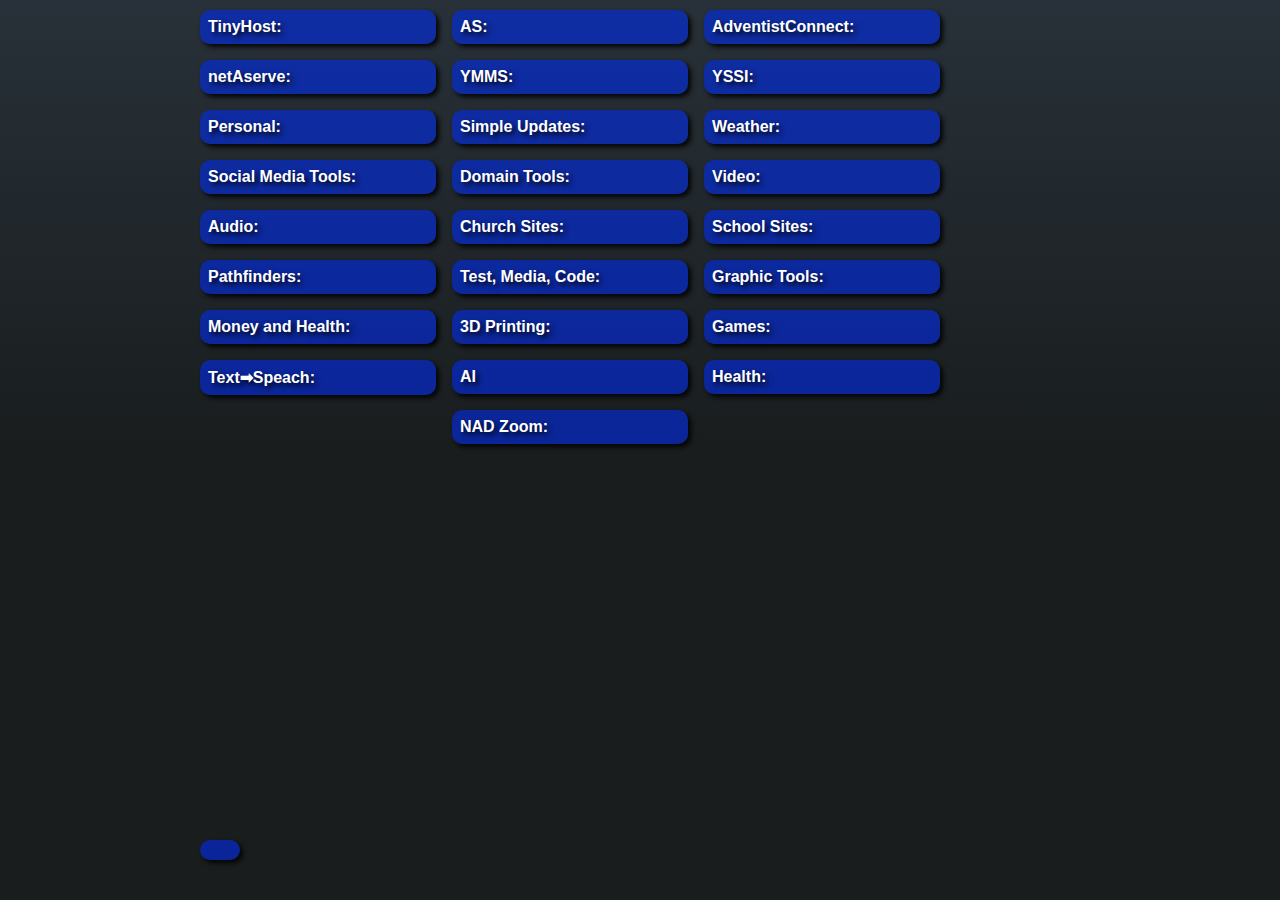
<file: index.html>
<!DOCTYPE html PUBLIC "-//W3C//DTD XHTML 1.0 Strict//EN" "http://www.w3.org/TR/xhtml1/DTD/xhtml1-strict.dtd">
<html xmlns="http://www.w3.org/1999/xhtml" xml:lang="en" lang="en">
<head>
	<meta http-equiv="content-type" content="text/html; charset=utf-8" />
    <link rel="apple-touch-icon" sizes="180x180" href="/apple-touch-icon.png">
    <link rel="icon" type="image/png" sizes="32x32" href="/favicon-32x32.png">
    <link rel="icon" type="image/png" sizes="16x16" href="/favicon-16x16.png">
    <link rel="manifest" href="/site.webmanifest">
    <link rel="stylesheet" href="style.css" type="text/css" />
	<script type="text/javascript" src="jquery-1.11.0.min.js"></script>
	<script type="text/javascript" src="script.js"></script>
    
    <!-- Page Title -->
	<title>Start Page</title>
    <script>$(document).ready(function () {
        var d = new Date();
        var h = d.getHours();
        if (h > 0 && h < 10)
            document.body.className = 'morning';
        else if (h > 10 && h < 12)
            document.body.className = 'mid';
        else if (h > 12 && h < 14)
            document.body.className = 'noon';
        else if (h > 14 && h < 16)
            document.body.className = 'after';
        else if (h > 16 && h < 18)
            document.body.className = 'night';
        else
            document.body.className = 'morning';
    });
    </script>
</head>
<body>
<!--
Key Binding list:
a = AdventistChurchConnect<br>
b = Key Bindings<br>
c = Chat Center - Twak.to<br>
d = Google Drive<br>
e = eAdventist.net<br>
f = ForgeFabel.com<br>
g = GoDaddy Products<br>
h = Houston<br>
i = Imgur<br>
j = JotForm<br>
k = ks-ne.club<br>
l = <br>
m = Google Mail<br>
n = Network-Tools<br>
o = Outlook Email<br>
p = Photo Pea<br>
q = <br>
r = Random_Image.html<br>
s = search (Googler)<br>
t = free-text-to-speach<br>
u = Uptime Robot<br>
v = Video.ACC<br>
w = WhoIs Lookup<br>
x = <br>
y = YMMS - nadyouth.com<br>
z = Zoom.us<br>
1 = DND Beyond<br>
2 = Roll20<br>
3 = TinEye<br>
4 = <br>
5 = Pay Stub<br>
6 = base64-image.de<br>
7 = <br>
8 = <br>
9 = <br>
0 = Amazon<br>
-->

TinyHost:
https://lonnystartpage.pages.dev/Key_Bindings.html || Key Bindings (b) || b || key.png
https://lonnystartpage.pages.dev/FreePhotos.html || Free Photos ||  || photo.png
https://drive.google.com/uc?export=download&id=1Ti6cXsn1ygmDuoHm7U0YncqGwboJwsP3 || Download This Project (ZIP) ||  || arrowdown.png
https://www.google.com/ || Google || s || magnifyingglass.png

AS:
http://asiisi:8080/ || Time Clock ||  || clock2.png
file:///c:/Users/Lonny/AppData/Local/Programs/myHUD/myHUD.exe || MyHUD ||  || MyHUD_icon.png
https://outlook.office.com/mail/ || AS Email || o || Gmail_2.png
https://trello.com/b/2z3oj94i/weekly-planner || Trello ||  || dev.png

AdventistConnect:
https://nadadventist-workplace.monday.com/boards/7172102407/ || Monday Board || m || ACC_ASC.png
https://adventistconnect.groovehq.com/kb/9905201003 || ACC Legacy Help ||  || ACC_ASC.png
https://adventistconnect.groovehq.com/tickets || ACC Tickets ||  || ACC_ASC.png
https://adventistconnect.groovehq.com/chats || ACC Chats ||  || ACC_ASC.png
https://form.asana.com/?k=_x-hY-D10wSaq_7THhEJAA&d=213389035010571 || Research & Design Ticket ||  || compose.png
http://eadventist.net/search?type=a || eAdventist || e || church.png
hhttps://lonnystartpage.pages.dev//FreePhotos.html || Free Photos ||  || photo.png
https://zoom.us/profile || Zoom.us || z || ACC_ASC.png
http://gravatar.com || Gravatar ||  || photo.png
https://www.adventistchurchconnect.com/ || OLD ACC || a || ACC_ASC.png
https://houston.simpleupdates.com/admin/management/website/list || Houston || h || rocket.png
https://ticket.adventistchurchconnect.com/scp/tickets.php || OLD OS Ticket || t || compose.png
https://trello.com/b/GVwegDHx/su-framework-v3 || SU Trello ||  || compose.png
https://www.adventistchurchconnect.com/acc/signup/conference || ACC Conf Signup ||  || ACC_ASC.png
    
netAserve:
https://adventistchurch.campfirenow.com/d7533 || netAserve Chat ||  || chat.png

YMMS:
https://nadyouth.com || YMMS || y || YMMS_Square_ico.png
https://help.nadyouth.com || YMMS Support ||  || YMMS.png
https://outlook.office.com/ || Support Email ||  || Gmail.png
https://web.whatsapp.com/ || WhatsApp ||  || whatsapp.png
https://dashboard.tawk.to/ || Tawk.to (c) || c || tawk_to.png
https://d2fea3cd-0e9b-4ff8-ae0e-b4498012b1e3.filesusr.com/ugd/7992a6_6b598265607f4633b2356360686326d6.pdf || Texas YMMS Doc ||  || document.png
https://pdfcandy.com/ || PDF convert ||  || PDF.png

YSSI:
https://app.asana.com/0/home/12289842615604 || Asana ||  || asana.png
https://www.youthsabbathschoolideas.org/ || YSSI ||  || computer.png
https://ellenwhiteaudio.org/beginning-of-the-end/ || EGW Beginning ||  || booklet.png
https://whiteestate.org/audio/12269/love-under-fire/ || EGW Love ||  || booklet.png
https://ellenwhiteaudio.org/royalty-in-ruin/ || EGW Royalty ||  || booklet.png
https://ellenwhiteaudio.org/humble-hero/ || EGW Humble ||  || booklet.png
https://ellenwhiteaudio.org/unlikely-leaders/ || EGW Unlikely ||  || booklet.png
https://www.rotation.org/topic/88-animated-bible-story-shorts-from-saddleback-kids || Bible Story Video Shorts ||  || video.png
https://www.dailymotion.com/playlist/x6kd0s || Daily Motion Bible Playlist ||  || video.png

Personal:
https://codepen.io/lonnyn || Codepen.io ||  || dev.png
https://mail.google.com/mail/u/0/#inbox || Personal Email ||  || email.png
https://drive.google.com/drive/my-drive || Google Drive || d || cloud.png
https://web.airdroid.com/ || AirDroid ||  || dev.png
https://www.amazon.com/ || Amazon || 0 || truck.png
https://smallpdf.com/pdf-to-word#r=convert-to-word || PDF Converter ||  || tools.png
https://www.publicsurplus.com/sms/browse/home || PDF Converter ||  || DND_Icons_K.png

Simple Updates:
http://simpleupdates.com || SimpleUpdates ||  || SimpleUpdates.png
http://status.simpleupdates.com || SU Status ||  || SimpleUpdates.png
http://help.simpleupdates.com || SU Help ||  || SimpleUpdates.png
https://support.simpleupdates.com/whatsnew || SU Whats New || n || SimpleUpdates.png
http://houston.simpleupdates.com/management/website/list || Houston ||  || rocket.png
http://office.simpleupdates.com/SUOffice/intranet.php || SU Tools ||  || SimpleUpdates.png
https://support.simpleupdates.com/faq/questions-from-designers || System Documents ||  || SimpleUpdates.png
https://simpleupdates.github.io/ThemeHandbook/ || Theme Handbook ||  || SimpleUpdates.png
http://next.simpleupdates.com/ || Next SU2016 ||  || SimpleUpdates.png

Weather:
https://weather.com/weather/map/interactive/l/68506:4:US?animation=true || Weather ||  || weather.png
http://preview.weather.gov/edd || Weather.gov Enhanced ||  || weather.png

Social Media Tools:
https://web.whatsapp.com/ || Whatsapp ||  || chat.png
http://www.facebook.com/achurchconnect || ACC Facebook ||  || facebook.png
http://twitter.com/#!/achurchconnect || ACC Twitter ||  || twitter.png
https://hootsuite.com/dashboard# || Hoot Suite ||  || owl.png
https://mightytext.net/web8/?exp=1 || Mighty Text ||  || crossroads.png
https://prochurchtools.com/free-tools/?tab=latest-resources || Pro Church Tools ||  || easel.png
https://dashboard.tawk.to/ || Tawk.to ||  || tawk_to.png

Domain Tools:
https://toolbox.googleapps.com/apps/dig/#ANY/ || Google Lookup ||  || tools.png
https://www.godaddy.com/whois || Whois Lookup || w || tools.png
https://zonemaster.fi/domain_check || Name Server Check ||  || tools.png
http://network-tools.com/ || Network-Tools || n || tools.png
https://lookup.icann.org/ || ICANN Look-Up ||  || tools.png
http://www.analogx.com/cgi-bin/cgidig.exe?DNS=ns.simpleupdates.com&Query=sunrisesda.org&Type=1&submit=Lookup || Analog X ||  || tools.png
http://samdns.com/ || SamDNS ||  || tools.png
https://www.whois.net/ || WhoIs.net ||  || tools.png
https://www.easywhois.com/ || Easy Whois ||  || tools.png
http://mxtoolbox.com/ || MXtoolbox ||  || tools.png
https://accounts.google.com/ServiceLogin?service=analytics&passive=true&nui=1&hl=en&continue=https://www.google.com/analytics/settings/&followup=https://www.google.com/analytics/settings/ || G Analytics ||  || calculator.png
http://uptimerobot.com || UpTimeRobot || u || arrowup.png
http://www.ipfingerprints.com/ || IP Locator ||  || fingerprint.png
https://account.godaddy.com/products?go_redirect=disabled || GoDaddy Products || g || tools.png
    
Video:
http://vudu.com || Vudu ||  || video.png
http://vimeo.com || Vimeo ||  || vimeo.png
http://youtube.com || YouTube ||  || youtube.png
https://app.clipchamp.com || ClipChamp ||  || ClipChamp.png
https://bitdownloader.io/ || BitDownloader ||  || youtube.png
https://www.media.io/ || Online Video Converter ||  || play.png
https://www.kapwing.com || KapWing Video Editor ||  || video.png
https://ivipid.com || Ivipid ||  || video.png
https://www.onlinefreeconvert.com/ || Convert to MP4 ||  || play.png
https://www.motionworship.com/ || Motion Worship ||  || video.png
https://app.offeo.com/ || Offeo ||  || video.png
https://www.videosmaller.com/ || Video Compressor ||  || video.png

Audio:
https://app.clipchamp.com || ClipChamp ||  || ClipChamp.png
http://www.pandora.com || Pandora ||  || music.png
https://play.google.com/music/listen || Google Music ||  || music2.png
http://www.accuradio.com/?name=Christian%20Contemporary&b0=Christian || AccuRadio ||  || music2.png
http://publicdomain4u.com || public domain ||  || music.png
https://lonnystartpage.pages.dev/GuitarTunner.html || Guitar Tunner ||  || guitar.png

Church Sites:
http://www.adventistchurchconnect.com/welcome.php || www.ACC ||  || ACC_ASC.png
http://help.adventistchurchconnect.com || Help.ACC ||  || ACC_ASC.png
http://legacyhelp.adventistchurchconnect.com || Help.ACC ||  || ACC_ASC.png  
https://random.adventistchurch.org/ || Random 1.0 Site ||  || ACC_ASC.png
https://rytr.me || Rytr AI Writing ||  ||  compose.png
https://business.google.com/locations ||  ||  Google_MB.png

School Sites:
http://school.adventistschoolconnect.org || School ||  || ACC_ASC.png
http://demo.adventistschoolconnect.org || Demo School ||  || ACC_ASC.png
http://test.adventistschoolconnect.com || Test School ||  || ACC_ASC.png
http://ssm.adventistschoolconnect.org || SSM ||  || ACC_ASC.png

Pathfinders:
https://www.ks-ne.club/ || KS-NE.Club || k || pf.png
https://www.midamericacamporee.org/ || Mid-America PF ||  || pf.png
http://pathfindersonline.org || PF Online ||  || pf.png
http://www.camporee.org || Camporee.org ||  || pf.png
https://www.jotform.com/myforms/ || JotForm || j || pf.png
http://www.investitureachievement.com || IA Site || i || pf.png
http://www.investitureachievement.org/wiki/index.php/Adventist_Youth_Honors_Answer_Book || Honors Wiki ||  || pf.png
https://en.wikibooks.org/wiki/Adventist_Youth_Honors_Answer_Book || Original Wiki ||  || pf.png
http://cvctrailblazers.org/ || Trailblazers ||  || pf.png
https://my.mobiroller.com/Home/Index || KS-NE APP ||  || pf.png
https://us16.admin.mailchimp.com/ || KS-NE Mail Chimp ||  || pf.png
https://www.unitag.io/qrcode/ || QR Code Gennerator ||  || photo2.png
https://cutt.ly/ || URL Shortner ||  || bolt.png
http://www.pathfinderconnection.com/honors.html || Online Honors ||  || pf.png

Test, Media, Code:
http://codepen.io/lonnyn/ || My Code Pen ||  || dev.png
https://www.freeformatter.com/html-escape.html || HTML Escaped Converter ||   || dev.png
http://berkeleysprings22.adventistchurchconnect.org/article/34/contact-us/test || Berkely Media ||  || ACC_ASC.png
http://mobiletest.me/ || Mobile Test ||  ||  tools.png
https://my.panel.mobiroller.com/apps?Culture=en-US || Mobi Roller KS-NE APP ||  || pf.png
https://pravatar.cc/ || Avitar Samples ||  || photo.png
https://htmlcolorcodes.com/ || Hex Color Gennerator ||  ||  tools.png
http://www.google.com/s2/favicons?domain=www.SITENAME.com || Favicon View 2 Save ||  ||  tools.png
https://www.coolfundraisingideas.net/thermometer2/index.php || Fund Therm ||  || tools.png
https://lonnystartpage.pages.dev/colorPallette2.html || Auto Color Pallette ||  || tools.png
https://lonnystartpage.pages.dev/colorPalette.html || Man. Color Pallette ||  || tools.png

Graphic Tools:
https://www.photopea.com/ || PhotoPea || p || Pixlr.png
https://lonnystartpage.pages.dev/FreePhotos.html || Free Photos ||  || photo.png
https://lonnystartpage.pages.dev/Random_Image.html || Random Image Gennerator ||  || photo.png
https://www.base64-image.de/ || Base64 Encoder || 6 || photo.png
https://www.iconfinder.com/ || IconFinder ||  || photo.png
http://tineye.com/ || 3 TinEye.com || 3 || photo.png
https://placeit.net || Product Placement ||  || photo.png
https://ezgif.com/ || EZGif Online ||  || photo.png
https://placeholder.com/ || Image Placeholders ||  || tools.png
https://pravatar.cc/ || Person Placeholders ||  || tools.png
https://www.transparenttextures.com/ || Transparent Textures ||  || photo.png
https://www.imgonline.com.ua/eng/make-seamless-texture.php || Seamless IMG ||  || photo.png
http://www.slidescarnival.com/category/free-templates || Slides Carnival ||  || ppt.png

Money and Health:
https://www.gmfinancial.com/en-us/myaccount/logout.html || GM Financial ||  ||  camera.png
https://identity.nadcloud.net/app/account/SignIn?rparams=id%3dVsYgEeDNP0GOJPBhucc7ag%3bwreply%3dhttps%3a%2f%2faccounts.nadcloud.net%2fmanager%3blang%3den-US%3brp%3dF6AFA0A0-D4E3-4E25-9B38-A07D70CE91CD%3bdt%3d2018-03-26+10%3a13%3a33Z%3b || Pay Stub || 5 || money.png
https://sts.ascendtowholeness.org/adfs/ls?wa=wsignin1.0&wtrealm=https://ascendtowholeness.org/&wreply=https://ascendtowholeness.org/ || Ascend To Wholeness ||  || profle.png
https://app.member.virginpulse.com/#/home || Wellness Portal  ||  || heart.png

3D Printing:
https://theminiindex.com/Creators/Browse || Indexed Minis ||  || DND_Icons_F.png
http://yeggi.com/  || Yeggi ||  || tools.png
https://www.thingiverse.com/  || Thingiverse ||  || tools.png
https://www.myminifactory.com/  || MyMiniFactory ||  || tools.png
https://www.printables.com/ || Printables ||  || tools.png
https://thangs.com/  || Thangs ||  || tools.png
https://www.tinkercad.com/  || Tinkercad ||  || tools.png
https://solvespace.com/  || Solvespace ||  || tools.png
https://imagetostl.com/ || Image 2 STL ||  || tools.png

Games:
https://lonnystartpage.pages.dev/DND.html || ForgeFabel || f || forgefabel_com.png
https://www.dexerto.com/gta || Dextro News ||  || money.png
https://www.rockstargames.com/newswire || Social Club Newswire ||  || money.png
https://twitch.amazon.com/prime/loot/gtaonline || Twitch Prime Info ||  || money.png
https://gtalens.com/map || GTALens Map ||  || globe.png
https://gtaweb.eu/gtao-map || GTAO Maps ||  || globe.png

Text&#x27A1;Speach:
https://speechma.com/ || TTS Speechma Free ||  || Speechma.png
https://murf.ai/studio || Murf Text2Speach ||  || heart.png
https://app.blasteronline.com/user/login || Speachelo Text2Speach ||  || profle.png
https://ttsmaker.com/ || free Text 2 Speach || t || profle.png

AI
https://www.perplexity.ai/ || Perplexity Search ||  || magnifyingglass.png
https://aitoolsdirectory.com/ || AI Tool Directory ||  || heart.png
https://murf.ai/studio || Murf Text2Speach ||  || tools.png
https://app.blasteronline.com/user/login || Speachelo Text2Speach ||  || profle.png
https://fingerspelling.xyz/ || Sign Language ||  || tools.png
https://www.midjourney.com/home || Midjourney ||  || Midjourney_icon.png
https://discord.com/app/invite-with-guild-onboarding/midjourney || Discord ||  || Discord_icon.png

Health:
https://app.member.virginpulse.com/ || Virgin Pulse ||  || heart.png
https://secure.healthx.com/v3app/a/?[base64]/ || WebTPA Login ||  || heart.png
https://secure.bswift.com/login-page/ARM || bSwift ||  || heart.png
https://aetna.com/asa || Dental ||  || heart.png
    
NAD Zoom:
https://www.nadadventist.org/nad-zoom-products-pricing || NAD Prod Pricing ||  || zoom.png
https://zoom-store.nadadventist.org/zoom/cart || Zoom Cart ||  || zoom.png
</body>
</html>
</file>
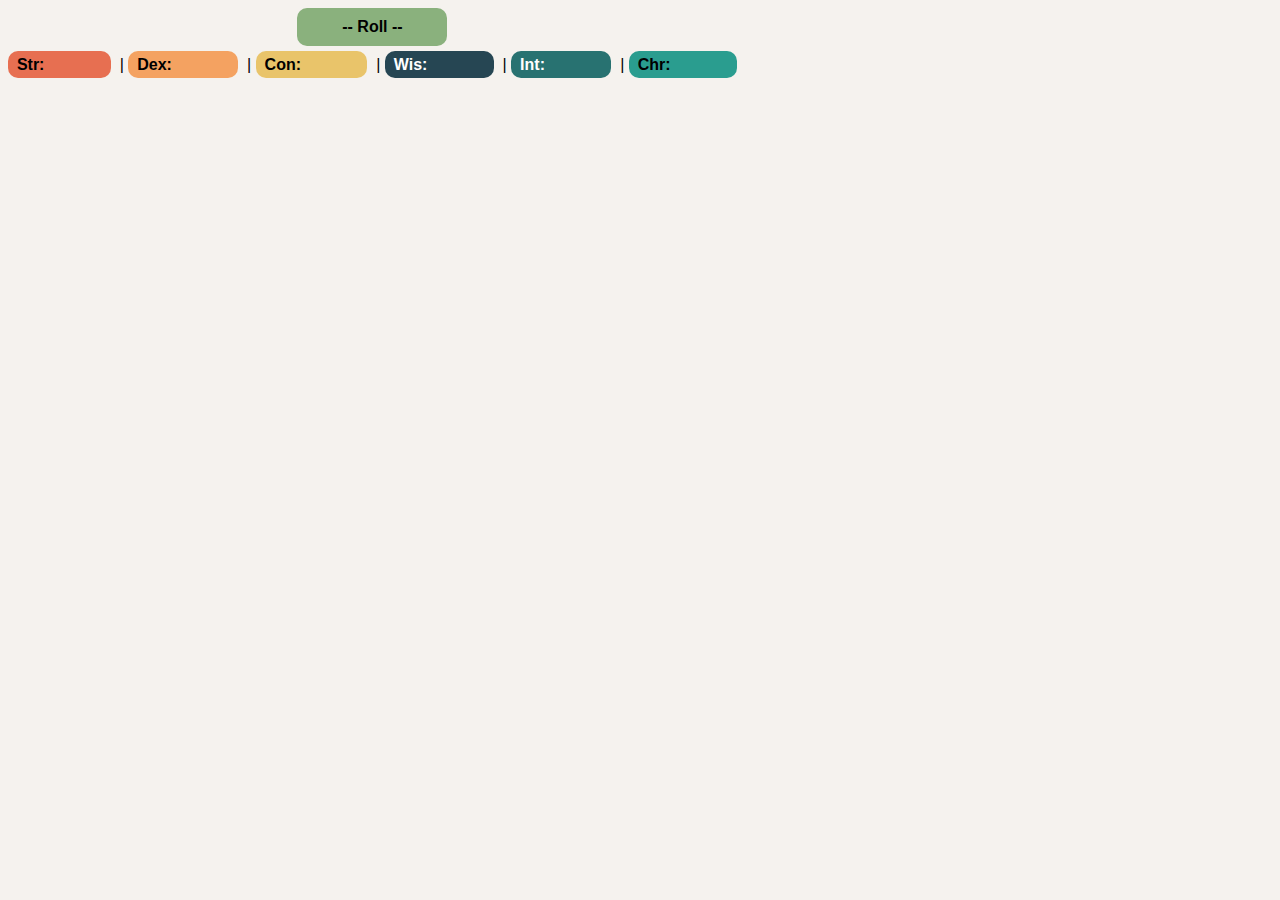
<file: AbilityScore.html>
<html lang="en">
<head>
  <meta charset="UTF-8">
  <title>DND Ability Score Roller</title>
  <style>
    body {
      font-family: Arial, Helvetica, sans-serif;
      font-size: 16px;
      background-color: #f5f2ee;
    }
    button {
      font-size: 16px;
      font-weight: bold;
      border: 0px solid #333;
      background-color: #8AB17D;
      padding: 10px 10px 10px 10px;
      color: #000000;
      margin: 0 auto;
      display: block;
      width: 150px;
      margin-bottom: 10px;
      transition: background .3s ease;
      border-radius: 10px;
    }
    button:hover {
      background: #008114;
      cursor: pointer;
      color: white;
    }
    button:active {
      transform: translateY(1px);
    }
    button:focus {
      outline: none;
    }
    .container {
      display: inline-block;
    }
    .abilnum {
      display: inline-block;
      width: 1em;
      padding-left: 3px;
      padding-right: 5px;
      text-align: right;
      font-weight: bold;
      border-radius: 3px;
      background-color: #FFFFFF;
      color: 000000;
      margin-right: 5px;
    }
    .abilbns {
      display: inline-block;
      padding-left: 3px;
      width: 1em;
      padding-right: 5px;
      text-align: right;
      border-radius: 3px;
      /* border: 1px solid grey; */
      background-color: #FFFFFF;
    }
      .str {
          background: #E76F51;
          color: #000000;
          font-weight: bold;
          padding-top: 5px;
          padding-bottom: 5px;
          border-radius: 10px;
      } 
      .dex {
          background: #F4A261;
          color: #000000;
          font-weight: bold;
          padding-top: 5px;
          padding-bottom: 5px;
          border-radius: 10px;
      } 
      .con {
          background: #E9C46A;
          color: #000000;
          font-weight: bold;
          padding-top: 5px;
          padding-bottom: 5px;
          border-radius: 10px;
      } 
      .wis {
          background: #264653;
          color: #FFFFFF;
          font-weight: bold;
          padding-top: 5px;
          padding-bottom: 5px;
          border-radius: 10px;
      } 
      .int {
          background: #287271;
          color: #FFFFFF;
          font-weight: bold;
          padding-top: 5px;
          padding-bottom: 5px;
          border-radius: 10px;
      } 
      .chr {
          background: #2A9D8F;
          color: #000000;
          font-weight: bold;
          padding-top: 5px;
          padding-bottom: 5px;
          border-radius: 10px;
      } 
  </style>
  <script>
    window.console = window.console || function(t) {};
  </script>
</head>
<body translate="no" data-new-gr-c-s-check-loaded="14.1174.0" data-gr-ext-installed="">
  <div class="container">
    <button id="roll">-- Roll --</button>
    <span class="str">&nbsp;&nbsp;Str: <span class="abilnum" id="str"></span><span id="strbns" class="abilbns"></span>&nbsp;&nbsp;</span>&nbsp;&nbsp;|
    <span class="dex">&nbsp;&nbsp;Dex: <span class="abilnum" id="dex"></span><span id="dexbns" class="abilbns"></span>&nbsp;&nbsp;</span>&nbsp;&nbsp;|
    <span class="con">&nbsp;&nbsp;Con: <span class="abilnum" id="con"></span><span id="conbns" class="abilbns"></span>&nbsp;&nbsp;</span>&nbsp;&nbsp;|
    <span class="wis">&nbsp;&nbsp;Wis: <span class="abilnum" id="wis"></span><span id="wisbns" class="abilbns"></span>&nbsp;&nbsp;</span>&nbsp;&nbsp;|
    <span class="int">&nbsp;&nbsp;Int: <span class="abilnum" id="int"></span><span id="intbns" class="abilbns"></span>&nbsp;&nbsp;</span>&nbsp;&nbsp;|
    <span class="chr">&nbsp;&nbsp;Chr: <span class="abilnum" id="chr"></span><span id="chrbns" class="abilbns"></span>&nbsp;&nbsp;</span>
  </div>
  <script src="https://code.jquery.com/jquery-2.2.4.min.js" integrity="sha256-BbhdlvQf/xTY9gja0Dq3HiwQF8LaCRTXxZKRutelT44=" crossorigin="anonymous"></script>
  <script id="rendered-js">
    $(document).ready(function() {
      var str1;
      var str2;
      var str3;
      var str4;
      var strlow;
      var str;
      var strbns;
      var dex1;
      var dex2;
      var dex3;
      var dex4;
      var dexlow;
      var dex;
      var dexbns;
      var con1;
      var con2;
      var con3;
      var con4;
      var conlow;
      var con;
      var conbns;
      var wis1;
      var wis2;
      var wis3;
      var wis4;
      var wislow;
      var wis;
      var wisbns;
      var int1;
      var int2;
      var int3;
      var int4;
      var intlow;
      var int;
      var intbns;
      var chr1;
      var chr2;
      var chr3;
      var chr4;
      var chrlow;
      var chr;
      var chrbns;
      $('#roll').click(function() {
        //str /////////////////////
        ///////////////////////////
        str1 = Math.floor(Math.random() * 6 + 1);
        str2 = Math.floor(Math.random() * 6 + 1);
        str3 = Math.floor(Math.random() * 6 + 1);
        str4 = Math.floor(Math.random() * 6 + 1);
        var _array = [str1, str2, str3, str4];
        strlow = Math.min.apply(Math, _array);
        str = str1 + str2 + str3 + str4 - strlow;
        strbns = Math.round((str - 10.5) / 2);
        $('#str').html(str);
        $('#strbns').html(strbns);
        if (strbns > 0) {
          $('#strbns').prepend("+");
          $('#strbns').css("color", "MediumSeaGreen");
        } else if (strbns < 0) {
          $('#strbns').css("color", "Tomato");
        } else {
          $('#strbns').css("color", "grey");
        }
        //dex //////////////////// 
        //////////////////////////    
        dex1 = Math.floor(Math.random() * 6 + 1);
        dex2 = Math.floor(Math.random() * 6 + 1);
        dex3 = Math.floor(Math.random() * 6 + 1);
        dex4 = Math.floor(Math.random() * 6 + 1);
        var _darray = [dex1, dex2, dex3, dex4];
        dexlow = Math.min.apply(Math, _darray);
        dex = dex1 + dex2 + dex3 + dex4 - dexlow;
        dexbns = Math.round((dex - 10.5) / 2);
        $('#dex').html(dex);
        $('#dexbns').html(dexbns);
        if (dexbns > 0) {
          $('#dexbns').prepend("+");
          $('#dexbns').css("color", "MediumSeaGreen");
        } else if (dexbns < 0) {
          $('#dexbns').css("color", "Tomato");
        } else {
          $('#dexbns').css("color", "grey");
        }
        //con //////////////////// 
        //////////////////////////    
        con1 = Math.floor(Math.random() * 6 + 1);
        con2 = Math.floor(Math.random() * 6 + 1);
        con3 = Math.floor(Math.random() * 6 + 1);
        con4 = Math.floor(Math.random() * 6 + 1);
        var _carray = [con1, con2, con3, con4];
        conlow = Math.min.apply(Math, _carray);
        con = con1 + con2 + con3 + con4 - conlow;
        conbns = Math.round((con - 10.5) / 2);
        $('#con').html(con);
        $('#conbns').html(conbns);
        if (conbns > 0) {
          $('#conbns').prepend("+");
          $('#conbns').css("color", "MediumSeaGreen");
        } else if (conbns < 0) {
          $('#conbns').css("color", "Tomato");
        } else {
          $('#conbns').css("color", "grey");
        }
        //wis //////////////////// 
        //////////////////////////    
        wis1 = Math.floor(Math.random() * 6 + 1);
        wis2 = Math.floor(Math.random() * 6 + 1);
        wis3 = Math.floor(Math.random() * 6 + 1);
        wis4 = Math.floor(Math.random() * 6 + 1);
        var _warray = [wis1, wis2, wis3, wis4];
        wislow = Math.min.apply(Math, _warray);
        wis = wis1 + wis2 + wis3 + wis4 - wislow;
        wisbns = Math.round((wis - 10.5) / 2);
        $('#wis').html(wis);
        $('#wisbns').html(wisbns);
        if (wisbns > 0) {
          $('#wisbns').prepend("+");
          $('#wisbns').css("color", "MediumSeaGreen");
        } else if (wisbns < 0) {
          $('#wisbns').css("color", "Tomato");
        } else {
          $('#wisbns').css("color", "grey");
        }
        //int //////////////////// 
        //////////////////////////    
        int1 = Math.floor(Math.random() * 6 + 1);
        int2 = Math.floor(Math.random() * 6 + 1);
        int3 = Math.floor(Math.random() * 6 + 1);
        int4 = Math.floor(Math.random() * 6 + 1);
        var _iarray = [int1, int2, int3, int4];
        intlow = Math.min.apply(Math, _iarray);
        int = int1 + int2 + int3 + int4 - intlow;
        intbns = Math.round((int - 10.5) / 2);
        $('#int').html(int);
        $('#intbns').html(intbns);
        if (intbns > 0) {
          $('#intbns').prepend("+");
          $('#intbns').css("color", "MediumSeaGreen");
        } else if (intbns < 0) {
          $('#intbns').css("color", "Tomato");
        } else {
          $('#intbns').css("color", "grey");
        }
        //chr //////////////////// 
        //////////////////////////    
        chr1 = Math.floor(Math.random() * 6 + 1);
        chr2 = Math.floor(Math.random() * 6 + 1);
        chr3 = Math.floor(Math.random() * 6 + 1);
        chr4 = Math.floor(Math.random() * 6 + 1);
        var _crarray = [chr1, chr2, chr3, chr4];
        chrlow = Math.min.apply(Math, _crarray);
        chr = chr1 + chr2 + chr3 + chr4 - chrlow;
        chrbns = Math.round((chr - 10.5) / 2);
        $('#chr').html(chr);
        $('#chrbns').html(chrbns);
        if (chrbns > 0) {
          $('#chrbns').prepend("+");
          $('#chrbns').css("color", "MediumSeaGreen");
        } else if (chrbns < 0) {
          $('#chrbns').css("color", "Tomato");
        } else {
          $('#chrbns').css("color", "grey");
        }
      }); //end roll click
    });
  </script>
</body>
</html>
</file>
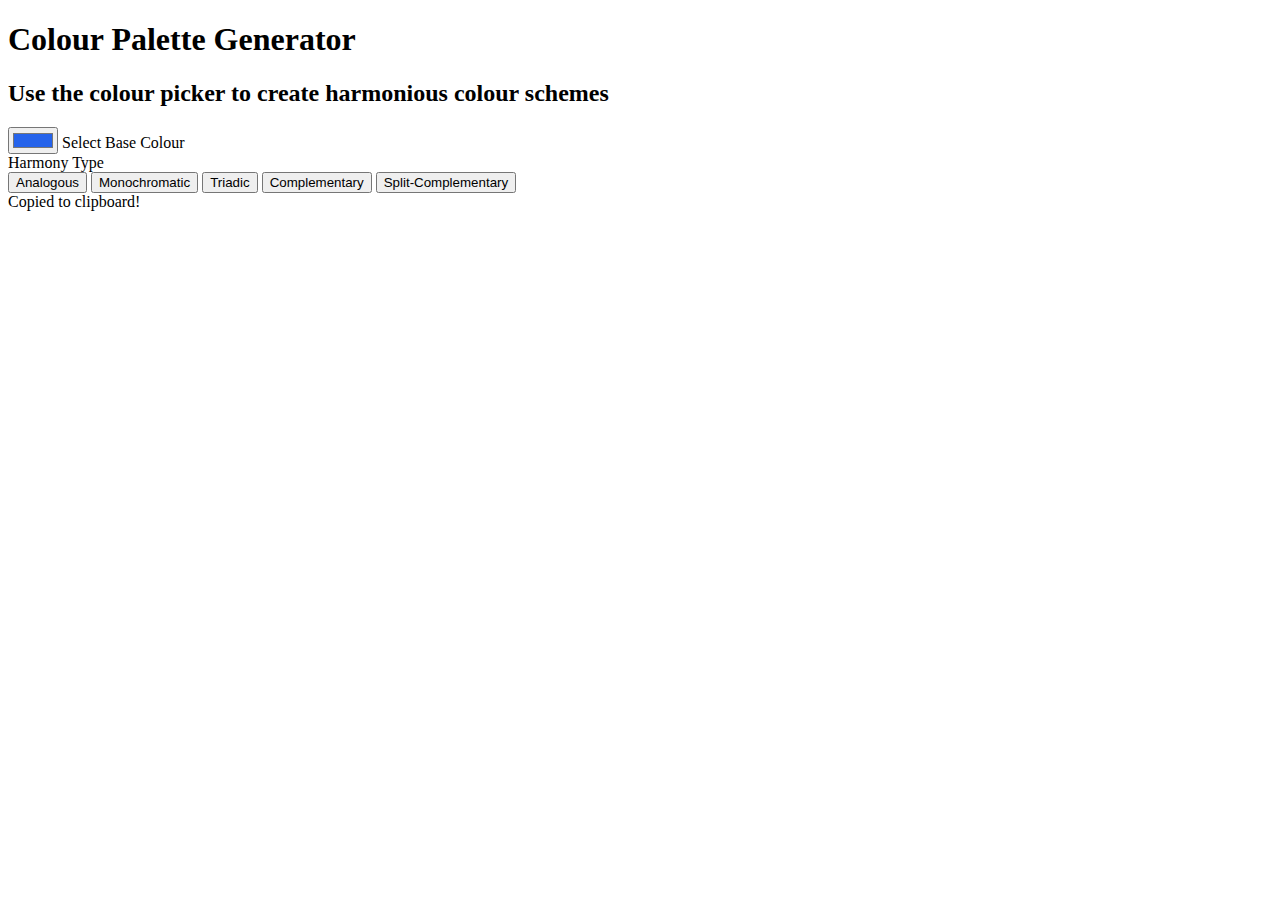
<file: colorPallette2.html>
<!DOCTYPE html PUBLIC "-//W3C//DTD XHTML 1.0 Strict//EN" "http://www.w3.org/TR/xhtml1/DTD/xhtml1-strict.dtd">
<html xmlns="http://www.w3.org/1999/xhtml" xml:lang="en" lang="en">

<head>
  <!-- <link rel="stylesheet" href="https://cdnjs.cloudflare.com/ajax/libs/font-awesome/5.15.3/css/all.min.css" />
  <link rel="stylesheet" href="https://cdnjs.cloudflare.com/ajax/libs/font-awesome/5.15.3/css/all.min.css" /> -->
  <link rel="stylesheet" href="https://lonnystartpage.pages.dev/colorPallette2.css" />
</head>
<body>
    <div class="container">
    <h1>Colour Palette Generator</h1>
    <h2>Use the colour picker to create harmonious colour schemes</h2>

    <div class="controls">
      <div class="control-group">
        <label>
          <input type="color" id="colourPicker" value="#2563eb">
          <span>Select Base Colour</span>
        </label>
      </div>

      <div class="control-group" style="width: 100%;">
        <label for="harmonySelect">Harmony Type</label>
        <div class="harmony-options">
          <button data-harmony="analogous" class="active">Analogous</button>
          <button data-harmony="monochromatic">Monochromatic</button>
          <button data-harmony="triadic">Triadic</button>
          <button data-harmony="complementary">Complementary</button>
          <button data-harmony="split-complementary">Split-Complementary</button>
        </div>
      </div>
    </div>

    <div class="palette" id="colourPalette">
      <!-- Colour cards will be generated here -->
    </div>
  </div>

  <div class="alert" id="alert">Copied to clipboard!</div>
  <!-- <script src="https://cdnjs.cloudflare.com/ajax/libs/chroma-js/2.1.1/chroma.min.js" integrity="sha512-RWI59o+PDXjPl3bakOf3k2ZbDtfvn/OU/ZKe6QmkE0V/ve7vYKEJe0RdkDueS+VkghBazP+1o4LKGON+pHUa5g==" crossorigin="anonymous"></script> -->
  <script src="https://lonnystartpage.pages.dev/colorPallette2.js"></script>
</body>
</html>
</file>
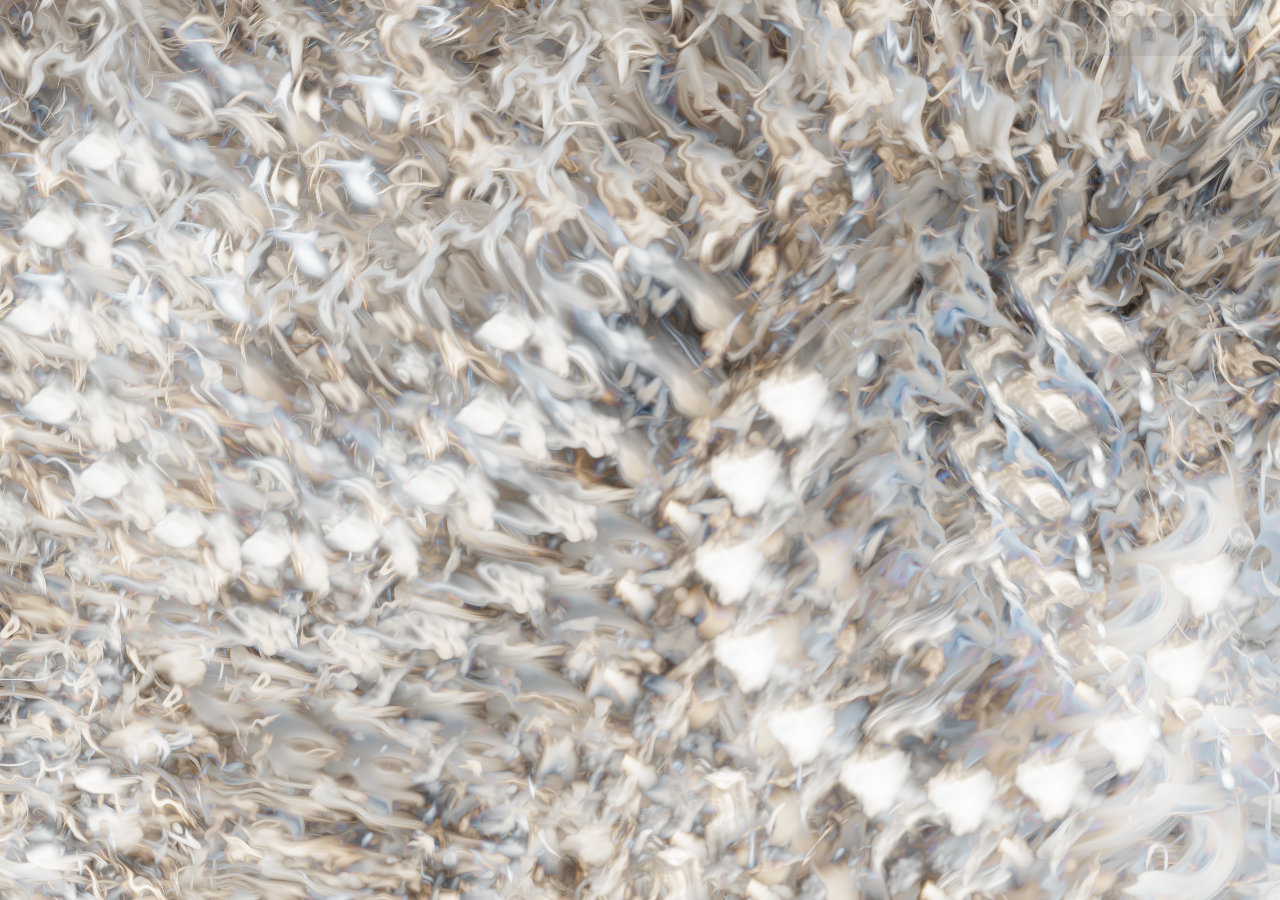
<file: desktop_live.html>
<!DOCTYPE html PUBLIC "-//W3C//DTD XHTML 1.0 Strict//EN" "http://www.w3.org/TR/xhtml1/DTD/xhtml1-strict.dtd">
<html xmlns="http://www.w3.org/1999/xhtml" xml:lang="en" lang="en">

<head>
  <style>
    ::-webkit-scrollbar {
      width: 0.625rem;
      height: 0.625rem;
    }

    ::-webkit-scrollbar-thumb {
      background: #111;
      border-radius: 0.3125rem;
      box-shadow: inset 0.125rem 0.125rem 0.125rem rgba(255, 255, 255, 0.25),
        inset -0.125rem -0.125rem 0.125rem rgba(0, 0, 0, 0.25);
      cursor: default;
    }

    ::-webkit-scrollbar-track {
      background: #333;
    }

    ::selection {
      background: #fff;
      color: #333;
    }

    html,
    body {
      height: 100vh;
      height: 100dvh;
      margin: 0;
      overflow: hidden;
    }

    body {
      display: grid;
      grid-template-rows: calc(100dvh - 4rem) 4rem;
      font-family: system-ui, sans-serif;
    }

    canvas,
    .editor,
    #controls {
      grid-row: 1;
      grid-column: 1;
    }

    canvas {
      width: 100%;
      height: auto;
      object-fit: contain;
      background: black;
      touch-action: none;
      z-index: -1;
    }

    .editor,
    .overlay,
    #error {
      font-family: 'Courier New', Courier, monospace;
      background: repeating-linear-gradient(0deg, #000a, #1119, #000a .25rem);
      padding: 1em;
    }

    .editor {
      color: #fefefe;
      tab-size: 2;
      border: none;
      resize: none;
    }

    .editor:focus {
      outline: none;
    }

    #error {
      grid-row: 2;
      grid-column: 1;
      margin: 0;
      padding-block: 0;
      padding-top: .5em;
      color: firebrick;
      overflow: auto;
      text-wrap: pretty;
    }

    #indicator {
      visibility: hidden;
      position: absolute;
      top: calc(var(--top, 0px) - var(--scroll-top, 0px));
      width: 0;
      height: 0;
      border-top: 10px solid transparent;
      border-bottom: 10px solid transparent;
      border-left: 10px solid firebrick;
      transform: translateY(-25%);
    }

    .overlay {
      position: absolute;
      top: 0;
      left: 0;
      right: 0;
      margin: 0;
    }

    .editor,
    .overlay {
      font-size: 1rem;
      line-height: 1.2;
      white-space: pre;
    }

    #controls {
      position: fixed;
      top: 1em;
      right: 2em;
    }

    .controls {
      position: relative;
      display: flex;
      gap: 1.5em;
      padding: .5em 1.25em;
      background: #1111;
      border-radius: 4px;
    }

    .controls::before,
    .controls::after {
      content: '';
      position: absolute;
      z-index: -1;
      inset: 0;
      transform: scale(.95);
      border-radius: inherit;
      opacity: 0;
    }

    .controls::before {
      background: #aef;
      animation: pulse 2s infinite;
    }

    .controls::after {
      background: #fefefe66;
      transition: transform 200ms ease-in-out;
    }

    .controls:hover::before,
    .controls:hover::after {
      opacity: 1;
    }

    .controls:hover::before {
      transform: scale(.98);
      filter: blur(2px);
    }

    .controls:hover::after {
      transform: scale(1.025, 1.1);
    }

    .controls:hover {
      background: #111f;
    }

    @keyframes pulse {
      0% {
        transform: scale(1);
      }

      50% {
        transform: scale(1.0125);
      }

      100% {
        transform: scale(1);
      }
    }

    .hidden {
      display: none !important;
    }

    .opaque {
      opacity: 1 !important;
      background: #111 !important;
    }

    input {
      all: unset;
      opacity: .2;
      filter: saturate(0) invert(1);
      cursor: pointer;
      transition: opacity 200ms ease-in-out;
      padding: .25em .5em;
    }

    input:hover {
      opacity: 1;
    }

    .icon {
      text-align: center;
      line-height: 1;
    }

    #btnToggleView {
      width: 1.25em;
    }

    #btnToggleView::after {
      content: '👁';
    }

    #btnToggleView:checked::after {
      content: '✏️';
    }

    #btnToggleResolution::after {
      content: '1️⃣';
    }

    #btnToggleResolution:checked::after {
      content: '2️⃣';
    }

    #btnReset::after {
      content: '⏮️';
    }
  </style>
</head>

<body>
  <canvas id="canvas"></canvas>
  <textarea id="codeEditor" class="editor" spellcheck="false" autocorrect="off" autocapitalize="off" translate="no" oninput="render()"></textarea>
  <pre id="error"></pre>
  <div id="indicator"></div>
  <div id="controls">
    <div class="controls">
      <input id="btnToggleView" class="icon" type="checkbox" name="toggleView" onclick="toggleView()">
      <input id="btnToggleResolution" class="icon" type="checkbox" name="toggleResolution" onchange="toggleResolution()">
      <input id="btnReset" class="icon" type="checkbox" name="reset" onclick="reset()">
    </div>
  </div>
  <script type="x-shader/x-fragment">#version 300 es
      /*********
      * made by Matthias Hurrle (@atzedent)
      */
      precision highp float;
      out vec4 O;
      uniform float time;
      uniform vec2 resolution;
      #define FC gl_FragCoord.xy
      #define R resolution
      #define T time
      #define S smoothstep
      #define N normalize
      #define rot(a) mat2(cos(a-vec4(0,11,33,0)))
      vec3 palette(float t) { vec3 a=vec3(.2),b=vec3(.4),c=vec3(.55),d=vec3(.12,.14,.16); return a+b*cos(6.3*(c*t+d)); }
      float rnd(vec2 p) {
          p=fract(p*vec2(12.9898,78.233));
          p+=dot(p,p+34.56);
          return fract(p.x*p.y);
      }
      float noise(vec2 p) {
          vec2 i=floor(p), f=fract(p), u=f*f*(3.-2.*f), k=vec2(1,0);
          float
          a=rnd(i),
          b=rnd(i+k),
          c=rnd(i+k.yx),
          d=rnd(i+1.);
          return mix(mix(a,b,u.x),mix(c,d,u.x),u.y);
      }
      float fbm(vec2 p) {
          float t=.0, a=1., h=.0;
          for (float i=.0; i<4.; i++) {
              t+=a*noise(p);
              p*=2.;
              a*=.5;
              h+=a;
          }
          return t/h;
      }
      vec3 pattern(vec2 uv) {
          vec3 col=vec3(0);
          vec2 p=uv;
          float d=1.;
          for (float i=.0; i<3.; i++) {
              p.x=cos(T-uv.x)*i; p.y=sin(T+uv.y)*i;
              uv*=2.;
              d+=fbm(.5+p-uv*d);
              col+=palette(d);
          }
          return col;
      }
      void main(void) {
          const float scale=.1;
          vec2 uv=(FC-.5*R)/min(R.x,R.y), dir=vec2(0,1);
          vec3 col=vec3(0);
          uv*=rot(T*.1);
          col+=pattern(uv);
          for (int i=1; i<12; i++) {
              col=max(col,pattern(uv));
              uv += dir*scale;
              dir*=rot(.39);
          }
          col=tanh(col*col);
          col=mix(vec3(.08),col,min(time*.2,1.));
          O=vec4(col,1);
      }
  </script>
  <script type="text/javascript">
    /*********
     * made by Matthias Hurrle (@atzedent)
     */
    let editMode = false // set to false to hide the code editor on load
    let resolution = .5 // set 1 for full resolution or to .5 to start with half resolution on load
    let renderDelay = 1000 // delay in ms before rendering the shader after a change
    let dpr = Math.max(1, resolution * window.devicePixelRatio)
    let frm, source, editor, store, renderer, pointers
    const shaderId = 'MYYpVop'
    window.onload = init

    function resize() {
      const {
        innerWidth: width,
        innerHeight: height
      } = window
      canvas.width = width * dpr
      canvas.height = height * dpr
      if (renderer) {
        renderer.updateScale(dpr)
      }
    }

    function toggleView() {
      editor.hidden = btnToggleView.checked
    }

    function reset() {
      let shader = source
      editor.text = shader ? shader.textContent : renderer.defaultSource
      store.putShaderSource(shaderId, editor.text)
      renderThis()
    }

    function toggleResolution() {
      resolution = btnToggleResolution.checked ? .5 : 1
      dpr = Math.max(1, resolution * window.devicePixelRatio)
      pointers.updateScale(dpr)
      resize()
    }

    function loop(now) {
      renderer.updateMouse(pointers.first)
      renderer.updatePointerCount(pointers.count)
      renderer.updatePointerCoords(pointers.coords)
      renderer.updateMove(pointers.move)
      renderer.render(now)
      frm = requestAnimationFrame(loop)
    }

    function renderThis() {
      editor.clearError()
      store.putShaderSource(shaderId, editor.text)
      const result = renderer.test(editor.text)
      if (result) {
        editor.setError(result)
      } else {
        renderer.updateShader(editor.text)
      }
      cancelAnimationFrame(frm) // Always cancel the previous frame!
      loop(0)
    }
    const debounce = (fn, delay) => {
      let timerId
      return (...args) => {
        clearTimeout(timerId)
        timerId = setTimeout(() => fn.apply(this, args), delay)
      }
    }
    const render = debounce(renderThis, renderDelay)

    function init() {
      source = document.querySelector("script[type='x-shader/x-fragment']")
      document.title = "Something Really Soft"
      renderer = new Renderer(canvas, dpr)
      pointers = new PointerHandler(canvas, dpr)
      store = new Store(window.location)
      editor = new Editor(codeEditor, error, indicator)
      editor.text = source.textContent
      renderer.setup()
      renderer.init()
      if (!editMode) {
        btnToggleView.checked = true
        toggleView()
      }
      if (resolution === .5) {
        btnToggleResolution.checked = true
        toggleResolution()
      }
      canvas.addEventListener('shader-error', e => editor.setError(e.detail))
      resize()
      if (renderer.test(source.textContent) === null) {
        renderer.updateShader(source.textContent)
      }
      loop(0)
      window.onresize = resize
      window.addEventListener("keydown", e => {
        if (e.key === "L" && e.ctrlKey) {
          e.preventDefault()
          btnToggleView.checked = !btnToggleView.checked
          toggleView()
        }
      })
    }
    class Renderer {
      #vertexSrc = "#version 300 es\nprecision highp float;\nin vec4 position;\nvoid main(){gl_Position=position;}"
      #fragmtSrc = "#version 300 es\nprecision highp float;\nout vec4 O;\nuniform float time;\nuniform vec2 resolution;\nvoid main() {\n\tvec2 uv=gl_FragCoord.xy/resolution;\n\tO=vec4(uv,sin(time)*.5+.5,1);\n}"
      #vertices = [-1, 1, -1, -1, 1, 1, 1, -1]
      constructor(canvas, scale) {
        this.canvas = canvas
        this.scale = scale
        this.gl = canvas.getContext("webgl2")
        this.gl.viewport(0, 0, canvas.width * scale, canvas.height * scale)
        this.shaderSource = this.#fragmtSrc
        this.mouseMove = [0, 0]
        this.mouseCoords = [0, 0]
        this.pointerCoords = [0, 0]
        this.nbrOfPointers = 0
      }
      get defaultSource() {
        return this.#fragmtSrc
      }
      updateShader(source) {
        this.reset()
        this.shaderSource = source
        this.setup()
        this.init()
      }
      updateMove(deltas) {
        this.mouseMove = deltas
      }
      updateMouse(coords) {
        this.mouseCoords = coords
      }
      updatePointerCoords(coords) {
        this.pointerCoords = coords
      }
      updatePointerCount(nbr) {
        this.nbrOfPointers = nbr
      }
      updateScale(scale) {
        this.scale = scale
        this.gl.viewport(0, 0, this.canvas.width * scale, this.canvas.height * scale)
      }
      compile(shader, source) {
        const gl = this.gl
        gl.shaderSource(shader, source)
        gl.compileShader(shader)
        if (!gl.getShaderParameter(shader, gl.COMPILE_STATUS)) {
          console.error(gl.getShaderInfoLog(shader))
          this.canvas.dispatchEvent(new CustomEvent('shader-error', {
            detail: gl.getShaderInfoLog(shader)
          }))
        }
      }
      test(source) {
        let result = null
        const gl = this.gl
        const shader = gl.createShader(gl.FRAGMENT_SHADER)
        gl.shaderSource(shader, source)
        gl.compileShader(shader)
        if (!gl.getShaderParameter(shader, gl.COMPILE_STATUS)) {
          result = gl.getShaderInfoLog(shader)
        }
        if (gl.getShaderParameter(shader, gl.DELETE_STATUS)) {
          gl.deleteShader(shader)
        }
        return result
      }
      reset() {
        const {
          gl,
          program,
          vs,
          fs
        } = this
        if (!program || gl.getProgramParameter(program, gl.DELETE_STATUS)) return
        if (gl.getShaderParameter(vs, gl.DELETE_STATUS)) {
          gl.detachShader(program, vs)
          gl.deleteShader(vs)
        }
        if (gl.getShaderParameter(fs, gl.DELETE_STATUS)) {
          gl.detachShader(program, fs)
          gl.deleteShader(fs)
        }
        gl.deleteProgram(program)
      }
      setup() {
        const gl = this.gl
        this.vs = gl.createShader(gl.VERTEX_SHADER)
        this.fs = gl.createShader(gl.FRAGMENT_SHADER)
        this.compile(this.vs, this.#vertexSrc)
        this.compile(this.fs, this.shaderSource)
        this.program = gl.createProgram()
        gl.attachShader(this.program, this.vs)
        gl.attachShader(this.program, this.fs)
        gl.linkProgram(this.program)
        if (!gl.getProgramParameter(this.program, gl.LINK_STATUS)) {
          console.error(gl.getProgramInfoLog(this.program))
        }
      }
      init() {
        const {
          gl,
          program
        } = this
        this.buffer = gl.createBuffer()
        gl.bindBuffer(gl.ARRAY_BUFFER, this.buffer)
        gl.bufferData(gl.ARRAY_BUFFER, new Float32Array(this.#vertices), gl.STATIC_DRAW)
        const position = gl.getAttribLocation(program, "position")
        gl.enableVertexAttribArray(position)
        gl.vertexAttribPointer(position, 2, gl.FLOAT, false, 0, 0)
        program.resolution = gl.getUniformLocation(program, "resolution")
        program.time = gl.getUniformLocation(program, "time")
        program.move = gl.getUniformLocation(program, "move")
        program.touch = gl.getUniformLocation(program, "touch")
        program.pointerCount = gl.getUniformLocation(program, "pointerCount")
        program.pointers = gl.getUniformLocation(program, "pointers")
      }
      render(now = 0) {
        const {
          gl,
          program,
          buffer,
          canvas,
          mouseMove,
          mouseCoords,
          pointerCoords,
          nbrOfPointers
        } = this
        if (!program || gl.getProgramParameter(program, gl.DELETE_STATUS)) return
        gl.clearColor(0, 0, 0, 1)
        gl.clear(gl.COLOR_BUFFER_BIT)
        gl.useProgram(program)
        gl.bindBuffer(gl.ARRAY_BUFFER, buffer)
        gl.uniform2f(program.resolution, canvas.width, canvas.height)
        gl.uniform1f(program.time, now * 1e-3)
        gl.uniform2f(program.move, ...mouseMove)
        gl.uniform2f(program.touch, ...mouseCoords)
        gl.uniform1i(program.pointerCount, nbrOfPointers)
        gl.uniform2fv(program.pointers, pointerCoords)
        gl.drawArrays(gl.TRIANGLE_STRIP, 0, 4)
      }
    }
    class Store {
      constructor(key) {
        this.key = key
        this.store = window.localStorage
      }
      #ownShadersKey = 'ownShaders'
      #StorageType = Object.freeze({
        shader: 'fragmentSource',
        config: 'config'
      })
      #getKeyPrefix(type) {
        return `${type}${btoa(this.key)}`
      }
      #getKey(type, name) {
        return `${this.#getKeyPrefix(type)}${btoa(name)}`
      }
      putShaderSource(name, source) {
        const storageType = this.#StorageType.shader
        this.store.setItem(this.#getKey(storageType, name), source)
      }
      getShaderSource(name) {
        const storageType = this.#StorageType.shader
        return this.store.getItem(this.#getKey(storageType, name))
      }
      deleteShaderSource(name) {
        const storageType = this.#StorageType.shader
        this.store.removeItem(this.#getKey(storageType, name))
      }
      /** @returns {{title:string, uuid:string}[]} */
      getOwnShaders() {
        const storageType = this.#StorageType.config
        const result = this.store.getItem(this.#getKey(storageType, this.#ownShadersKey))
        return result ? JSON.parse(result) : []
      }
      /** @param {{title:string, uuid:string}[]} shader */
      putOwnShader(shader) {
        const ownShaders = this.getOwnShaders()
        const storageType = this.#StorageType.config
        const index = ownShaders.findIndex((s) => s.uuid === shader.uuid)
        if (index === -1) {
          ownShaders.push(shader)
        } else {
          ownShaders[index] = shader
        }
        this.store.setItem(this.#getKey(storageType, this.#ownShadersKey), JSON.stringify(ownShaders))
      }
      deleteOwnShader(uuid) {
        const ownShaders = this.getOwnShaders()
        const storageType = this.#StorageType.config
        this.store.setItem(this.#getKey(storageType, this.#ownShadersKey), JSON.stringify(ownShaders.filter((s) => s.uuid !== uuid)))
        this.deleteShaderSource(uuid)
      }
      /** @param {string[]} keep The names of the shaders to keep*/
      cleanup(keep = []) {
        const storageType = this.#StorageType.shader
        const ownShaders = this.getOwnShaders().map((s) => this.#getKey(storageType, s.uuid))
        const premadeShaders = keep.map((name) => this.#getKey(storageType, name))
        const keysToKeep = [...ownShaders, ...premadeShaders]
        const result = []
        for (let i = 0; i < this.store.length; i++) {
          const key = this.store.key(i)
          if (key.startsWith(this.#getKeyPrefix(this.#StorageType.shader)) && !keysToKeep.includes(key)) {
            result.push(key)
          }
        }
        result.forEach((key) => this.store.removeItem(key))
      }
    }
    class PointerHandler {
      constructor(element, scale) {
        this.scale = scale
        this.active = false
        this.pointers = new Map()
        this.lastCoords = [0, 0]
        this.moves = [0, 0]
        const map = (element, scale, x, y) => [x * scale, element.height - y * scale]
        element.addEventListener("pointerdown", (e) => {
          this.active = true
          this.pointers.set(e.pointerId, map(element, this.getScale(), e.clientX, e.clientY))
        })
        element.addEventListener("pointerup", (e) => {
          if (this.count === 1) {
            this.lastCoords = this.first
          }
          this.pointers.delete(e.pointerId)
          this.active = this.pointers.size > 0
        })
        element.addEventListener("pointerleave", (e) => {
          if (this.count === 1) {
            this.lastCoords = this.first
          }
          this.pointers.delete(e.pointerId)
          this.active = this.pointers.size > 0
        })
        element.addEventListener("pointermove", (e) => {
          if (!this.active) return
          this.lastCoords = [e.clientX, e.clientY]
          this.pointers.set(e.pointerId, map(element, this.getScale(), e.clientX, e.clientY))
          this.moves = [this.moves[0] + e.movementX, this.moves[1] + e.movementY]
        })
      }
      getScale() {
        return this.scale
      }
      updateScale(scale) {
        this.scale = scale
      }
      reset() {
        this.pointers.clear()
        this.active = false
        this.moves = [0, 0]
      }
      get count() {
        return this.pointers.size
      }
      get move() {
        return this.moves
      }
      get coords() {
        return this.pointers.size > 0 ? Array.from(this.pointers.values()).map((p) => [...p]).flat() : [0, 0]
      }
      get first() {
        return this.pointers.values().next().value || this.lastCoords
      }
    }
    class Editor {
      constructor(textarea, errorfield, errorindicator) {
        this.textarea = textarea
        this.errorfield = errorfield
        this.errorindicator = errorindicator
        textarea.addEventListener('keydown', this.handleKeydown.bind(this))
        textarea.addEventListener('scroll', this.handleScroll.bind(this))
      }
      get hidden() {
        return this.textarea.classList.contains('hidden')
      }
      set hidden(value) {
        value ? this.#hide() : this.#show()
      }
      get text() {
        return this.textarea.value
      }
      set text(value) {
        this.textarea.value = value
      }
      get scrollTop() {
        return this.textarea.scrollTop
      }
      set scrollTop(value) {
        this.textarea.scrollTop = value
      }
      setError(message) {
        this.errorfield.innerHTML = message
        this.errorfield.classList.add('opaque')
        const match = message.match(/ERROR: \d+:(\d+):/)
        const lineNumber = match ? parseInt(match[1]) : 0
        const overlay = document.createElement('pre')
        overlay.classList.add('overlay')
        overlay.textContent = '\n'.repeat(lineNumber)
        document.body.appendChild(overlay)
        const offsetTop = parseInt(getComputedStyle(overlay).height)
        this.errorindicator.style.setProperty('--top', offsetTop + 'px')
        this.errorindicator.style.visibility = 'visible'
        document.body.removeChild(overlay)
      }
      clearError() {
        this.errorfield.textContent = ''
        this.errorfield.classList.remove('opaque')
        this.errorfield.blur()
        this.errorindicator.style.visibility = 'hidden'
      }
      focus() {
        this.textarea.focus()
      }
      #hide() {
        for (const el of [this.errorindicator, this.errorfield, this.textarea]) {
          el.classList.add('hidden')
        }
      }
      #show() {
        for (const el of [this.errorindicator, this.errorfield, this.textarea]) {
          el.classList.remove('hidden')
        }
        this.focus()
      }
      handleScroll() {
        this.errorindicator.style.setProperty('--scroll-top', `${this.textarea.scrollTop}px`)
      }
      handleKeydown(event) {
        if (event.key === "Tab") {
          event.preventDefault()
          this.handleTabKey(event.shiftKey)
        } else if (event.key === "Enter") {
          event.preventDefault()
          this.handleEnterKey()
        }
      }
      handleTabKey(shiftPressed) {
        if (this.#getSelectedText() !== "") {
          if (shiftPressed) {
            this.#unindentSelectedText()
            return
          }
          this.#indentSelectedText()
        } else {
          this.#indentAtCursor()
        }
      }
      #getSelectedText() {
        const editor = this.textarea
        const start = editor.selectionStart
        const end = editor.selectionEnd
        return editor.value.substring(start, end)
      }
      #indentAtCursor() {
        const editor = this.textarea
        const cursorPos = editor.selectionStart
        document.execCommand('insertText', false, '\t')
        editor.selectionStart = editor.selectionEnd = cursorPos + 1
      }
      #indentSelectedText() {
        const editor = this.textarea
        const cursorPos = editor.selectionStart
        const selectedText = this.#getSelectedText()
        const lines = selectedText.split('\n')
        const indentedText = lines.map(line => '\t' + line).join('\n')
        document.execCommand('insertText', false, indentedText)
        editor.selectionStart = cursorPos
      }
      #unindentSelectedText() {
        const editor = this.textarea
        const cursorPos = editor.selectionStart
        const selectedText = this.#getSelectedText()
        const lines = selectedText.split('\n')
        const indentedText = lines.map(line => line.replace(/^\t/, '').replace(/^ /, '')).join('\n')
        document.execCommand('insertText', false, indentedText)
        editor.selectionStart = cursorPos
      }
      handleEnterKey() {
        const editor = this.textarea
        const visibleTop = editor.scrollTop
        const cursorPosition = editor.selectionStart
        let start = cursorPosition - 1
        while (start >= 0 && editor.value[start] !== '\n') {
          start--
        }
        let newLine = ''
        while (start < cursorPosition - 1 && (editor.value[start + 1] === ' ' || editor.value[start + 1] === '\t')) {
          newLine += editor.value[start + 1]
          start++
        }
        document.execCommand('insertText', false, '\n' + newLine)
        editor.selectionStart = editor.selectionEnd = cursorPosition + 1 + newLine.length
        editor.scrollTop = visibleTop // Prevent the editor from scrolling
        const lineHeight = editor.scrollHeight / editor.value.split('\n').length
        const line = editor.value.substring(0, cursorPosition).split('\n').length
        // Do the actual layout calculation in order to get the correct scroll position
        const visibleBottom = editor.scrollTop + editor.clientHeight
        const lineTop = lineHeight * (line - 1)
        const lineBottom = lineHeight * (line + 2)
        // If the cursor is outside the visible range, scroll the editor
        if (lineTop < visibleTop) editor.scrollTop = lineTop
        if (lineBottom > visibleBottom) editor.scrollTop = lineBottom - editor.clientHeight
      }
    }
  </script>
</body>

</html>
</file>
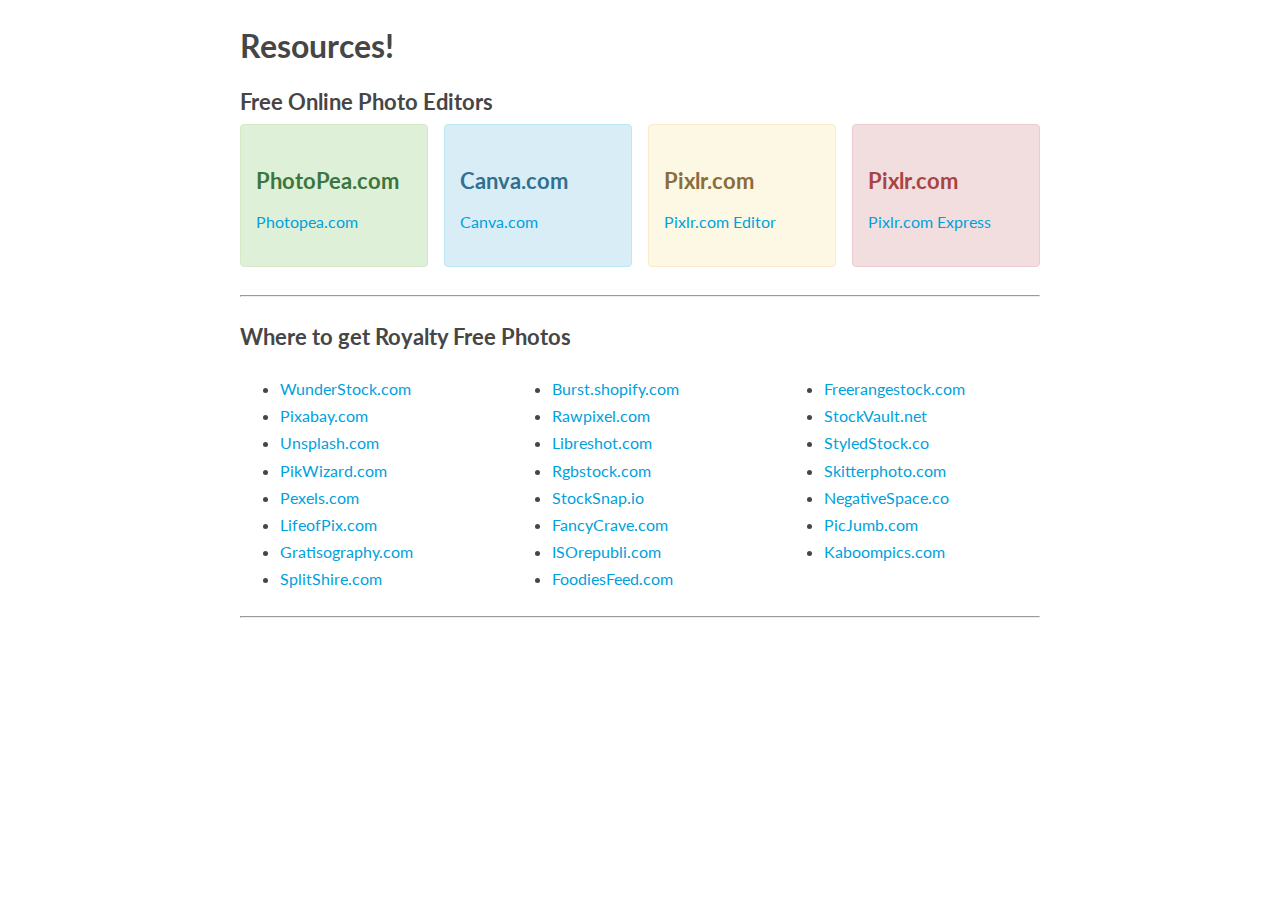
<file: FreePhotos.html>
<!DOCTYPE html>
<html lang="en-US">

<head>
  <title>Where to get Free Images</title>
  <link href='https://fonts.googleapis.com/css?family=Lato:400,700,400italic,700italic' rel='stylesheet' type='text/css'>
  <link href='https://fonts.googleapis.com/css?family=Lobster' rel='stylesheet' type='text/css'>
  <style>
    #body {
      font-family: 'Lato', sans-serif;
      font-style: normal;
      font-weight: 400;
      font-size: 16px;
      color: #464646;
      padding: 0px;
      border: 0px;
      margin: 0px;
      line-height: 1.7;
      background-color: #fff;
    }

    #mainArticleWrapper {
      width: 800px;
      padding: 0px;
      margin: 30px auto 30px auto;
      border: 0px;
    }

    .columns {
      display: flex;
      justify-content: space-between
    }

    .columns__column {
      flex-grow: 0;
      flex-shrink: 0;
      min-width: 0
    }

    .columns__column:nth-last-child(1),
    .columns__column:nth-last-child(1)~.columns__column {
      flex-basis: calc(100% - 0rem)
    }

    .columns__column:nth-last-child(2),
    .columns__column:nth-last-child(2)~.columns__column {
      flex-basis: calc(50% - .5rem)
    }

    .columns__column:nth-last-child(3),
    .columns__column:nth-last-child(3)~.columns__column {
      flex-basis: calc(33.333333333333336% - .6666666666666666rem)
    }

    .columns__column:nth-last-child(4),
    .columns__column:nth-last-child(4)~.columns__column {
      flex-basis: calc(25% - .75rem)
    }

    .columns__column:nth-last-child(5),
    .columns__column:nth-last-child(5)~.columns__column {
      flex-basis: calc(20% - .8rem)
    }

    @media (max-width: 480px) {
      .columns {
        flex-direction: column
      }

      .columns .columns__column {
        flex-basis: 100%;
        margin-right: 0
      }
    }

    h1,
    h2,
    h3,
    h4,
    h5,
    h6 {
      line-height: 1;
      margin-bottom: 0.5em;
      font-weight: 700;
    }

    h1 {
      font-size: 32px;
    }

    h2 {
      font-size: 30px;
    }

    h3 {
      font-size: 26px;
    }

    h4 {
      font-size: 22px;
    }

    a {
      color: #00a1dc;
      font-family: 'Lato', sans-serif;
      font-style: normal;
      font-weight: 400;
      text-decoration: none;
    }

    div.alert {
      margin-top: 0;
    }

    .alert {
      padding: 15px;
      margin-bottom: 20px;
      border: 1px solid transparent;
      border-radius: 4px;
    }

    .alert-success {
      background-color: #dff0d8;
      border-color: #d6e9c6;
      color: #3c763d;
    }

    .alert-info {
      background-color: #d9edf7;
      border-color: #bce8f1;
      color: #31708f;
    }

    .alert-warning {
      background-color: #fcf8e3;
      border-color: #faebcc;
      color: #8a6d3b;
    }

    .alert-danger {
      background-color: #f2dede;
      border-color: #ebccd1;
      color: #a94442;
    }
  </style>
</head>

<body id="body">
  <div id="mainArticleWrapper">
    <div class="mainWrapper">
      <h1 dir="ltr">Resources!
      </h1>
      <h4 dir="ltr" id="heading-24445">Free Online Photo Editors</h4>
      <div class="columns">
        <div class="columns__column">
          <div class="block" data-type="html">
            <div class="block" data-type="notice" data-notice-title="PhotoPea.com" data-notice-message="PhotoPea.com" data-notice-type="success">
              <div class="alert alert-success" role="alert">
                <h4 class="alert-heading">PhotoPea.com</h4>
                <p><a href="https://www.photopea.com/">Photopea.com</a></p>
              </div>
            </div>
          </div>
        </div>
        <div class="columns__column">
          <div class="block" data-type="html">
            <div class="block" data-type="notice" data-notice-title="Canva.com" data-notice-message="Canva.com" data-notice-type="info">
              <div class="alert alert-info" role="alert">
                <h4 class="alert-heading">Canva.com</h4>
                <p><a href="https://www.canva.com/">Canva.com</a></p>
              </div>
            </div>
          </div>
        </div>
        <div class="columns__column">
          <div class="block" data-type="html">
            <div class="block" data-type="notice" data-notice-title="Pixlr.com" data-notice-message="Pixlr.com Editor" data-notice-type="warning">
              <div class="alert alert-warning" role="alert">
                <h4 class="alert-heading">Pixlr.com</h4>
                <p><a href="https://pixlr.com/e/">Pixlr.com Editor</a></p>
              </div>
            </div>
          </div>
        </div>
        <div class="columns__column">
          <div class="block" data-type="html">
            <div class="block" data-type="notice" data-notice-title="Pixlr.com" data-notice-message="Pixlr.com Express" data-notice-type="danger">
              <div class="alert alert-danger" role="alert">
                <h4 class="alert-heading">Pixlr.com</h4>
                <p><a href="https://pixlr.com/x/">Pixlr.com Express</a></p>
              </div>
            </div>
          </div>
        </div>
      </div>
      <hr>
      <h4 dir="ltr">Where to get Royalty Free Photos</h4>
      <div class="columns">
        <div class="columns__column">
          <ul>
            <li dir="ltr" aria-level="1"><a target="_blank" href="https://wunderstock.com/">WunderStock.com</a></li>
            <li dir="ltr" aria-level="1"><a href="https://pixabay.com/">Pixabay.com</a></li>
            <li dir="ltr" aria-level="1"><b><a href="https://unsplash.com/">Unsplash.com</a></b></li>
            <li dir="ltr" aria-level="1"><b><a href="http://pikwizard.com">PikWizard.com</a></b></li>
            <li dir="ltr" aria-level="1"><b><a href="https://www.pexels.com/">Pexels.com</a></b></li>
            <li dir="ltr" aria-level="1"><b><a href="https://www.lifeofpix.com/">LifeofPix.com</a></b></li>
            <li dir="ltr" aria-level="1"><b><a href="https://gratisography.com/">Gratisography.com</a></b></li>
            <li dir="ltr" aria-level="1"><b><a href="https://www.splitshire.com/">SplitShire.com</a></b></li>
          </ul>
        </div>
        <div class="columns__column">
          <ul>
            <li dir="ltr" aria-level="1"><b><a href="https://burst.shopify.com/">Burst.shopify.com</a></b></li>
            <li dir="ltr" aria-level="1"><a href="https://www.rawpixel.com/">Rawpixel.com</a></li>
            <li dir="ltr" aria-level="1"><b><a href="https://libreshot.com/">Libreshot.com</a></b></li>
            <li dir="ltr" aria-level="1"><b><a href="https://www.rgbstock.com/">Rgbstock.com</a></b></li>
            <li dir="ltr" aria-level="1"><b><a href="https://stocksnap.io/">StockSnap.io</a></b></li>
            <li dir="ltr" aria-level="1"><b><a href="https://fancycrave.com/">FancyCrave.com</a></b></li>
            <li dir="ltr" aria-level="1"><b><a href="https://isorepublic.com/">ISOrepubli.com</a></b></li>
            <li dir="ltr" aria-level="1"><b><a href="https://www.foodiesfeed.com/">FoodiesFeed.com&nbsp;</a></b></li>
          </ul>
        </div>
        <div class="columns__column">
          <ul>
            <li dir="ltr" aria-level="1"><a href="https://freerangestock.com/">Freerangestock.com</a></li>
            <li dir="ltr" aria-level="1"><a href="https://www.stockvault.net/">StockVault.net&nbsp;</a></li>
            <li dir="ltr" aria-level="1"><a href="https://styledstock.co/">StyledStock.co</a></li>
            <li dir="ltr" aria-level="1"><a href="https://skitterphoto.com/">Skitterphoto.com&nbsp;</a></li>
            <li dir="ltr" aria-level="1"><a href="https://negativespace.co/">NegativeSpace.co</a></li>
            <li dir="ltr" aria-level="1"><a href="https://picjumbo.com/">PicJumb.com</a></li>
            <li dir="ltr" aria-level="1"><a href="https://kaboompics.com/">Kaboompics.com&nbsp;</a></li>
          </ul>
        </div>
      </div>
      <hr>
    </div>
  </div>
</body>
</file>
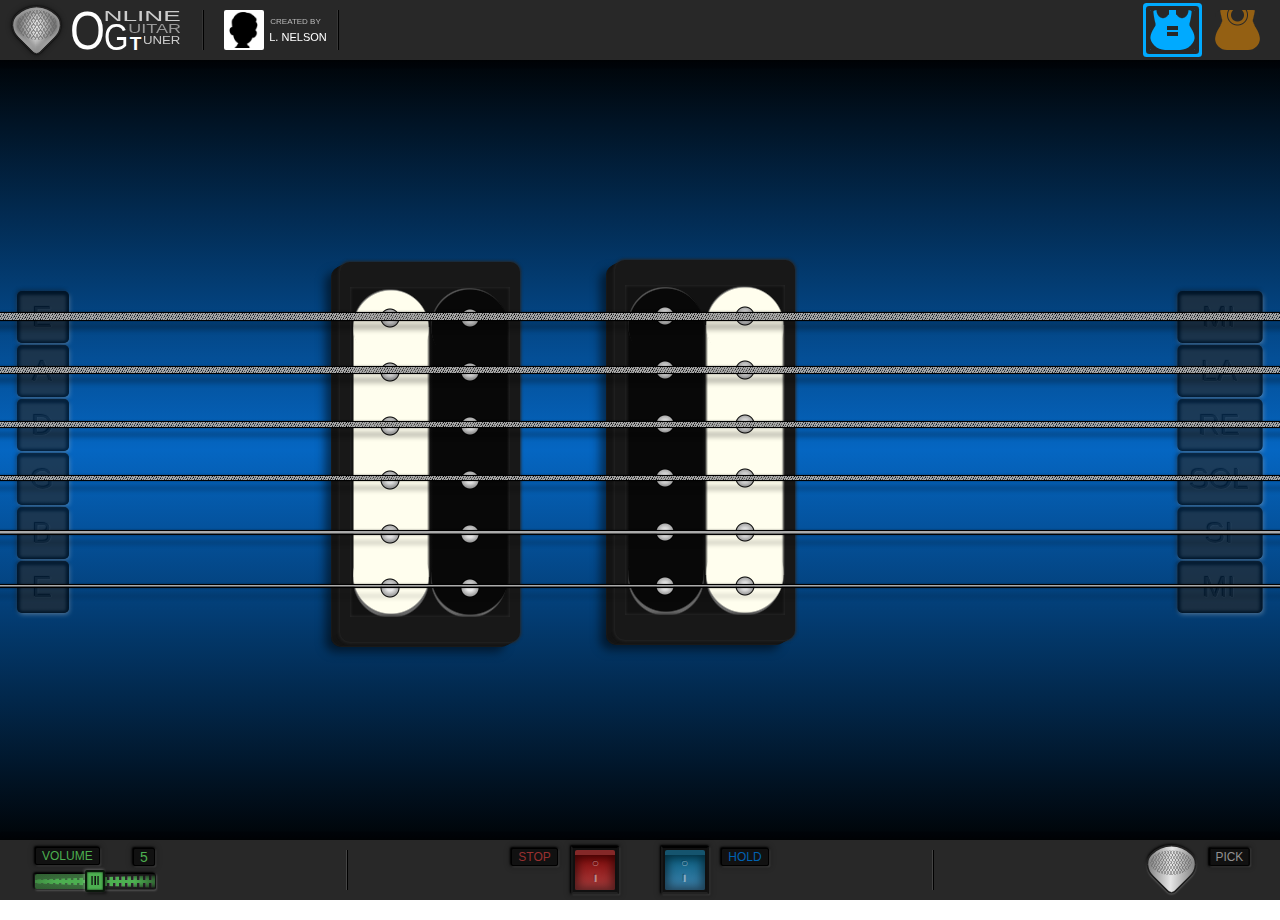
<file: GuitarTunner.html>
<html lang="en">

<head>
  <meta charset="UTF-8">

  <link rel="apple-touch-icon" type="image/png" href="https://cpwebassets.codepen.io/assets/favicon/apple-touch-icon-5ae1a0698dcc2402e9712f7d01ed509a57814f994c660df9f7a952f3060705ee.png">

  <meta name="apple-mobile-web-app-title" content="CodePen">

  <link rel="shortcut icon" type="image/x-icon" href="https://cpwebassets.codepen.io/assets/favicon/favicon-aec34940fbc1a6e787974dcd360f2c6b63348d4b1f4e06c77743096d55480f33.ico">

  <link rel="mask-icon" type="image/x-icon" href="https://cpwebassets.codepen.io/assets/favicon/logo-pin-b4b4269c16397ad2f0f7a01bcdf513a1994f4c94b8af2f191c09eb0d601762b1.svg" color="#111">

  <script src="https://cpwebassets.codepen.io/assets/common/stopExecutionOnTimeout-2c7831bb44f98c1391d6a4ffda0e1fd302503391ca806e7fcc7b9b87197aec26.js"></script>

  <title>Online Guitar Tuner</title>

  <link rel="canonical" href="https://codepen.io/lonnyn/pen/jOJNQNv">

  <style>
    :root {
      --dark: #282828;
      --black: #0a180b;
      --c-mouth: #7c1d1c;
      --track: #2220;
      --thumb: #4caf50;
      --c-classic: #ff9800;
      --c-electric: #00aaff;
    }

    html {
      width: 100vw;
      height: 100vh;
      overflow: hidden;
    }

    body {
      margin: 0;
      padding: 0;
      overflow: hidden;
      display: flex;
      justify-content: center;
      align-items: center;
      width: 100vw;
      height: 100vh;
      perspective: 100vmin;
      font-family: Arial, Helvetica, serif;
      --vol: 0.05;
    }

    body * {
      box-sizing: border-box;
    }

    /*** HEADER ***/
    header {
      padding: 10px;
      background: var(--dark);
      height: 60px;
      position: fixed;
      width: 100%;
      z-index: 1;
      top: 0;
      box-shadow: #00000030 0px 2px 6px, #00000040 0px 2px 6px;
    }

    /*** Title ***/
    h1 {
      display: inline-block;
      font-weight: normal;
      color: #ffffff;
      font-size: 30px;
      margin: 0px 0px 0 60px;
      padding: 0px 20px 0 0;
      border-right: 1px solid #000;
      float: left;
      position: relative;
      background: linear-gradient(90deg, #fff0 calc(100% - 1px), #fff2 100%);
      height: 40px;
    }

    h1:before {
      content: "";
      float: left;
      width: 45px;
      height: 45px;
      background: linear-gradient(-42deg, #686868, #e6e6e6, #686868);
      margin-right: 10px;
      position: absolute;
      z-index: -1;
      left: -60px;
      transform: rotate(-45deg) scale(0.85);
      border-radius: 35% 66% 40% 15% / 40% 66% 35% 15%;
      margin-top: -11px;
      padding: 2px;
      background-color: #151515;
      box-shadow: #00000026 0 0 5px 3px, 0 0 2px 0px #000, 0 0 15px 5px #1118 inset, 0 0 4px 3px #fff inset;
      cursor: pointer;
      border: 2px solid #111111;
      border-color: #222 #222121 #222222 #1e1e1e;
      box-sizing: initial;
    }

    h1:after {
      content: "";
      width: 40px;
      height: 30px;
      border-radius: 100%;
      background: repeating-linear-gradient(60deg, #fff0 0 1px, #6668 0 2px, #fff0 0 3px), repeating-linear-gradient(-60deg, #fff0 0 1px, #6668 0 2px, #fff0 0 3px);
      position: absolute;
      left: -53px;
      top: 0px;
      cursor: pointer;
    }

    h1 a {
      color: #fff;
    }

    h1:hover a,
    h1:hover a span,
    h1 a.imgTitle {
      color: #00b8ff;
      text-shadow: 0 0 3px #00b8ff, 0 0 4px #00b8ff, 0 0 5px #00b8ff;
    }

    h1 a.imgTitle span:nth-child(even) {
      color: #83dcff;
      text-shadow: 0 0 2px #00b8ff, 0 0 3px #00b8ff, 0 0 4px #00b8ff
    }

    h1 span {
      float: left;
      text-transform: uppercase;
      position: relative;
    }

    h1 span:nth-child(1) {
      font-size: 1.5em;
      line-height: 0.725em;
      transform: scaleY(1.2);
      top: 5px;
    }

    h1 span:nth-child(2) {
      font-size: 15px;
      position: absolute;
      left: 50px;
      margin-top: -3px;
      color: #ccc;
      transform: scaleX(1.75);
    }

    h1 span:nth-child(3) {
      margin-left: -1px;
      margin-top: -2px;
      font-size: 1.05em;
      top: 11px;
      transform: scaleY(1.2);
    }

    h1 span:nth-child(4) {
      font-size: 12px;
      margin-left: 8px;
      top: 12px;
      color: #999;
      transform: scaleX(1.5);
    }

    h1 span:nth-child(5) {
      font-size: 19px;
      font-weight: bold;
      top: 23px;
      left: -42px;
    }

    h1 span:nth-child(6) {
      margin-left: -37px;
      font-size: 11px;
      margin-top: 24px;
      color: #ccc;
      transform: scaleX(1.2);
    }

    /*** Link ***/
    a.tunner-btn {
      background: url(profile1.jpg) no-repeat center center #ffffff;
      background-size: calc(36px);
      float: left;
      width: 40px;
      height: 40px;
      border-radius: 2px;
      margin-left: 20px;
      text-align: left;
      filter: grayscale(1);
      position: relative;
    }

    a.tunner-btn:before,
    a.tunner-btn:after {
      content: "CREATED BY";
      font-size: 8px;
      color: #b9b9b9;
      background: linear-gradient(90deg, #fff0 calc(100% - 1px), #fff2 100%);
      min-width: 68px;
      border-radius: 0;
      margin-left: 40px;
      float: left;
      padding: 7px 0 3px 6px;
      border-right: 1px solid #000;
    }

    a.tunner-btn:after {
      content: "L. NELSON";
      color: #fff;
      font-size: 11px;
      padding: 2px 0 7px 5px;
      min-width: 69px;
    }

    a.tunner-btn:hover {
      background-image: url(profile2.jpg?width=40);
      filter: none;
    }

    a.tunner-btn:hover:before {
      color: #ff6600;
    }

    a.tunner-btn:hover:after {
      color: #ff6600;
    }

    /*** Buttons ***/
    header button {
      float: right;
      height: 40px;
      cursor: pointer;
      width: 45px;
      margin: 0 10px;
      border: 0;
      background: #fff0;
      position: relative;
      border-radius: 1px;
      transition: all 0.25s ease 0s;
    }

    header button:disabled {
      cursor: default;
      box-shadow: 0 0 0 4px var(--dark), 0 0 0 7px var(--c-classic);
    }

    header button:disabled:before {
      cursor: default;
      opacity: 1;
    }

    header button:disabled:hover:before {
      opacity: 1;
    }

    header button+button:disabled {
      box-shadow: 0 0 0 4px var(--dark), 0 0 0 7px var(--c-electric);
    }

    header button:before {
      opacity: 0.5;
    }

    header button:hover:before {
      opacity: 0.9;
    }

    header button:after {
      content: "ELECTRIC";
      position: absolute;
      color: #0008;
      font-size: 10px;
      top: 53px;
      left: -8px;
      padding: 0 5px;
      border-radius: 2px;
      max-height: 0;
      height: 100%;
      font-weight: bold;
      transition: all 0.25s ease 0s;
      z-index: -1;
      overflow: hidden;
      transform-origin: center top;
      width: 50px;
      text-shadow: 0px 1px 2px #fffc, 0px 0px 1px #000;
      background: var(--c-electric);
      display: flex;
      align-items: center;
      justify-content: center;
    }

    header button#e-classic:after {
      content: "CLASSIC";
      background: var(--c-classic);
    }

    header button:hover:after {
      max-height: 21px;
    }

    button#e-classic:before {
      content: "";
      position: absolute;
      width: 100%;
      height: 100%;
      top: 0;
      left: 0;
      background:
        radial-gradient(circle at 50% 5px, var(--dark) 6px, var(--c-classic) 7px 9px, var(--dark) 10px, #fff0 11px),
        radial-gradient(ellipse at 50% -25px, var(--c-classic) 19px, #fff0 20px),
        radial-gradient(ellipse at 50% 55px, var(--c-classic) 23px, #fff0 24px),
        radial-gradient(circle at 50% 31px, var(--c-classic) 22px, #fff0 23px),
        var(--dark);
      border-radius: 7px 7px 12px 12px;
    }

    button#e-electric:before {
      content: "";
      position: absolute;
      width: 100%;
      height: 100%;
      top: 0;
      left: 0;
      background:
        conic-gradient(from 0deg at 0 100%, var(--dark) 0 25%, #fff0 0 100%),
        conic-gradient(from 0deg at 0 100%, var(--dark) 0 25%, #fff0 0 100%),
        conic-gradient(from 0deg at 0 100%, var(--c-electric) 0 25%, #fff0 0 100%),
        radial-gradient(circle at 50% -4px, var(--dark) 9px, #fff0 10px),
        radial-gradient(ellipse at 32px 0px, var(--dark) 6px, #fff0 7px),
        radial-gradient(ellipse at 13px 0px, var(--dark) 6px, #fff0 7px),
        radial-gradient(ellipse at 50% -6px, var(--c-electric) 19px, #fff0 20px),
        radial-gradient(ellipse at 50% 55px, var(--c-electric) 23px, #fff0 24px),
        radial-gradient(circle at 50% 31px, var(--c-electric) 22px, #fff0 23px),
        var(--dark);
      border-radius: 7px 7px 15px 15px;
      background-repeat: no-repeat;
      background-size: 11px 4px, 11px 4px, 7px 15px, 100% 100%, 100% 100%, 100% 100%, 100% 100%, 100% 100%, 100% 100%, 100% 100%;
      background-position: 17px 22px, 17px 16px, 19px -2px, 0 0, 0 0, 0 0, 0 0, 0 0, 0 0, 0 0;
    }

    /******* GUITAR *******/
    .tuner-body {
      width: 100vw;
      height: 360px;
      text-align: center;
    }

    .tuner-body button.string {
      background-color: #fff0;
      position: relative;
      border: none;
      float: left;
      width: 100%;
      margin: 7px 0;
      height: 40px;
      outline: none;
      cursor: pointer;
      padding: 0;
      z-index: 1;
    }

    .tuner-body button.string:before {
      content: "";
      position: absolute;
      top: 0;
      left: -10px;
      height: 100%;
      width: calc(100% + 20px);
      background: repeating-linear-gradient(90deg, #ddc190 1px 2px, #ababab 0px 3px, #000c 4px);
      border-top: 1px solid #000;
      border-bottom: 1px solid #000;
      box-sizing: border-box;
      z-index: 0;
      box-shadow: 0px 10px 5px -1px #0004, 0 0 2px 0 #0008;
    }

    .tuner-body button#s6.string:before,
    .tuner-body button#s6.string:after {
      height: 9px;
      top: calc(50% - 4.5px);
    }

    .tuner-body button#s5.string:before,
    .tuner-body button#s5.string:after {
      height: 8px;
      top: calc(50% - 4px);
    }

    .tuner-body button#s4.string:before,
    .tuner-body button#s4.string:after {
      height: 7px;
      top: calc(50% - 3.5px);
    }

    .tuner-body button#s3.string:before,
    .tuner-body button#s3.string:after {
      height: 6px;
      top: calc(50% - 3px);
    }

    .tuner-body button#s2.string:before,
    .tuner-body button#s2.string:after {
      height: 5px;
      top: calc(50% - 2.5px);
    }

    .tuner-body button#s1.string:before,
    .tuner-body button#s1.string:after {
      height: 4px;
      top: calc(50% - 2px);
    }

    .tuner-body button.string:first-child {
      margin-top: 26px;
    }

    /*** Shine Effect ***/
    .tuner-body button.string:hover:after,
    .tuner-body button.string.playing-sound:after {
      content: "";
      position: absolute;
      height: 9px;
      top: calc(50% - 4.5px);
      left: 0;
      width: 100%;
      background: #00c9ff80;
      box-shadow: 0 0 1.5vmin 0vmin #ffffff80;
      z-index: 0;
    }

    .tuner-body button.string.playing-sound:after {
      z-index: -1;
    }

    @keyframes vibrate {

      0%,
      100% {
        margin-top: 0;
      }

      25% {
        margin-top: -1px;
      }

      75% {
        margin-top: 1px;
      }
    }

    .tuner-body button.string.playing-sound:before {
      animation: vibrate 0.1s ease-in-out 0s infinite
    }

    .tuner-body button.string.playing-sound:active:before {
      animation: none;
    }

    /***** GUITARS  ****/
    .tuner-body:before,
    .tuner-body:after,
    .notes:after {
      content: "";
      position: absolute;
      width: 100%;
      height: 100%;
      left: 0;
      top: 0;
    }

    .notes+.notes:after {
      display: none;
    }

    /*** Classic ***/
    .tuner-body.e-classic:after {
      --dot: radial-gradient(circle, var(--c-mouth) calc(68% - 1px), #fff0 68% 100%);
      background:
        var(--dot), var(--dot), var(--dot), var(--dot), var(--dot), var(--dot), var(--dot), var(--dot), var(--dot), var(--dot), var(--dot), var(--dot), var(--dot), var(--dot), var(--dot), var(--dot), var(--dot), var(--dot), var(--dot), var(--dot);
      background-position:
        calc(50% - 216px) 50%, calc(50% - 204px) calc(50% + 70px), calc(50% - 175px) calc(50% + 125px), calc(50% - 125px) calc(50% + 175px), calc(50% - 70px) calc(50% + 204px), 50% calc(50% + 215px), calc(50% + 70px) calc(50% + 204px), calc(50% + 125px) calc(50% + 175px), calc(50% + 175px) calc(50% + 125px), calc(50% + 204px) calc(50% + 70px), calc(50% + 215px) 50%, calc(50% + 204px) calc(50% - 70px), calc(50% + 175px) calc(50% - 125px), calc(50% + 125px) calc(50% - 175px), calc(50% + 70px) calc(50% - 204px), 50% calc(50% - 216px), calc(50% - 70px) calc(50% - 204px), calc(50% - 125px) calc(50% - 175px), calc(50% - 175px) calc(50% - 125px), calc(50% - 204px) calc(50% - 70px);
      background-size:
        40px 40px, 38px 38px, 36px 36px, 34px 34px, 32px 32px, 30px 30px, 28px 28px, 26px 26px, 24px 24px, 22px 22px, 20px 20px, 18px 18px, 16px 16px, 14px 14px, 12px 12px, 10px 10px, 8px 8px, 6px 6px, 4px 4px, 3px 3px;
      background-size:
        10px 10px, 15px 15px, 20px 20px, 25px 25px, 30px 30px, 40px 40px, 30px 30px, 25px 25px, 20px 20px, 15px 15px, 10px 10px, 15px 15px, 20px 20px, 25px 25px, 30px 30px, 40px 40px, 30px 30px, 20px 20px, 15px 15px, 10px 10px;
      background-repeat: no-repeat;
    }

    .tuner-body.e-classic:before {
      background:
        linear-gradient(180deg, var(--c-mouth) 5%, #fff0 30% 70%, var(--c-mouth) 95%),
        linear-gradient(180deg, #000d 5%, #fff0 40% 60%, #000d 95%),
        radial-gradient(circle at 50% 50%, #c5a05e 0 135px, #bb8d3c 173px, #ff5e00 178px 185px, var(--c-mouth) 186px 195px, #ff5e00 196px 235px, var(--c-mouth) 236px 245px, #ff5e00 246px 100%);
    }

    .tuner-body.e-classic .notes:after {
      left: calc(50vw - 174px);
      top: calc(50% - 174px);
      width: 348px;
      height: 348px;
      background:
        radial-gradient(circle at calc(50% + 5px) calc(50% + 2.5px), #fff0 175px, var(--c-mouth) 185px),
        radial-gradient(circle at 40% 55%, #fff0 175px, #0004 195px, #000c 220px);
      border-radius: 100%;
      left: calc(50vw - 176px);
      top: calc(50% - 178px);
      width: 350px;
      height: 350px;
    }

    /*** Strings Clasic ***/
    .tuner-body.e-classic button.string:nth-child(n+4):before {
      background: #fff8;
    }

    /*** Electric ***/
    .tuner-body.e-electric::before {
      background: linear-gradient(180deg, #000 5%, #0566c2, #000 95%);
    }

    .tuner-body.e-electric:after,
    .tuner-body.e-electric .notes:after {
      --p-inner: #080808;
      --p-outer: #fffeee;
      --p-side: #141414;
      background:
        var(--dot), var(--dot), var(--dot), var(--dot), var(--dot), var(--dot),
        var(--dot), var(--dot), var(--dot), var(--dot), var(--dot), var(--dot),
        radial-gradient(circle at 120px 41px, var(--p-outer) 38px, #fff0 calc(38px + 1.5px) 100%),
        radial-gradient(circle at 120px calc(100% - 41px), var(--p-outer) 38px, #fff0 calc(38px + 1.5px) 100%),
        radial-gradient(circle at 41px calc(100% - 41px), var(--p-inner) 37px, #fff0 calc(37px + 1.5px) 100%),
        radial-gradient(circle at 41px 41px, var(--p-inner) 37px, #fff0 calc(37px + 1.5px) 100%),
        radial-gradient(circle at 119px 39px, #686868 37px, #fff0 calc(37px + 1.5px) 100%),
        radial-gradient(circle at 119px calc(100% - 37px), #686868 37px, #fff0 calc(37px + 1.5px) 100%),
        radial-gradient(circle at 41px calc(100% - 37px), #686868 37px, #fff0 calc(37px + 1.5px) 100%),
        radial-gradient(circle at 40px 39px, #686868 36px, #fff0 calc(36px + 1.5px) 100%),
        linear-gradient(180deg, #121212 40px, #fff0 0 calc(100% - 40px), #121212 0 100%),
        linear-gradient(90deg, #111 3px, var(--p-inner) 4px calc(50% - 3px), #111 50%, var(--p-outer) calc(50% + 3px) calc(100% - 3px), #fff0 100%),
        linear-gradient(45deg, #242424 2px, #fff0 3px 100%), linear-gradient(-45deg, #242424 2px, #fff0 3px 100%),
        linear-gradient(135deg, #242424 2px, #fff0 3px 100%), linear-gradient(225deg, #242424 2px, #fff0 3px 100%), #121212;
      width: 180px;
      left: calc(50% - 25px);
      height: 380px;
      top: calc(50% - 190px);
      border-radius: 10px;
      border: 10px solid #181818;
      border-width: 25px 10px;
      box-sizing: border-box;
      --dot: radial-gradient(circle, #ebebeb 3px, #adadad 8px, #000 9px, #fff0 10px 100%);
      background-repeat: no-repeat;
      background-size:
        22px 22px, 22px 22px, 22px 22px, 22px 22px, 22px 22px, 22px 22px, 22px 22px, 22px 22px, 22px 22px, 22px 22px, 22px 22px, 22px 22px, 100% 100%, 100% 100%, 100% 100%, 100% 100%, 100% 100%, 100% 100%, 100% 100%, 100% 100%, 100% 100%, 100% 100%, 100% 100%, 100% 100%;
      background-position:
        109px 20px, 109px 74px, 109px 128px, 109px 182px, 109px 236px, 109px 290px, 29px 20px, 29px 74px, 29px 128px, 29px 182px, 29px 236px, 29px 290px, 0 0, 0 0, 0 0, 0 0, 0 0, 0 0, 0 0, 0 0, 0 0, 0 0, 0 0, 0 0;
      box-shadow:
        0 0 3px 1px #262626, -1px 1px 0px 0px var(--p-side), -2px 1px 0px 0px var(--p-side), -3px 2px 0px 0px var(--p-side), -4px 2px 0px 0px var(--p-side), -5px 3px 0px 0px var(--p-side), -6px 3px 0px 0px var(--p-side), -7px 4px 0px 0px var(--p-side), -8px 4px 0px 0px var(--p-side), -9px 5px 0px 0px #20202080, -9px 5px 0px 0px #101010, -15px 10px 10px 0px #0008, 0 0 3px 1px #262626 inset;
    }

    .tuner-body.e-electric .notes:after {
      left: calc(50vw - 300px);
      --p-inner: #fffeee;
      --p-outer: #080808;
    }

    /*** Strings Electric ***/
    .e-electric button#s1:before {
      background: repeating-linear-gradient(0deg, #ababab 1px 2px, #000c 3px);
    }

    .e-electric button#s2:before {
      background: repeating-linear-gradient(0deg, #ababab 1px 3px, #000c 4px);
    }

    .e-electric button.string:before {
      background: repeating-linear-gradient(120deg, #ababab 1px 2px, #000c 3px);
    }

    /*** String Vibration Effect ***/
    @property --bgp1 {
      syntax: '<percentage>';
      inherits: false;
      initial-value: 50%;
    }

    button.playing-sound span {
      --bgp1: 50%;
      background-image:
        repeating-radial-gradient(#fff 0.0001%, #fff0 .0025%, #fff0 .065%, #fff0 0.091%),
        repeating-radial-gradient(#fff 0.0001%, #fff0 .0025%, #fff0 .0675%, #fff0 0.0875%);
      background-size: 100% var(--bgp1), 100% var(--bgp1);
      background-repeat: no-repeat;
      background-position: 50% 50%, 50% 50%;
      position: absolute;
      width: 100%;
      height: 100%;
      left: 0;
      top: 0;
      z-index: -1;
      animation: particles 4s ease 0s infinite;
      animation-fill-mode: forwards;
      filter: drop-shadow(0 0 1px #fff) drop-shadow(0 0 2px #fff) blur(1px);
      transition-property: all;
      opacity: 0;
    }

    @keyframes particles {
      0% {
        --bgp1: 50%;
        opacity: 0;
      }

      1% {
        opacity: 0.9;
      }

      100% {
        --bgp1: 100%;
        opacity: 0;
      }
    }

    /*** NOTES ***/
    .notes span {
      width: 100%;
      color: #171717;
      font-size: 30px;
      text-shadow: -1px -1px 1px #000000, 0px 0px 1px #6f6f6f;
      padding: 0;
      opacity: 0.65;
      height: 100%;
      display: flex;
      align-items: center;
      justify-content: center;
    }

    .notes {
      position: absolute;
      height: 364px;
      width: 85px;
      z-index: 0;
      margin: 0 auto;
      padding: 20px 0;
      display: flex;
      flex-direction: column;
    }

    .notes .lightOn {
      --clr: #00aaff;
      color: var(--clr);
      text-shadow: 0px 0px 5px var(--clr), 0px 0px 10px var(--clr), 0px 0px 15px var(--clr), 0px 0px 20px var(--clr), 0px 0px 25px var(--clr), 0px 0px 25px var(--clr), 0px 0px 35px var(--clr), 1px 1px 2px #00000080, -1px -1px 2px #00000080, 0px 0px 2px #000000;
      transition: all 0.2s ease;
      opacity: 1;
    }

    .e-classic .notes .lightOn {
      --clr: #ff9800;
    }

    .notes>span:before {
      content: "";
      position: absolute;
      background: #282828;
      width: 52px;
      height: 52px;
      z-index: -1;
      left: 50%;
      border-radius: 5px;
      box-shadow: 0px 1px 3px 3px #000 inset, 1px 2px 5px -1px #fff8, -1px -1px 5px -1px #000;
      transform: translateX(-50%);
    }

    .notes+.notes {
      right: 2vmin;
    }

    .notes+.notes span:before {
      width: 100%;
    }

    /*** Move Pick ***/
    #move-pick {
      transition: 0.01s;
      width: 70px;
      height: 70px;
      background: linear-gradient(-42deg, #686868, #e6e6e6, #686868);
      position: absolute;
      z-index: 1;
      right: 30px;
      bottom: 65px;
      border-radius: 35% 66% 40% 15% / 40% 66% 35% 15%;
      padding: 2px;
      background-color: #151515;
      box-shadow: #00000026 0 0 5px 3px, 0 0 2px 0px #000, 0 0 15px 5px #1118 inset, 0 0 4px 3px #fff inset;
      cursor: pointer;
      border: 2px solid #111111;
      border-color: #222 #222121 #222222 #1e1e1e;
      box-sizing: initial;
      display: none;
    }

    #move-pick:before {
      content: "";
      width: 100%;
      height: 60%;
      border-radius: 100%;
      background: repeating-linear-gradient(60deg, #fff0 0 1px, #6668 0 2px, #fff0 0 3px), repeating-linear-gradient(-60deg, #fff0 0 1px, #6668 0 2px, #fff0 0 3px);
      position: absolute;
      left: 3px;
      top: 11px;
      transform: rotate(45deg);
    }

    #guitar-body.pickActive #move-pick {
      display: block;
    }

    /*** FOOTER ***/
    footer {
      background: var(--dark);
      position: fixed;
      bottom: 0;
      width: 100%;
      height: 60px;
      display: flex;
      justify-content: space-between;
      padding: 10px;
      box-shadow: rgba(0, 0, 0, 0.16) 0px -2px 6px, rgba(0, 0, 0, 0.25) 0px -2px 6px;
    }

    footer:before,
    footer:after {
      content: "";
      position: absolute;
      right: 27%;
      border-right: 1px solid #000;
      float: left;
      border-left: 1px solid #fff2;
      height: 40px;
    }

    footer:before {
      right: inherit;
      left: 27%;
    }

    footer>div {
      width: 120px;
      height: 40px;
      display: inline-flex;
      justify-content: space-evenly;
      position: relative;
      margin-left: 25px;
      margin-right: 25px;
      font-size: 14px;
      background: var(--dark);
    }

    .buttons {
      width: 220px;
    }

    /*** Volume Slider ***/
    .slider-value {
      --fbc: #4caf50;
      width: 22px;
      float: right;
      margin: 0;
      position: absolute;
      right: 0px;
      background: #121212;
      color: var(--fbc) !important;
      text-align: center;
      border-radius: 2px;
      border: 1px solid #000;
      top: -2px;
      box-shadow: #00000026 0 0 5px 3px, 0 0 2px 0px #000, 0 0 10px 10px #111 inset, 1px 1px 2px 0 #fff3, -1px -1px 2px 0 #000;
    }

    #volume:active+.slider-value {
      --fbc: #4caf50;
      box-shadow: 0 0 10px 0 var(--fbc) inset, 0 0 10px 0 var(--fbc), 1px 1px 2px 0 #fff3, -1px -1px 2px 0 #000 !important;
    }

    /*** Range ***/
    input[type='range'] {
      cursor: pointer;
      bottom: 0;
      position: absolute;
      height: 17px;
      width: calc(100% + 2px);
      background:
        linear-gradient(90deg, #4caf5080 0 calc(var(--vol) * 100%), #fff0 0 100%),
        radial-gradient(#fff0 40px, #111),
        linear-gradient(-182deg, var(--dark) 5px, #fff0 6px 100%),
        linear-gradient(2deg, var(--dark) 5px, #fff0 6px 100%),
        linear-gradient(180deg, #fff0 6px, var(--thumb) 0 9px, #fff0 0 100%),
        repeating-linear-gradient(90deg, #fff0 0 2%, #fff8 calc(3% - 1px), var(--thumb) 0 calc(4% + 1px), #fff0 0 5%), var(--dark);
      margin: 0;
      --c1: #fff4;
      --c2: #4a4a4a;
      --bo: 2px;
      --bx: -1px -1px 3px var(--c1), 2px 2px 3px #0008, 0 0 2px 0 #000 inset;
      --range-bgsz: 100% 50%, 100% 100%;
      --range-bgps: 0px 45%, 0 0;
      --range-bgln: linear-gradient(90deg, #fff0 4px, #0008 0 5px, #222 6px, #fff0 0 7px, #0008 0 8px, #111 0 9px, #fff0 0 10px, #0008 0 11px, #222 12px, #fff0 0 100%);
      border: 1px solid #111111;
      border-color: #010101 #121212 #2f2f2f #181818;
      border-radius: 3px;
      box-shadow: 1px 1px 2px 0 #fff3, -1px -1px 2px 0 #000;
    }

    input[type='range']:focus {
      outline: none;
    }

    input[type='range'],
    input[type='range']::-webkit-slider-runnable-track,
    input[type='range']::-webkit-slider-thumb {
      -webkit-appearance: none;
    }

    input[type=range]::-webkit-slider-thumb {
      background: var(--range-bgln), var(--thumb);
      background-size: var(--range-bgsz);
      background-position: var(--range-bgps);
      background-repeat: no-repeat;
      width: 20px;
      height: 22px;
      border: var(--bo) solid var(--black);
      border-radius: 2px;
      margin-top: -10px;
      box-shadow: var(--bx);
    }

    input[type=range]::-moz-range-thumb {
      background: var(--range-bgln), var(--thumb);
      background-size: var(--range-bgsz);
      background-position: var(--range-bgps);
      background-repeat: no-repeat;
      width: 20px;
      height: 22px;
      border: var(--bo) solid var(--black);
      border-radius: 2px;
      margin-top: -10px;
      box-shadow: var(--bx);
    }

    input[type=range]::-webkit-slider-runnable-track {
      background-color: var(--track);
      height: 3px;
    }

    input[type=range]:focus::-webkit-slider-runnable-track {
      outline: none;
    }

    input[type=range]::-moz-range-track {
      background-color: var(--track);
      height: 5px;
    }

    /*** Buttons ***/
    footer button {
      height: 40px;
      width: 40px;
      border: 0;
      cursor: pointer;
      border-radius: 1px;
    }

    .buttons button {
      padding: 2px;
      background-color: #151515;
      box-shadow: #00000026 0 0 5px 3px, 0 0 2px 0px #000, 0 0 10px 10px #111 inset, 1px 1px 2px 0 #fff3, -1px -1px 2px 0 #000;
      cursor: pointer;
      border: 2px solid #111111;
      border-color: #010101 #121212 #222222 #181818;
      box-sizing: initial;
      position: relative;
      margin-top: -4px;
      --b-top: #085d7f;
      --b-bot: #176fa5;
      --b-bor: #15546e;
      --b-tra: #4084af;
      --b-lig: #0087dd;
    }

    .buttons button:before {
      content: "\25CB \A \2579";
      width: 100%;
      height: 100%;
      float: left;
      text-align: center;
      background: linear-gradient(180deg, var(--b-top), var(--b-tra));
      box-sizing: border-box;
      display: flex;
      justify-content: center;
      align-items: center;
      border-top: 0 solid #292929;
      border-bottom: 0 solid transparent;
      color: #fff7;
      font-family: Arial, Helvetica, serif;
      text-shadow: -1px -1px 0 #0000004a;
      border-radius: 2px;
      font-size: 12px;
      box-shadow: 0 0px 10px 3px #0008 inset;
      white-space: pre-wrap;
      line-height: 19px;
    }

    .buttons button:before {
      border-top: 5px solid var(--b-bor);
    }

    button.active:before,
    button#btnStop:active:before {
      border-top: 0 solid #fff0;
      box-shadow: 0 -2px 10px 1px var(--b-lig);
      border-bottom: 5px solid var(--b-bor);
    }

    button#btnStop {
      --b-top: #7f0808;
      --b-bot: #a51717;
      --b-bor: #852828;
      /*#560303*/
      --b-tra: #af4040;
      --b-lig: #dd0000;
    }

    /*** Pick ***/
    .pick {
      display: flex;
      justify-content: flex-start;
      padding-left: 20px;
    }

    button#btnPick {
      transform: rotate(-45deg) scale(0.85);
      margin-top: -12px;
      background: linear-gradient(-42deg, #686868, #e6e6e6, #686868);
      position: absolute;
      border-radius: 35% 66% 40% 15% / 40% 66% 35% 15%;
      padding: 2px;
      background-color: #151515;
      box-shadow: -1px 1px 2px 0px #fff3, 1px -2px 3px -1px #000;
      cursor: pointer;
      border: 2px solid #111111;
      border-color: #222 #222121 #222222 #1e1e1e;
      box-sizing: initial;
      width: 45px;
      height: 45px;
    }

    button#btnPick.active {
      background: linear-gradient(44deg, #00000030, #0000009e, #00000030);
    }

    button#btnPick:before {
      content: "";
      width: 100%;
      height: 60%;
      border-radius: 100%;
      background: repeating-linear-gradient(60deg, #fff0 0 1px, #6668 0 2px, #fff0 0 3px), repeating-linear-gradient(-60deg, #fff0 0 1px, #6668 0 2px, #fff0 0 3px);
      position: absolute;
      left: 1px;
      top: 8px;
      transform: rotate(45deg);
    }

    button#btnPick.active:before {
      display: none;
    }

    /*** Buttons Text ***/
    footer input:after {
      content: "VOLUME";
      position: absolute;
      color: #4caf50;
      left: 0;
      top: -27px;
      background: #121212;
      padding: 1px 6px;
      border: 1px solid #000;
      box-sizing: border-box;
      border-radius: 2px;
      font-size: 12px;
      box-shadow: #00000026 0 0 5px 3px, 0 0 2px 0px #000, 0 0 10px 10px #111 inset, 1px 1px 2px 0 #fff3, -1px -1px 2px 0 #000;
    }

    footer button:after {
      content: "STOP";
      position: absolute;
      color: #fff;
      left: -62px;
      top: 0px;
      background: #121212;
      padding: 1px 6px;
      border: 1px solid #000;
      color: #983030;
      border-radius: 2px;
      font-size: 12px;
      box-shadow: #00000026 0 0 5px 3px, 0 0 2px 0px #000, 0 0 10px 10px #111 inset, 1px 1px 2px 0 #fff3, -1px -1px 2px 0 #000;
    }

    #btnHold:after {
      content: "HOLD";
      left: inherit;
      right: -62px;
      color: #0061b1;
    }

    #btnPick:after {
      content: "PICK";
      color: #929292;
      transform: translate(125px, 60px) rotate(45deg);
      font-size: 14px;
      height: 17.18px;
      transform-origin: center top;
      top: -1px;
    }

    /*** Buttons Hover ***/
    #volume:active+.slider-value,
    footer input:active:after,
    footer button:active:after,
    #btnHold.active:after,
    #btnPick.active:after {
      text-shadow: 0 0 5px #1a1a1a;
      border-color: var(--fbc);
      box-shadow: 0 5px 10px 0 var(--fbc) inset, 0 2px 10px 0 var(--fbc), 1px 1px 2px 0 #fff3, -1px -1px 2px 0 #000;
      color: var(--fbc);
      transition: all 0.25s ease 0s;
    }

    #volume:active:after,
    #volume:active+.slider-value {
      --fbc: #4caf50;
    }

    #btnStop:active:after {
      --fbc: #c91212;
      transition-duration: 0s;
    }

    #btnHold:active:after,
    #btnHold.active:after {
      --fbc: #0a7fdf;
    }

    #btnPick:active:after,
    #btnPick.active:after {
      --fbc: #95abbc;
    }

    audio {
      display: none;
    }

    /*** MOBILE Landscape ***/
    @media only screen and (max-width: 580px) {
      h1::before {
        display: none;
      }

      h1 {
        margin-left: 0;
        padding-right: 12px;
      }

      a.tunner-btn {
        margin-left: 12px;
        width: 0;
      }

      a.tunner-btn:before,
      a.tunner-btn:after {
        margin-left: 0;
      }

      .tuner-body {
        margin-top: -10vh;
      }

      .tuner-body:before,
      .tuner-body:after,
      .notes:after {
        margin-top: -5vh;
      }

      footer {
        height: 130px;
      }

      footer:before {
        display: none;
      }

      footer:after {
        right: 50%;
      }

      .buttons {
        position: fixed;
        bottom: 10px;
        width: 95%;
        margin: 0 auto;
        left: 10px;
        text-align: center;
      }

      .buttons button {
        margin-left: 0;
      }

      .buttons:before {
        content: "";
        position: absolute;
        left: 5%;
        border-top: 1px solid #000;
        float: left;
        border-bottom: 1px solid #fff2;
        width: 90%;
        top: -17px;
        height: 0;
      }

      .notes:after {
        display: none;
      }

      .notes {
        left: -7px;
      }

      .notes+.notes {
        right: inherit;
        left: 70px;
      }

      .tuner-body.e-classic .notes {
        left: 100px;
      }

      .tuner-body.e-classic .notes+.notes {
        left: 175px;
      }

      .tuner-body.e-electric:after {
        left: calc(50% - 10px);
      }

      .tuner-body.e-classic .notes:after {
        display: block;
        left: calc(50vw - 275px);
        top: calc(50% - 143px);
      }

      .tuner-body.e-classic .notes+.notes:after {
        display: none;
      }
    }

    /*** MOBILE Portrait ***/
    @media only screen and (max-height: 400px) {
      .tuner-body button.string {
        margin: 0;
      }

      .tuner-body button.string:first-child {
        margin-top: 60px;
      }

      .tuner-body.e-electric:after,
      .tuner-body.e-electric .notes:after {
        transform: scale(0.735);
      }

      .notes:after {
        left: calc(50vw - 160px);
        transform: scale(1);
      }

      .notes {
        transform: scale(0.75);
      }

      .tuner-body.e-electric .notes:after {
        transform: scale(1);
        left: 200px;
      }

      .tuner-body.e-classic .notes:after {
        transform: scale(1.345);
        left: 256px;
      }
    }
  </style>

  <script>
    window.console = window.console || function(t) {};
  </script>

</head>

<body translate="no" data-new-gr-c-s-check-loaded="14.1174.0" data-gr-ext-installed="" style="--vol: 0.5;">
  <header>
    <h1>
      <a target="_top" href="https://fuchsia-agnesse-47.tiiny.site/GuitarTunner.html" id="tuner-title">
        <span>O</span><span>nline</span>
        <span>G</span><span>uitar</span>
        <span>T</span><span>uner</span>
      </a>
    </h1>
    <a class="tunner-btn" href="https://fuchsia-agnesse-47.tiiny.site/GuitarTunner.html" target="_blank"></a>
    <button id="e-classic" class="change-guitar" onclick="changeGuitar(this.id)"></button>
    <button id="e-electric" class="change-guitar active" onclick="changeGuitar(this.id)" disabled=""></button>
  </header>

  <section>
    <div class="tuner-body e-electric" id="guitar-body">
      <button onmouseenter="pickString(this.id)" onclick="clickString(this.id)" class="string" id="s6"><span></span></button>
      <button onmouseenter="pickString(this.id)" onclick="clickString(this.id)" class="string" id="s5"><span></span></button>
      <button onmouseenter="pickString(this.id)" onclick="clickString(this.id)" class="string" id="s4"><span></span></button>
      <button onmouseenter="pickString(this.id)" onclick="clickString(this.id)" class="string" id="s3"><span></span></button>
      <button onmouseenter="pickString(this.id)" onclick="clickString(this.id)" class="string" id="s2"><span></span></button>
      <button onmouseenter="pickString(this.id)" onclick="clickString(this.id)" class="string" id="s1"><span></span></button>
      <div class="notes">
        <span class="" id="s6Note">E</span>
        <span class="" id="s5Note">A</span>
        <span class="" id="s4Note">D</span>
        <span class="" id="s3Note">G</span>
        <span class="" id="s2Note">B</span>
        <span class="" id="s1Note">E</span>
      </div>
      <div class="notes">
        <span class="" id="s6Nota">MI</span>
        <span class="" id="s5Nota">LA</span>
        <span class="" id="s4Nota">RE</span>
        <span class="" id="s3Nota">SOL</span>
        <span class="" id="s2Nota">SI</span>
        <span class="" id="s1Nota">MI</span>
      </div>
      <div id="move-pick"></div>
    </div>
  </section>

  <footer>
    <div class="slider">
      <input id="volume" type="range" min="0" max="1" value="0.5" step="0.1" oninput="setVolume(this.value)" onchange="setVolume(this.value)" autocomplete="off">
      <div class="slider-value">5</div>
    </div>
    <div class="buttons">
      <button onfocus="stopStrings()" class="" id="btnStop"></button>
      <button onclick="holdSound()" class="" id="btnHold"></button>
    </div>
    <div class="pick">
      <button onclick="usePick()" class="" id="btnPick"></button>
    </div>
  </footer>

  <audio id="as1" src="egs-1.mp3"></audio>
  <audio id="as2" src="egs-2.mp3"></audio>
  <audio id="as3" src="egs-3.mp3"></audio>
  <audio id="as4" src="egs-4.mp3"></audio>
  <audio id="as5" src="egs-5.mp3"></audio>
  <audio id="as6" src="egs-6.mp3"></audio>

  <script id="rendered-js">
    var pick = false;
    const eps = document.querySelector('body').style;
    eps.setProperty("--vol", '0.5');
    // SOUNDS
    var s1 = elem('as1');
    var s2 = elem('as2');
    var s3 = elem('as3');
    var s4 = elem('as4');
    var s5 = elem('as5');
    var s6 = elem('as6');
    // FUNCTIONS 
    // Short getElementById  
    function elem(id) {
      return document.getElementById(id);
    }
    // Check Audio
    function isPlaying(aId) {
      return !aId.paused;
    }
    // Pick String 
    function pickString(thisString) {
      if (pick == true) clickString(thisString);
    }
    // Click String
    function clickString(thisString) {
      //reset
      if (isPlaying(window[thisString])) clearInterval(soundTimer);
      window[thisString].pause();
      window[thisString].currentTime = 0;
      elem(thisString).className = "string ";
      elem(thisString).offsetHeight;
      elem(thisString).style.animation = null;
      //play
      window[thisString].play();
      elem('tuner-title').className = 'imgTitle';
      elem(thisString).classList.add('playing-sound');
      elem(thisString + 'Note').className = "lightOn";
      elem(thisString + 'Nota').className = "lightOn";
      //stop	
      var soundTimer = setInterval(function() {
        if (!isPlaying(window[thisString])) {
          if (window[thisString].loop != true) {
            elem(thisString).className = "string";
            elem(thisString + 'Note').className = "";
            elem(thisString + 'Nota').className = "";
            if (document.querySelectorAll('.playing-sound').length == 0) {
              elem('tuner-title').classList.remove('imgTitle');
            }
          }
          clearInterval(soundTimer);
        }
      }, 200);
    }
    // Hold Sound
    function holdSound() {
      if (s1.loop != true) {
        s1.loop = s2.loop = s3.loop = s4.loop = s5.loop = s6.loop = true;
        elem('btnHold').className = "active";
      } else {
        s1.loop = s2.loop = s3.loop = s4.loop = s5.loop = s6.loop = false;
        elem('btnHold').className = "";
        s1.pause();
        s2.pause();
        s3.pause();
        s4.pause();
        s5.pause();
        s6.pause();
        stopStrings();
      }
    }
    // Stop Strings
    function stopStrings() {
      elem('tuner-title').className = '';
      s1.pause();
      s2.pause();
      s3.pause();
      s4.pause();
      s5.pause();
      s6.pause();
      var auxString = document.querySelectorAll('.playing-sound');
      for (var x in auxString) {
        if (auxString[x] !== undefined) {
          auxString[x].className = "string";
        }
      }
      var auxNote = document.querySelectorAll(".lightOn");
      for (x in auxNote) {
        if (auxNote[x] !== undefined) {
          auxNote[x].className = "";
        }
      }
    }
    // Use Pick
    function usePick() {
      if (elem('btnPick').className == '') {
        elem('btnPick').className = 'active';
        pick = true;
        elem('guitar-body').classList.add('pickActive');
        elem('guitar-body').addEventListener('mousemove', pickChecked);
      } else {
        elem('btnPick').className = '';
        pick = false;
        elem('guitar-body').classList.remove('pickActive');
        elem('guitar-body').removeEventListener('mousemove', pickChecked);
      }
    }
    // Pick Checked
    function pickChecked(event) {
      var target = elem('move-pick');
      var xposition = event.clientX - target.offsetLeft - target.offsetWidth / 2;
      var yposition = event.clientY - target.offsetTop - target.offsetHeight / 2;
      target.style.transform = "translate(" + parseInt(xposition + 40) + "px," + parseInt(yposition - 40) + "px)";
      console.log(event);
    }
    // Set Volume
    function setVolume(val) {
      eps.setProperty("--vol", val);
      elem('volume').nextElementSibling.innerText = val * 10;
      var a = document.querySelectorAll('audio');
      for (var i = 0; i < a.length; i++) {
        a[i].volume = val;
      }
    }
    // Change Guitar
    function changeGuitar(id) {
      stopStrings();
      elem('guitar-body').classList.toggle('e-classic');
      elem('guitar-body').classList.toggle('e-electric');
      var btns = document.querySelectorAll('.change-guitar');
      for (var i = 0; i < btns.length; i++) {
        btns[i].disabled = false;
      }
      elem(id).classList.add('active');
      elem(id).disabled = true;
      changeStrings();
    }
    // Chage Strings
    function changeStrings() {
      if (elem('guitar-body').classList.contains('e-classic')) {
        s1.src = "cgs-1.mp3";
        s2.src = "cgs-2.mp3";
        s3.src = "cgs-3.mp3";
        s4.src = "cgs-4.mp3";
        s5.src = "cgs-5.mp3";
        s6.src = "cgs-6.mp3";
      } else {
        s1.src = "egs-1.mp3";
        s2.src = "egs-2.mp3";
        s3.src = "egs-3.mp3";
        s4.src = "egs-4.mp3";
        s5.src = "egs-5.mp3";
        s6.src = "egs-6.mp3";
      }
    }
  </script>
</body>
</html>
</file>
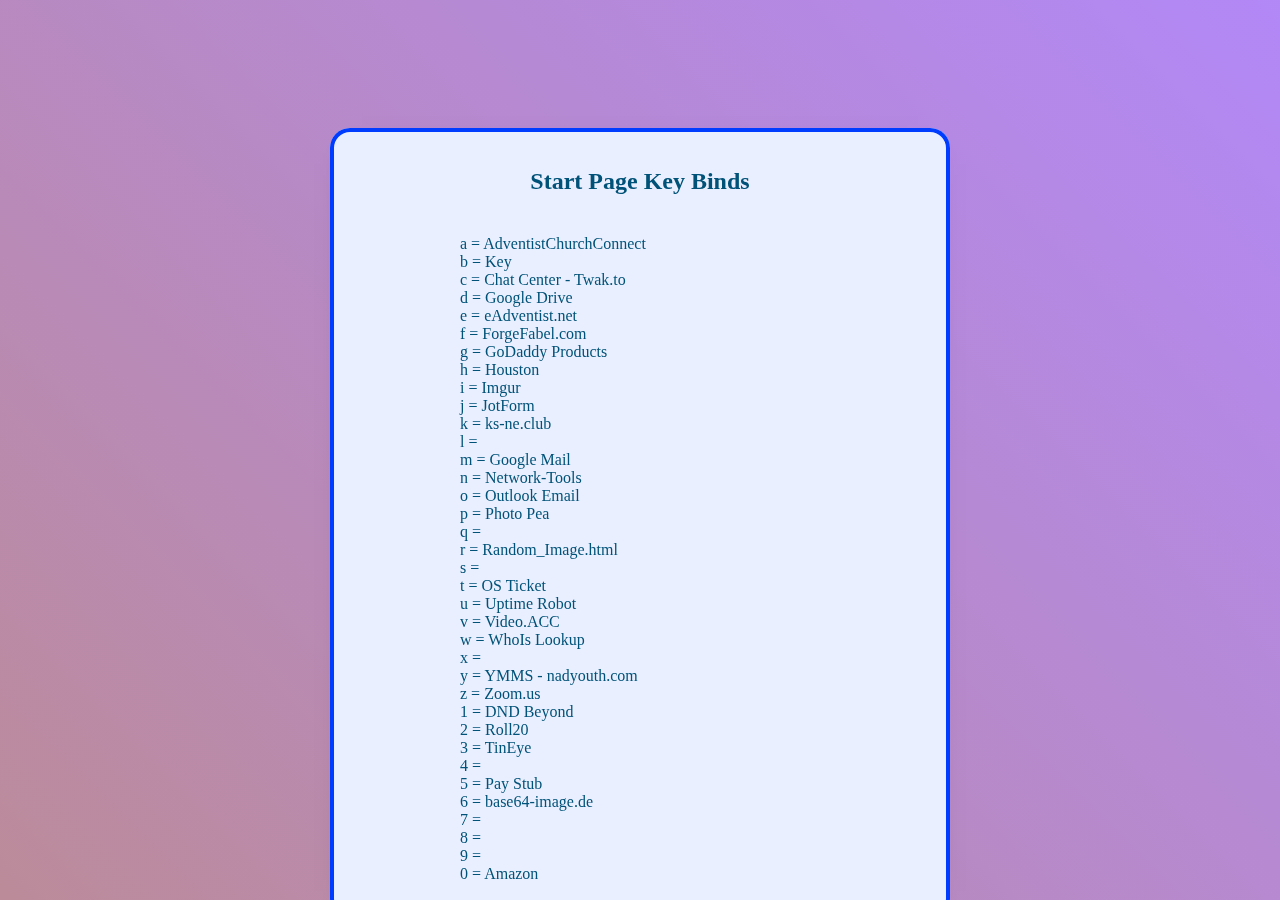
<file: Key_Bindings.html>
<head>
	<meta http-equiv="content-type" content="text/html; charset=utf-8" />
    <link rel="apple-touch-icon" sizes="180x180" href="/apple-touch-icon.png">
    <link rel="icon" type="image/png" sizes="32x32" href="/favicon-32x32.png">
    <link rel="icon" type="image/png" sizes="16x16" href="/favicon-16x16.png">
    <link rel="stylesheet" href="keybindings.css" type="text/css" />
	<script type="text/javascript" src="jquery-1.11.0.min.js"></script>
</head>
<body>
<script>
  jQuery(document).ready(function($){
  
  window.onload = function (){
    $(".bts-popup").delay(1000).addClass('is-visible');
	}
  
	//open popup
	$('.bts-popup-trigger').on('click', function(event){
		event.preventDefault();
		$('.bts-popup').addClass('is-visible');
	});
	
	//close popup
	$('.bts-popup').on('click', function(event){
		if( $(event.target).is('.bts-popup-close') || $(event.target).is('.bts-popup') ) {
			event.preventDefault();
			$(this).removeClass('is-visible');
		}
	});
	//close popup when clicking the esc keyboard button
	$(document).keyup(function(event){
    	if(event.which=='27'){
    		$('.bts-popup').removeClass('is-visible');
	    }
    });
});
</script>
<div class="bts-popup" role="alert">
    <div class="bts-popup-container">
      <h2>Start Page Key Binds</h2>
      <p>a = AdventistChurchConnect<br>
b = Key<br>
c = Chat Center - Twak.to<br>
d = Google Drive<br>
e = eAdventist.net<br>
f = ForgeFabel.com<br>
g = GoDaddy Products<br>
h = Houston<br>
i = Imgur<br>
j = JotForm<br>
k = ks-ne.club<br>
l = <br>
m = Google Mail<br>
n = Network-Tools<br>
o = Outlook Email<br>
p = Photo Pea<br>
q = <br>
r = Random_Image.html<br>
s = <br>
t = OS Ticket<br>
u = Uptime Robot<br>
v = Video.ACC<br>
w = WhoIs Lookup<br>
x = <br>
y = YMMS - nadyouth.com<br>
z = Zoom.us<br>
1 = DND Beyond<br>
2 = Roll20<br>
3 = TinEye<br>
4 = <br>
5 = Pay Stub<br>
6 = base64-image.de<br>
7 = <br>
8 = <br>
9 = <br>
0 = Amazon<br>
         </div>
    <a  data-cke-saved-href="#" class="bts-popup-close img-replace" href="#" class="bts-popup-close img-replace">Close</a>
</div>
</body>
</file>
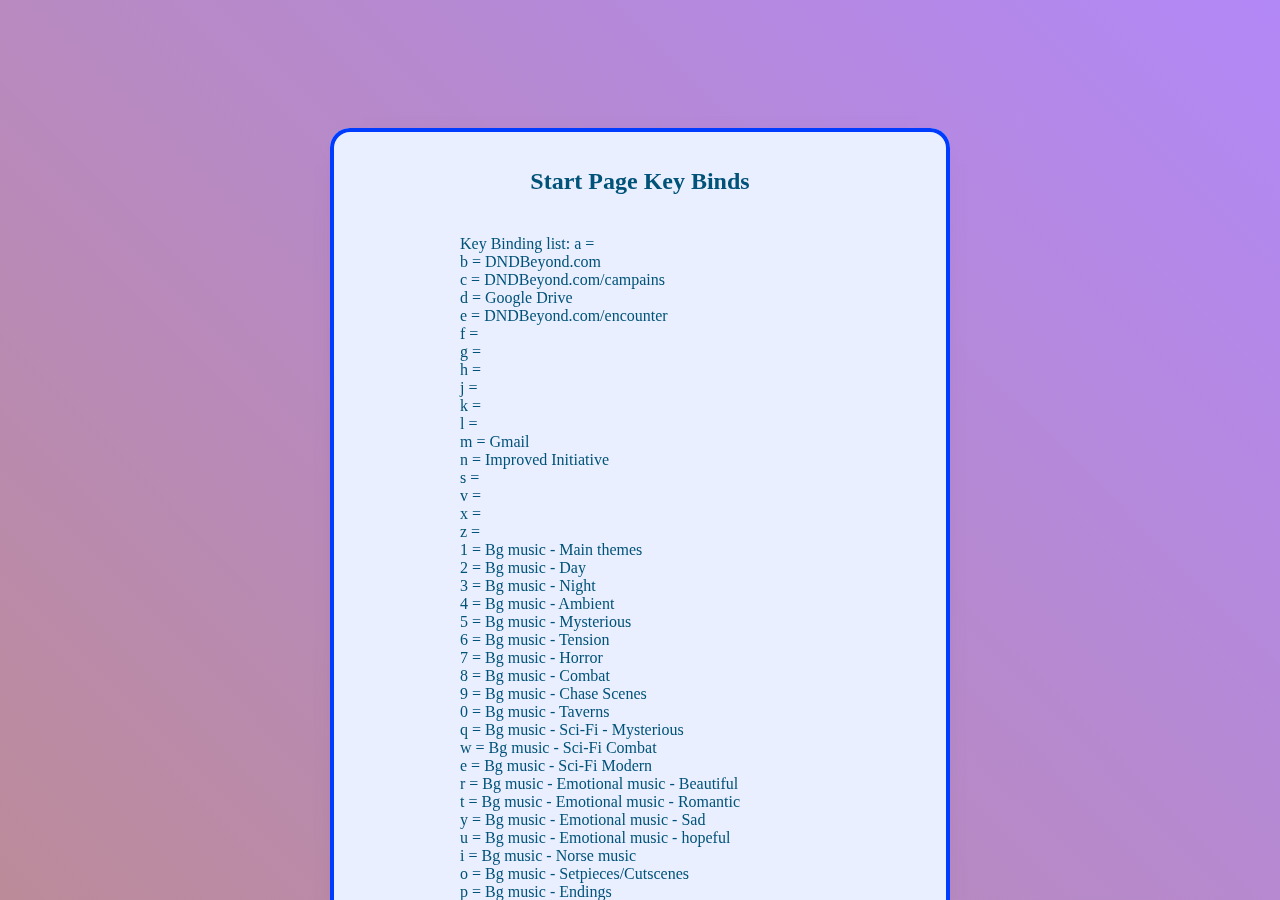
<file: Key_Bindings2.html>
<head>
	<meta http-equiv="content-type" content="text/html; charset=utf-8" />
    <link rel="apple-touch-icon" sizes="180x180" href="/apple-touch-icon.png">
    <link rel="icon" type="image/png" sizes="32x32" href="/favicon-32x32.png">
    <link rel="icon" type="image/png" sizes="16x16" href="/favicon-16x16.png">
    <link rel="stylesheet" href="keybindings.css" type="text/css" />
	<script type="text/javascript" src="jquery-1.11.0.min.js"></script>
</head>
<body>
<script>
  jQuery(document).ready(function($){
  
  window.onload = function (){
    $(".bts-popup").delay(1000).addClass('is-visible');
	}
  
	//open popup
	$('.bts-popup-trigger').on('click', function(event){
		event.preventDefault();
		$('.bts-popup').addClass('is-visible');
	});
	
	//close popup
	$('.bts-popup').on('click', function(event){
		if( $(event.target).is('.bts-popup-close') || $(event.target).is('.bts-popup') ) {
			event.preventDefault();
			$(this).removeClass('is-visible');
		}
	});
	//close popup when clicking the esc keyboard button
	$(document).keyup(function(event){
    	if(event.which=='27'){
    		$('.bts-popup').removeClass('is-visible');
	    }
    });
});
</script>
<div class="bts-popup" role="alert">
    <div class="bts-popup-container">
      <h2>Start Page Key Binds</h2>
      <p>Key Binding list:
a = <br>
b = DNDBeyond.com<br>
c = DNDBeyond.com/campains<br>
d = Google Drive<br>
e = DNDBeyond.com/encounter<br>
f = <br>
g = <br>
h = <br>
j = <br>
k = <br>
l = <br>
m = Gmail<br>
n = Improved Initiative<br>
s = <br>
v = <br>
x = <br>
z = <br>
1 = Bg music - Main themes<br>
2 = Bg music - Day<br>
3 = Bg music - Night<br>
4 = Bg music - Ambient<br>
5 = Bg music - Mysterious<br>
6 = Bg music - Tension<br>
7 = Bg music - Horror<br>
8 = Bg music - Combat<br>
9 = Bg music - Chase Scenes<br>
0 = Bg music - Taverns<br>
q = Bg music - Sci-Fi - Mysterious<br>
w = Bg music - Sci-Fi Combat<br>
e = Bg music - Sci-Fi Modern<br>
r = Bg music - Emotional music - Beautiful<br>
t = Bg music - Emotional music - Romantic<br>
y = Bg music - Emotional music - Sad<br>
u = Bg music - Emotional music - hopeful<br>
i = Bg music - Norse music<br>
o = Bg music - Setpieces/Cutscenes<br>
p = Bg music - Endings<br>
         </div>
    <a  data-cke-saved-href="#" class="bts-popup-close img-replace" href="#" class="bts-popup-close img-replace">Close</a>
</div>
</body>
</file>
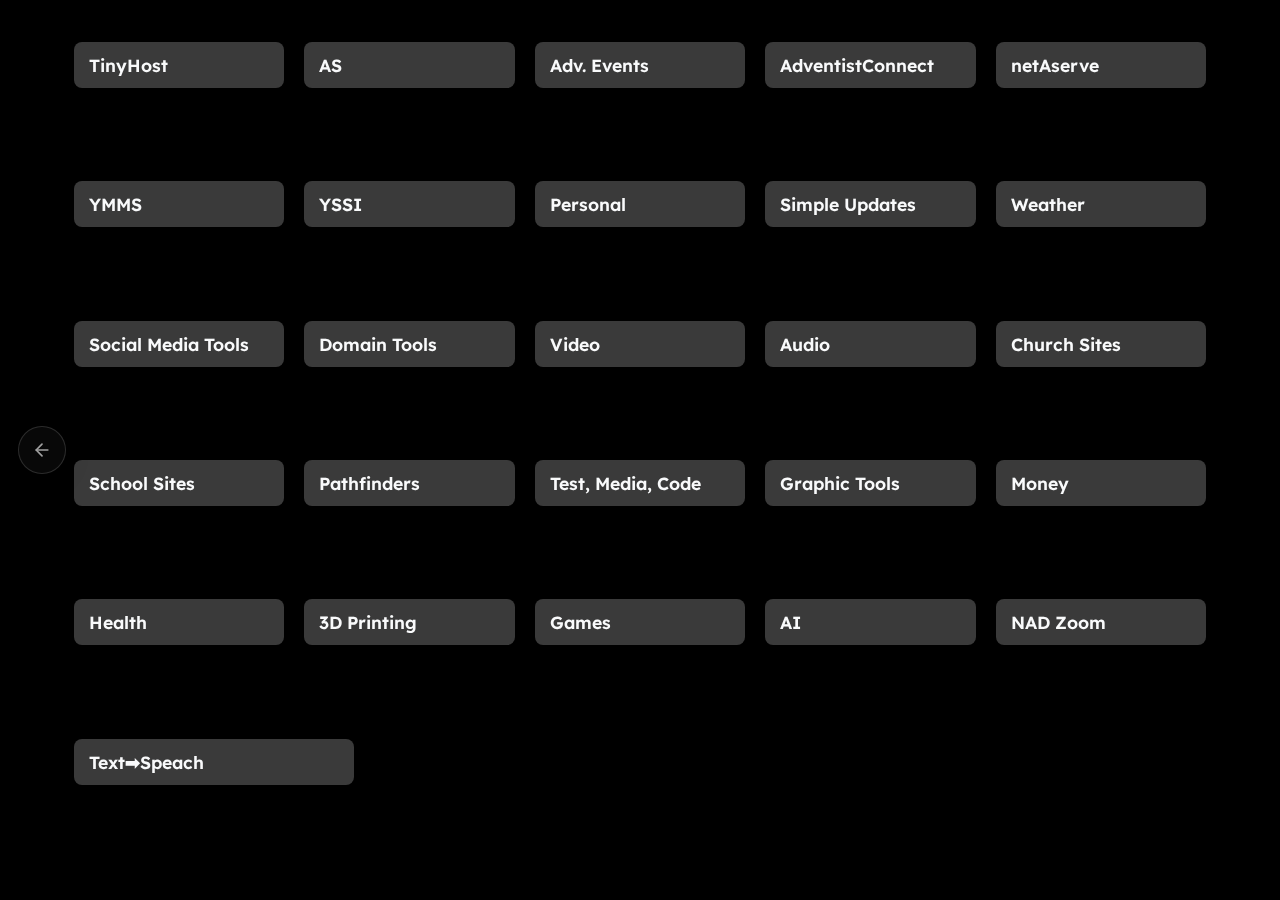
<file: links.html>
<!doctype html>
<html lang="en">
  <head>
    <meta charset="UTF-8" />
    <meta name="viewport" content="width=device-width, initial-scale=1.0" />
    <meta
      name="google-site-verification"
      content="EOdEUW58DUvLbQxnv_gyzCjydCvMbA9gOGxrVNYJqg4"
    />
    <title>New Tab</title>

    <script src="src/theme-init.js"></script>
    <link rel="icon" type="image/png" href="assets/icons/icon32.png" />
    <link rel="stylesheet" href="css/main.css" />
    <link rel="stylesheet" href="css/links.css" />

    <link rel="preconnect" href="https://fonts.googleapis.com" />
    <link rel="preconnect" href="https://fonts.gstatic.com" crossorigin />
    <link
      href="https://fonts.googleapis.com/css2?family=Lexend:wght@400;500;700&display=swap"
      rel="stylesheet"
    />
  </head>
  <body>
    <div id="bg-blur-overlay"></div>
    <div class="layout-container">
        <div class="container">
            <div class="column">
                <h1>TinyHost</h1>
            <ul>
                <li><a href="https://lonnystartpage.pages.dev/Key_Bindings.html">Key Bindings (b)</a></li>
                <li><a href="https://lonnystartpage.pages.dev/FreePhotos.html">Free Photos</a></li>
                <li><a href="https://drive.google.com/uc?export=download&id=1Ti6cXsn1ygmDuoHm7U0YncqGwboJwsP3">Download This Project (ZIP)</a></li>
                <li><a href="https://www.google.com/">Google</a></li>
            </ul>
        </div>
        <div class="column">
            <h1>AS</h1>
            <ul>
                <li><a href="http://asiisi:8080/">Time Clock</a></li>
                <li><a href="file:///c:/Users/Lonny/AppData/Local/Programs/myHUD/myHUD.exe">MyHUD</a></li>
                <li><a href="https://outlook.office.com/mail/">AS Email</a></li>
                <li><a href="https://trello.com/b/2z3oj94i/weekly-planner">Trello</a></li>
            </ul>
        </div>
        <div class="column">
            <h1>Adv. Events</h1>
            <ul>
                <li><a href="https://accounts.bizzabo.com/">Events Bizzabo</a></li>
                <li><a href="https://lonnystartpage.pages.dev/NAD_colors.html">NAD Event Colors</a></li>
                <li><a href="https://forms.office.com/Pages/DesignPageV2.aspx">Event.as Reg Forms</a></li>
            </ul>
        </div>
        <div class="column">
            <h1>AdventistConnect</h1>
            <ul>
                <li><a href="https://nadadventist-workplace.monday.com/boards/7172102407/">Monday Board</a></li>
                <li><a href="https://adventistconnect.groovehq.com/kb/9905201003">ACC Legacy Help</a></li>
                <li><a href="https://adventistconnect.groovehq.com/tickets">ACC Tickets</a></li>
                <li><a href="https://adventistconnect.groovehq.com/chats">ACC Chats</a></li>
                <li><a href="https://form.asana.com/?k=_x-hY-D10wSaq_7THhEJAA&d=213389035010571">Research & Design Ticket</a></li>
                <li><a href="http://eadventist.net/search?type=a">eAdventist</a></li>
                <li><a href="https://lonnystartpage.pages.dev//FreePhotos.html">Free Photos</a></li>
                <li><a href="https://zoom.us/profile">Zoom.us</a></li>
                <li><a href="http://gravatar.com">Gravatar</a></li>
                <li><a href="https://www.adventistchurchconnect.com/">OLD ACC</a></li>
                <li><a href="https://houston.simpleupdates.com/admin/management/website/list">Houston</a></li>
                <li><a href="https://ticket.adventistchurchconnect.com/scp/tickets.php">OLD OS Ticket</a></li>
                <li><a href="https://trello.com/b/GVwegDHx/su-framework-v3">SU Trello</a></li>
                <li><a href="https://www.adventistchurchconnect.com/acc/signup/conference">ACC Conf Signup</a></li>
            </ul>
        </div>
        <div class="column">
            <h1>netAserve</h1>
            <ul>
                <li><a href="https://adventistchurch.campfirenow.com/d7533">netAserve Chat</a></li>
            </ul>
        </div>
        <div class="column">
            <h1>YMMS</h1>
            <ul>
                <li><a href="https://nadyouth.com">YMMS</a></li>
                <li><a href="https://help.nadyouth.com">YMMS Support</a></li>
                <li><a href="https://outlook.office.com/">Support Email</a></li>
                <li><a href="https://web.whatsapp.com/">WhatsApp</a></li>
                <li><a href="https://dashboard.tawk.to/">Tawk.to (c)</a></li>
                <li><a href="https://d2fea3cd-0e9b-4ff8-ae0e-b4498012b1e3.filesusr.com/ugd/7992a6_6b598265607f4633b2356360686326d6.pdf">Texas YMMS Doc</a></li>
                <li><a href="https://pdfcandy.com/">PDF convert</a></li>
            </ul>
        </div>
        <div class="column">
            <h1>YSSI</h1>
            <ul>
                <li><a href="https://app.asana.com/0/home/12289842615604">Asana</a></li>
                <li><a href="https://www.youthsabbathschoolideas.org/">YSSI</a></li>
                <li><a href="https://ellenwhiteaudio.org/beginning-of-the-end/">EGW Beginning</a></li>
                <li><a href="https://whiteestate.org/audio/12269/love-under-fire/">EGW Love</a></li>
                <li><a href="https://ellenwhiteaudio.org/royalty-in-ruin/">EGW Royalty</a></li>
                <li><a href="https://ellenwhiteaudio.org/humble-hero/">EGW Humble</a></li>
                <li><a href="https://ellenwhiteaudio.org/unlikely-leaders/">EGW Unlikely</a></li>
                <li><a href="https://www.rotation.org/topic/88-animated-bible-story-shorts-from-saddleback-kids">Bible Story Video Shorts</a></li>
                <li><a href="https://www.dailymotion.com/playlist/x6kd0s">Daily Motion Bible Playlist</a></li>
            </ul>
        </div>
        <div class="column">
            <h1>Personal</h1>
            <ul>
                <li><a href="https://codepen.io/lonnyn">Codepen.io</a></li>
                <li><a href="https://mail.google.com/mail/u/0/#inbox">Personal Email</a></li>
                <li><a href="https://drive.google.com/drive/my-drive">Google Drive</a></li>
                <li><a href="https://web.airdroid.com/">AirDroid</a></li>
                <li><a href="https://www.amazon.com/">Amazon</a></li>
                <li><a href="https://smallpdf.com/pdf-to-word#r=convert-to-word">PDF Converter</a></li>
                <li><a href="https://www.publicsurplus.com/sms/browse/home">PDF Converter</a></li>
                <li><a href="https://www.mysms.com/">MySMS</a></li>
            </ul>
        </div>
        <div class="column">
            <h1>Simple Updates</h1>
            <ul>
                <li><a href="http://simpleupdates.com">SimpleUpdates</a></li>
                <li><a href="http://status.simpleupdates.com">SU Status</a></li>
                <li><a href="http://help.simpleupdates.com">SU Help</a></li>
                <li><a href="https://support.simpleupdates.com/whatsnew">SU Whats New</a></li>
                <li><a href="http://houston.simpleupdates.com/management/website/list">Houston</a></li>
                <li><a href="http://office.simpleupdates.com/SUOffice/intranet.php">SU Tools</a></li>
                <li><a href="https://support.simpleupdates.com/faq/questions-from-designers">System Documents</a></li>
                <li><a href="https://simpleupdates.github.io/ThemeHandbook/">Theme Handbook</a></li>
                <li><a href="http://next.simpleupdates.com/">Next SU2016</a></li>
            </ul>
        </div>
        <div class="column">
            <h1>Weather</h1>
            <ul>
                <li><a href="https://weather.com/weather/map/interactive/l/68506:4:US?animation=true">Weather</a></li>
                <li><a href="http://preview.weather.gov/edd">Weather.gov Enhanced</a></li>
            </ul>
        </div>
        <div class="column">
            <h1>Social Media Tools</h1>
            <ul>
                <li><a href="https://web.whatsapp.com/">Whatsapp</a></li>
                <li><a href="http://www.facebook.com/achurchconnect">ACC Facebook</a></li>
                <li><a href="http://twitter.com/#!/achurchconnect">ACC Twitter</a></li>
                <li><a href="https://hootsuite.com/dashboard#">Hoot Suite</a></li>
                <li><a href="https://mightytext.net/web8/?exp=1">Mighty Text</a></li>
                <li><a href="https://prochurchtools.com/free-tools/?tab=latest-resources">Pro Church Tools</a></li>
                <li><a href="https://dashboard.tawk.to/">Tawk.to</a></li>
            </ul>
        </div>
        <div class="column">
            <h1>Domain Tools</h1>
            <ul>
                <li><a href="https://toolbox.googleapps.com/apps/dig/#ANY/">Google Lookup</a></li>
                <li><a href="https://www.godaddy.com/whois">Whois Lookup</a></li>
                <li><a href="https://zonemaster.fi/domain_check">Name Server Check</a></li>
                <li><a href="http://network-tools.com/">Network-Tools</a></li>
                <li><a href="https://lookup.icann.org/">ICANN Look-Up</a></li>
                <li><a href="http://www.analogx.com/cgi-bin/cgidig.exe?DNS=ns.simpleupdates.com&Query=sunrisesda.org&Type=1&submit=Lookup">Analog X</a></li>
                <li><a href="http://samdns.com/">SamDNS</a></li>
                <li><a href="https://www.whois.net/">WhoIs.net</a></li>
                <li><a href="https://www.easywhois.com/">Easy Whois</a></li>
                <li><a href="http://mxtoolbox.com/">MXtoolbox</a></li>
                <li><a href="https://accounts.google.com/ServiceLogin?service=analytics&passive=true&nui=1&hl=en&continue=https://www.google.com/analytics/settings/&followup=https://www.google.com/analytics/settings/">G Analytics</a></li>
                <li><a href="http://uptimerobot.com">UpTimeRobot</a></li>
                <li><a href="http://www.ipfingerprints.com/">IP Locator</a></li>
                <li><a href="https://account.godaddy.com/products?go_redirect=disabled">GoDaddy Products</a></li>
            </ul>
        </div>
        <div class="column">
            <h1>Video</h1>
            <ul>
                <li><a href="http://vudu.com">Vudu</a></li>
                <li><a href="http://vimeo.com">Vimeo</a></li>
                <li><a href="http://youtube.com">YouTube</a></li>
                <li><a href="https://app.clipchamp.com">ClipChamp</a></li>
                <li><a href="https://bitdownloader.io/">BitDownloader</a></li>
                <li><a href="https://www.media.io/">Online Video Converter</a></li>
                <li><a href="https://www.kapwing.com">KapWing Video Editor</a></li>
                <li><a href="https://ivipid.com">Ivipid</a></li>
                <li><a href="https://www.onlinefreeconvert.com/">Convert to MP4</a></li>
                <li><a href="https://www.motionworship.com/">Motion Worship</a></li>
                <li><a href="https://app.offeo.com/">Offeo</a></li>
                <li><a href="https://www.videosmaller.com/">Video Compressor</a></li>
            </ul>
        </div>
        <div class="column">
            <h1>Audio</h1>
            <ul>
                <li><a href="https://app.clipchamp.com">ClipChamp</a></li>
                <li><a href="http://www.pandora.com">Pandora</a></li>
                <li><a href="https://play.google.com/music/listen">Google Music</a></li>
                <li><a href="http://www.accuradio.com/?name=Christian%20Contemporary&b0=Christian">AccuRadio</a></li>
                <li><a href="http://publicdomain4u.com">public domain</a></li>
                <li><a href="https://lonnystartpage.pages.dev/GuitarTunner.html">Guitar Tunner</a></li>
            </ul>
        </div>
        <div class="column">
            <h1>Church Sites</h1>
            <ul>
                <li><a href="http://www.adventistchurchconnect.com/welcome.php">www.ACC</a></li>
                <li><a href="http://help.adventistchurchconnect.com">Help.ACC</a></li>
                <li><a href="http://legacyhelp.adventistchurchconnect.com">Help.ACC</a></li>
                <li><a href="https://random.adventistchurch.org/">Random 1.0 Site</a></li>
                <li><a href="https://rytr.me">Rytr AI Writing</a></li>
                <li><a href="https://business.google.com/locations">Google Locations</a></li>
                <li><a href="https://evangelismmarketing.com/forecastinghoperesources/">Forecasting Hope</a></li>
            </ul>
        </div>
        <div class="column">
            <h1>School Sites</h1>
            <ul>
                <li><a href="http://school.adventistschoolconnect.org">School</a></li>
                <li><a href="http://demo.adventistschoolconnect.org">Demo School</a></li>
                <li><a href="http://test.adventistschoolconnect.org">Test School</a></li>
                <li><a href="http://ssm.adventistschoolconnect.org">SSM</a></li>
            </ul>
        </div>
        <div class="column">
            <h1>Pathfinders</h1>
            <ul>
                <li><a href="https://www.ks-ne.club/">KS-NE.Club</a></li>
                <li><a href="https://www.midamericacamporee.org/">Mid-America PF</a></li>
                <li><a href="http://pathfindersonline.org">PF Online</a></li>
                <li><a href="http://www.camporee.org">Camporee.org</a></li>
                <li><a href="https://www.jotform.com/myforms/">JotForm</a></li>
                <li><a href="http://www.investitureachievement.com">IA Site</a></li>
                <li><a href="http://www.investitureachievement.org/wiki/index.php/Adventist_Youth_Honors_Answer_Book">Honors Wiki</a></li>
                <li><a href="https://en.wikibooks.org/wiki/Adventist_Youth_Honors_Answer_Book">Original Wiki</a></li>
                <li><a href="http://cvctrailblazers.org/">Trailblazers</a></li>
                <li><a href="https://my.mobiroller.com/Home/Index">KS-NE APP</a></li>
                <li><a href="https://us16.admin.mailchimp.com/">KS-NE Mail Chimp</a></li>
                <li><a href="https://www.unitag.io/qrcode/">QR Code Gennerator</a></li>
                <li><a href="https://cutt.ly/">URL Shortner</a></li>
                <li><a href="http://www.pathfinderconnection.com/honors.html">Online Honors</a></li>
            </ul>
        </div>
        <div class="column">
            <h1>Test, Media, Code</h1>
            <ul>
                <li><a href="http://codepen.io/lonnyn/">My Code Pen</a></li>
                <li><a href="https://www.freeformatter.com/html-escape.html">HTML Escaped Converter</a></li>
                <li><a href="http://berkeleysprings22.adventistchurchconnect.org/article/34/contact-us/test">Berkely Media</a></li>
                <li><a href="http://mobiletest.me/">Mobile Test</a></li>
                <li><a href="https://my.panel.mobiroller.com/apps?Culture=en-US">Mobi Roller KS-NE APP</a></li>
                <li><a href="https://pravatar.cc/">Avitar Samples</a></li>
                <li><a href="https://htmlcolorcodes.com/">Hex Color Gennerator</a></li>
                <li><a href="http://www.google.com/s2/favicons?domain=www.SITENAME.com">Favicon View 2 Save</a></li>
                <li><a href="https://www.coolfundraisingideas.net/thermometer2/index.php">Fund Therm</a></li>
                <li><a href="https://lonnystartpage.pages.dev/colorPallette2.html">Auto Color Pallette</a></li>
                <li><a href="https://lonnystartpage.pages.dev/colorPalette.html">Man. Color Pallette</a></li>
            </ul>
        </div>
        <div class="column">
            <h1>Graphic Tools</h1>
            <ul>
                <li><a href="https://www.photopea.com/">PhotoPea</a></li>
                <li><a href="https://lonnystartpage.pages.dev/FreePhotos.html">Free Photos</a></li>
                <li><a href="https://lonnystartpage.pages.dev/Random_Image.html">Random Image Gennerator</a></li>
                <li><a href="https://www.base64-image.de/">Base64 Encoder</a></li>
                <li><a href="https://www.iconfinder.com/">IconFinder</a></li>
                <li><a href="http://tineye.com/">3 TinEye.com</a></li>
                <li><a href="https://placeit.net">Product Placement</a></li>
                <li><a href="https://ezgif.com/">EZGif Online</a></li>
                <li><a href="https://placeholder.com/">Image Placeholders</a></li>
                <li><a href="https://pravatar.cc/">Person Placeholders</a></li>
                <li><a href="https://www.transparenttextures.com/">Transparent Textures</a></li>
                <li><a href="https://www.imgonline.com.ua/eng/make-seamless-texture.php">Seamless IMG</a></li>
                <li><a href="http://www.slidescarnival.com/category/free-templates">Slides Carnival</a></li>
                <li><a href="https://lonnystartpage.pages.dev/desktop_live.html">Desktop Live</a></li>
            </ul>
        </div>
        <div class="column">
            <h1>Money</h1>
            <ul>
                <li><a href="https://www.splitwise.com/">Split Wise</a></li>
                <li><a href="https://www.les.com/">LES</a></li>
                <li><a href="https://blackhillsenergy.com">Black Hills</a></li>
                <li><a href="https://www.allocommunications.com/paymybill/">Allo</a></li>
                <li><a href="https://www.publicsurplus.com/sms/browse/home">public Surplus</a></li>
                <li><a href="https://identity.nadcloud.net/app/account/SignIn?rparams=id%3dVsYgEeDNP0GOJPBhucc7ag%3bwreply%3dhttps%3a%2f%2faccounts.nadcloud.net%2fmanager%3blang%3den-US%3brp%3dF6AFA0A0-D4E3-4E25-9B38-A07D70CE91CD%3bdt%3d2018-03-26+10%3a13%3a33Z%3b">Pay Stub</a></li>
            </ul>
        </div>
        <div class="column">
            <h1>Health</h1>
            <ul>
                <li><a href="https://sts.ascendtowholeness.org/adfs/ls?wa=wsignin1.0&wtrealm=https://ascendtowholeness.org/&wreply=https://ascendtowholeness.org/">Ascend To Wholeness</a></li>
                <li><a href="https://app.member.virginpulse.com/">Virgin Pulse</a></li>
                <li><a href="https://secure.healthx.com/v3app/a/?[base64]/">WebTPA Login</a></li>
                <li><a href="https://secure.bswift.com/login-page/ARM">bSwift</a></li>
                <li><a href="https://aetna.com/asa">Dental</a></li>
            </ul>
        </div>
        <div class="column">
            <h1>3D Printing</h1>
            <ul>
                <li><a href="https://theminiindex.com/Creators/Browse">Indexed Minis</a></li>
                <li><a href="http://yeggi.com/">Yeggi</a></li>
                <li><a href="https://www.thingiverse.com/">Thingiverse</a></li>
                <li><a href="https://www.myminifactory.com/">MyMiniFactory</a></li>
                <li><a href="https://www.printables.com/">Printables</a></li>
                <li><a href="https://thangs.com/">Thangs</a></li>
                <li><a href="https://www.tinkercad.com/">Tinkercad</a></li>
                <li><a href="https://solvespace.com/">Solvespace</a></li>
                <li><a href="https://imagetostl.com/">Image 2 STL</a></li>
            </ul>
        </div>
        <div class="column">
            <h1>Games</h1>
            <ul>
                <li><a href="https://lonnystartpage.pages.dev/DND.html">ForgeFabel</a></li>
                <li><a href="https://www.dexerto.com/gta">Dextro News</a></li>
                <li><a href="https://www.rockstargames.com/newswire">Social Club Newswire</a></li>
                <li><a href="https://twitch.amazon.com/prime/loot/gtaonline">Twitch Prime Info</a></li>
                <li><a href="https://gtalens.com/map">GTALens Map</a></li>
                <li><a href="https://gtaweb.eu/gtao-map">GTAO Maps</a></li>
            </ul>
        </div>
        <div class="column">
            <h1>AI</h1>
            <ul>
                <li><a href="https://www.perplexity.ai/">Perplexity Search</a></li>
                <li><a href="https://aitoolsdirectory.com/">AI Tool Directory</a></li>
                <li><a href="https://murf.ai/studio">Murf Text2Speach</a></li>
                <li><a href="https://app.blasteronline.com/user/login">Speachelo Text2Speach</a></li>
                <li><a href="https://fingerspelling.xyz/">Sign Language</a></li>
                <li><a href="https://www.midjourney.com/home">Midjourney</a></li>
                <li><a href="https://discord.com/app/invite-with-guild-onboarding/midjourney">Discord</a></li>
            </ul>
        </div>
        <div class="column">
            <h1>NAD Zoom</h1>
            <ul>
                <li><a href="https://www.nadadventist.org/nad-zoom-products-pricing">NAD Prod Pricing</a></li>
                <li><a href="https://zoom-store.nadadventist.org/zoom/cart">Zoom Cart</a></li>
            </ul>
        </div>
        <div class="column">
            <h1>Text&#x27A1;Speach</h1>
            <ul>
                <li><a href="https://speechma.com/">TTS Speechma Free</a></li>
                <li><a href="https://murf.ai/studio">Murf Text2Speach</a></li>
                <li><a href="https://app.blasteronline.com/user/login">Speachelo Text2Speach</a></li>
                <li><a href="https://ttsmaker.com/">free Text 2 Speach</a></li>
            </ul>
        </div>
    </div>
    <a href="index.html" class="side-nav-left" aria-label="Next page">
      <svg width="20" height="20" viewBox="0 0 24 24" fill="none" xmlns="http://www.w3.org/2000/svg" aria-hidden="true">
        <path d="M19 12H5" stroke="currentColor" stroke-width="2" stroke-linecap="round" stroke-linejoin="round"/>
        <path d="M12 19l-7-7 7-7" stroke="currentColor" stroke-width="2" stroke-linecap="round" stroke-linejoin="round"/>
      </svg>
    </a>
    <script type="module" src="src/main.js"></script>
</body>

</html>
</file>
<file: style.css>
/**
	Lonny's Startpage
	==================
*/

html, body{
	/* width:100%; */
	height:100%; 
	/* padding:0px; */ 
	margin:0px;
	overflow: hidden;
	background: #191d1e; /* Old browsers */
	background: -moz-linear-gradient(0deg,  #191d1e 50%, #283139 100%); /* FF3.6+ */
	background: -webkit-gradient(linear, left top, right bottom, color-stop(50%,#191d1e), color-stop(100%,#283139)); /* Chrome,Safari4+ */
	background: -webkit-linear-gradient(0deg,  #191d1e 50%,#283139 100%); /* Chrome10+,Safari5.1+ */
	background: -o-linear-gradient(0deg,  #191d1e 50%,#283139 100%); /* Opera 11.10+ */
	background: -ms-linear-gradient(0deg,  #191d1e 50%,#283139 100%); /* IE10+ */
	background: linear-gradient(0deg,  #191d1e 50%,#283139 100%); /* W3C */
	filter: progid:DXImageTransform.Microsoft.gradient( startColorstr='#191d1e', endColorstr='#283139',GradientType=1 ); /* IE6-9 fallback on horizontal gradient */
	background-attachment: fixed
}

#projector {
  position: absolute; 
  top: 0px;
  left: 0px;
  width:100%;
  height:100%;
} 

.center-div {
	width:580px;
    height:374px;
    position:absolute;
    left:50%;
    top:50%;
    margin-left: -290px;
    margin-top:  -187px;
}

#preloaderDiv
{
	position:absolute;
	left:50%;
    top:50%;
    margin-left: -27px;
    margin-top:  -27px;
}

#logo{
	opacity:0;
    filter: alpha(opacity=0);
}

#date2014
{
	position:absolute;
	padding-left: 210px;
	padding-top:15px;
	opacity:0;
	top:303px;
	left:0;
    filter: alpha(opacity=0);
}

body {
	background: #151515;
    background-position: center center;
	background-repeat: no-repeat;
    color: #999; /* Font color */
	padding-top: 20px; /* Padding between link blocks and top edge */
    padding-right: 200px;
	padding-left: 200px;
	font-family: "Museo", "Helvetica Neue", sans-serif; /* Font */
	text-shadow: rgba(0,0,0,0.9) 3px 3px 5px; /* Text Shadow */
}
body.dnd {
	/* background: #000000; */
    /* background-size: 50%; */
    /* background-position: center center; */
}
.dnd {
    background: #000000;
    background-image: url(https://i.imgur.com/L4eXr1r.gif);
    background-repeat: no-repeat;
    background-position: 50%;
}
.morning { 
	background: url("https://i.imgur.com/i2BXNkt.gif");
    background-size: cover;
    background-repeat: no-repeat;
}
.mid{ 
	background: url("https://i.imgur.com/i2BXNkt.gif");
    background-size: cover;
    background-repeat: no-repeat;
}
.noon{ 
	background: url("https://i.imgur.com/i2BXNkt.gif");
    background-size: cover;
    background-repeat: no-repeat;
}
.after{ 
	background: url("https://i.imgur.com/i2BXNkt.gif");
    background-size: cover;
    background-repeat: no-repeat;
}
.night{ 
	background: url("https://i.imgur.com/i2BXNkt.gif");
    background-size: cover;
    background-repeat: no-repeat;
}

a {
	color: #FFF; /* Link Color - Was CCC */
	font-size: .8em; /* Link Size */
	text-decoration: none; /* Remove underlines */
	font-weight: bold;
}

a:hover {
	color: #CCCCCC; /* Was FFF */	/* Link hover color */
}

.block {
    /* border-left: 1px solid #999; /* Left border of link block */
	float: left;
	padding: .5em; /* Padding around link block */
	width: 220px; /* Link block width */
    background: rgba(0, 43, 235, 0.6) none repeat scroll 0 0;
    bottom: 10px;
    box-shadow: 3px 3px 5px rgba(0, 0, 0, 0.9);
    color: #fff;
    left: auto;
    margin-right: 1em;
    margin-bottom: 1em;
	-moz-border-radius: 10px;
	-webkit-border-radius: 10px;
	border-radius: 10px; /* future proofing */
	-khtml-border-radius: 10px; /* for old Konqueror browsers */
    position: relative;
    z-index: 20;
}

h1 {
	margin: 0;
	font-size: 1em;	/* Title size */
	color: #FFFFFF; #98a7ce;
	/* background: rgb(85, 70, 54); /* The Fallback */
	/* background: rgba(114, 60, 0, 0.7); */
	/* padding: 10px 20px 10px 20px;
	/* -moz-border-radius: 10px;
	/* -webkit-border-radius: 10px;
	/* border-radius: 10px; /* future proofing */
	/* -khtml-border-radius: 10px; /* for old Konqueror browsers */
	/* text-shadow: rgba(0,0,0,0.9) 3px 3px 5px; /* Text Shadow */
    /* box-shadow: rgba(0,0,0,0.9) 3px 3px 5px; /* Rounded Box Shadow */
}

ul {
	padding: 0.25em;
}

ul li {
	list-style: none;
	/* padding: 5px; */
	margin-bottom: 0px;
	/* border-bottom: thin solid;
	/* background: rgb(0, 60, 114); /* The Fallback */
	/* background: rgba(0, 60, 114, 0.7);
	/* border-top-left-radius: 10px;
	/* -moz-border-radius-topleft: 10px;
	/* border-top-right-radius: 10px;
	/* -moz-border-radius-topright: 10px;
    /* box-shadow: rgba(0,0,0,0.9) 3px 3px 5px; /* Rounded Box Shadow */
}
li img {
	width: 24px;
	border-width: 0;
	margin: 4px;
	vertical-align: middle;
}


#clock {
	position: absolute;
	bottom: 40px;
	left: auto;                 /* was auto */
	font-size: 6em;
	color: #FFF; /* Clock Font color */
	background: rgb(0, 43, 235); /* The Fallback */
	background: rgba(0, 43, 235, 0.6);
	padding: 10px 20px 10px 20px;
	-moz-border-radius: 10px;
	-webkit-border-radius: 10px;
	border-radius: 10px; /* future proofing */
	-khtml-border-radius: 10px; /* for old Konqueror browsers */
	text-shadow: rgba(0,0,0,0.10) 3px 3px 5; /* Text Shadow */
    box-shadow: rgba(0,0,0,0.9) 3px 3px 5px; /* Rounded Box Shadow */
}

form {
	margin-top: 1em;
	display: block;
	float: left;
	margin-left: 10px;
}

form input {
	background: #002beb;												/* Background search box */
	background: -webkit-gradient(						/*		gradient for webkit */
		linear,
		left top,
		left bottom,
		from(#002beb),
		to(#0026cf));
	background: -moz-linear-gradient(				/*		gradient for gecko */
		top,
		#002beb,
		#0026cf);
	border: 1px solid #002beb;									/* Border search box */
	-webkit-box-shadow: rgba(0,0,0,0.2) 0 1px 2px;	/* Shadow search box - webkit */
	-moz-box-shadow: rgba(0,0,0,0.2) 0 1px 2px;			/* Shadow search box - gecko */
	box-shadow: rgba(0,0,0,0.2) 0 1px 2px;					/* Shadow search box - generic */
	color: #ddd;														/* Text color search box */
	font-size: 1em;													/* Text size search box */
    box-shadow: rgba(0,0,0,0.9) 3px 3px 5px; /* Rounded Box Shadow */
}

form input:first-child {
	-webkit-border-top-left-radius: 5px;
	-webkit-border-bottom-left-radius: 5px;
	-moz-border-radius-topleft: 5px;
	-moz-border-radius-bottomleft: 5px;
	border-top-left-radius: 5px;
	border-bottom-left-radius: 5px;
	border-right: 0;
	padding:6px;
}

form input:last-child {
	-webkit-border-top-right-radius: 5px;
	-webkit-border-bottom-right-radius: 5px;
	-moz-border-radius-topright: 5px;
	-moz-border-radius-bottomright: 5px;
	border-top-right-radius: 5px;
	border-bottom-right-radius: 5px;
	border-left: 0;
	padding:6px;
}
textarea {
  background: #ffffff;
  background: url(https://i.imgur.com/f9oW88I.png) center center no-repeat; /* This ruins default border */
  border: 1px solid #888; 
  height: 2em;
  width: 20em;
  resize: none;
}
</file>
<file: keybindings.css>
/* Selects the root element of the document:
   <html> in the case of HTML */
:root {
  --behind-modal-grad-color-start: #ab6e80cc;
  --behind-modal-grad-color-end: #9f6af5cc;
  --behind-modal-grad-angle: 45deg;
  --modal-border-size: .25em;
  --modal-border-color: #003CFF;
  --modal-border-radius: 20px;
  --modal_background: #E9EFFF;
  --close-x: #003CFF;
  --logo-size: 40%;
  --font-color: #005278;
  --button-text: #003CFF;
  --button-border: #003CFF;
  --button-border-radius: 7px;
  --button-background: #E9EFFF;
}
.img-replace {
  /* replace 'close' text with an 'X' image */
  display: inline-block;
  overflow: hidden;
  text-indent: 100%; 
  color: transparent;
  white-space: nowrap;
}
.bts-popup {
  position: fixed;
  left: 0;
  top: 0;
  height: 100%;
  width: 100%;
  background-color: var(--behind-modal-color-start);
  background: linear-gradient(var(--behind-modal-grad-angle), var(--behind-modal-grad-color-start), var(--behind-modal-grad-color-end));
  opacity: 0;
  visibility: hidden;
  -webkit-transition: opacity 0.3s 0s, visibility 0s 0.3s;
  -moz-transition: opacity 0.3s 0s, visibility 0s 0.3s;
  transition: opacity 0.3s 0s, visibility 0s 0.3s;
}
.bts-popup.is-visible {
  opacity: 1;
  visibility: visible;
  -webkit-transition: opacity 0.3s 0s, visibility 0s 0s;
  -moz-transition: opacity 0.3s 0s, visibility 0s 0s;
  transition: opacity 0.3s 0s, visibility 0s 0s;
}

.bts-popup-container {
  position: relative;
  width: 90%;
  max-width: 600px;
  margin: 4em auto;
  background: var(--modal_background); 
  text-align: left;
  box-shadow: 0 .25em 2em -2em black, 
        inset 0 0 0 var(--modal-border-size) var(--modal-border-color);
  padding: 10px;
  -webkit-transform: translateY(-40px);
  -moz-transform: translateY(-40px);
  -ms-transform: translateY(-40px);
  -o-transform: translateY(-40px);
  transform: translateY(-40px);
  -webkit-backface-visibility: hidden;
  -webkit-transition-property: -webkit-transform;
  -moz-transition-property: -moz-transform;
  transition-property: transform;
  -webkit-transition-duration: 0.3s;
  -moz-transition-duration: 0.3s;
  transition-duration: 0.3s;
  -webkit-border-radius: var(--modal-border-radius);
  -moz-border-radius: var(--modal-border-radius);
  border-radius: var(--modal-border-radius);
}
.bts-popup-container img {
  padding: 20px 0 0 0;
  width: var(--logo-size);
  height: var(--logo-size);
}
.bts-popup-container h2 {
    text-align: center;
}
.bts-popup-container h1, .bts-popup-container h2, .bts-popup-container h3 {
    color: var(--font-color);
    padding: 10px 40px;
}
.bts-popup-container p {
    color: var(--font-color);
    padding: 10px 120px;
}
.bts-popup-container .bts-popup-button {
  padding: 5px 25px;
  border: 2px solid var(--button-border);
  background-color: var(--button-background);
	display: inline-block;
  margin-bottom: 10px;
  -webkit-border-radius: var(--button-border-radius);
  -moz-border-radius: var(--button-border-radius);
  border-radius: var(--button-border-radius);
}

.bts-popup-container a {
  color: var(--button-text);
  text-decoration: none;
  text-transform: uppercase;
}

.bts-popup-container .bts-popup-close {
  position: absolute;
  top: 18px;
  right: 18px;
  width: 30px;
  height: 30px;
}

.bts-popup-container .bts-popup-close::before, .bts-popup-container .bts-popup-close::after {
  content: '';
  position: absolute;
  top: 12px;
  width: 16px;
  height: 3px;
  background-color: var(--close-x);
}
.bts-popup-container .bts-popup-close::before {
  -webkit-transform: rotate(45deg);
  -moz-transform: rotate(45deg);
  -ms-transform: rotate(45deg);
  -o-transform: rotate(45deg);
  transform: rotate(45deg);
  left: 8px;
}
.bts-popup-container .bts-popup-close::after {
  -webkit-transform: rotate(-45deg);
  -moz-transform: rotate(-45deg);
  -ms-transform: rotate(-45deg);
  -o-transform: rotate(-45deg);
  transform: rotate(-45deg);
  right: 6px;
  top: 13px;
}
.is-visible .bts-popup-container {
  -webkit-transform: translateY(0);
  -moz-transform: translateY(0);
  -ms-transform: translateY(0);
  -o-transform: translateY(0);
  transform: translateY(0);
}
iframe.rounded {
    -webkit-border-radius: var(--modal-border-radius);
    -moz-border-radius: var(--modal-border-radius);
    border-radius: var(--modal-border-radius);
}
@media only screen and (min-width: 1170px) {
  .bts-popup-container {
    margin: 8em auto;
  }
}
</file>
<file: css/links.css>
.container {
    display: flex;
    flex-wrap: wrap;
    align-items: flex-start;
}

.column {
    flex: 1 1 200px;
    padding: 10px;
    min-width: 200px;
    max-width: 300px;
}

.column h1 {
    cursor: pointer;
    padding: 12px 15px;
    background-color: var(--bg-secondary);
    border-radius: 8px;
    margin: 0;
    font-size: 1.1rem;
    font-weight: 600;
    transition: background-color 0.3s ease;
}

.column ul {
    list-style: none;
    padding: 0;
    margin: 5px 0 0 0;
    max-height: 0;
    overflow: hidden;
    transition: max-height 0.5s ease-in-out, padding 0.5s ease-in-out;
    background-color: var(--bg-tertiary);
    border-radius: 8px;
}

.column:hover h1 {
    background-color: var(--bg-interactive-hover);
}

.column:hover ul {
    max-height: 500px; /* Adjust as needed */
    padding: 10px;
}

.column ul li a {
    color: var(--text-primary);
    text-decoration: none;
    display: block;
    padding: 8px 12px;
    border-radius: 5px;
    transition: background-color 0.2s ease;
}

.column ul li a:hover {
    background-color: var(--bg-hover-translucent);
}
</file>
<file: css/main.css>
@import url("https://fonts.googleapis.com/css2?family=Inter:wght@400;600;700;800&display=swap");

/* --- 1. RESET & VARIABLES --- */
* {
  margin: 0;
  padding: 0;
  box-sizing: border-box;
}

:root {
  
  --bg-primary: #bdbdbd;
  --bg-secondary: #ffffff;
  --bg-tertiary: #ffffff;
  --bg-interactive: #686868;
  --bg-interactive-hover: #9b9b9b;
  --bg-hover-translucent: rgba(0, 0, 0, 0.15);
  --text-primary: #1a1a1a;
  --text-secondary: #65676b;
  --text-placeholder: #8a8d91;
  --border-color: #ced0d4;
  --accent-color: #1a1a1a;
  --switch-bg: #bcc0c4;
  --icon-filter: grayscale(0%);
  --icon-opacity: 1;
  --glow-color: rgba(0, 0, 0, 0.8);

  --gradient-color-1: #89f7fe;
  --gradient-color-2: #66a6ff;
}

body[data-theme="dark"],
html[data-theme="dark"] body {
  
  --bg-primary: #000000;
  --bg-secondary: #3a3a3a;
  --bg-tertiary: #2d2d2d;
  --bg-interactive: #686868;
  --bg-interactive-hover: #9b9b9b;
  --bg-hover-translucent: rgba(255, 255, 255, 0.05);
  --text-primary: #f9fafb;
  --text-secondary: #d1d5db;
  --text-placeholder: #9ca3af;
  --border-color: #5a5a5a;
  --accent-color: #a1a1a1;
  --switch-bg: var(--bg-interactive);
  --icon-filter: grayscale(100%) brightness(1);
  --icon-opacity: 0.8;
  --glow-color: rgba(255, 255, 255, 0.7);
}

:root,
body[data-theme="dark"] {
  
  --text-color: #ffffff;
  --text-shadow: 0px 1px 2px rgba(0, 0, 0, 0.2);
  --widget-bg: rgba(0, 0, 0, 0.15);
  --widget-border: rgba(255, 255, 255, 0.1);
}

body[data-theme="light"] {
  
  --text-color: #1a1a1a;
  --text-shadow: none;
  --widget-bg: rgba(255, 255, 255, 0.4);
  --widget-border: rgba(0, 0, 0, 0.05);
}

body {
  font-family: "Lexend", sans-serif;
  background-color: var(--bg-primary);
  color: var(--text-primary);
  height: 100vh;
  overflow: hidden;
  transition:
    background-color 0.3s ease,
    color 0.3s ease;
  background-size: cover;
  background-size: cover;
  background-position: center;
  background-repeat: no-repeat;
  isolation: isolate; 
}

body:not(.loaded) {
  transition: none !important;
}

#bg-blur-overlay {
  position: fixed;
  top: 0;
  left: 0;
  width: 100%;
  height: 100%;
  z-index: -1;
  pointer-events: none;
  backdrop-filter: blur(var(--bg-blur, 0px));
  -webkit-backdrop-filter: blur(var(--bg-blur, 0px));
  transition: backdrop-filter 0.5s ease;
}

/* --- 2. CORE ANIMATIONS --- */
@keyframes gradient-animation {
  0% {
    background-position: 0% 50%;
  }
  50% {
    background-position: 100% 50%;
  }
  100% {
    background-position: 0% 50%;
  }
}

@keyframes fade-up {
  0% {
    opacity: 0;
    transform: translateY(30px) scale(0.85);
  }
  100% {
    opacity: 1;
    transform: translateY(0) scale(1);
  }
}

@keyframes fade-down {
  0% {
    opacity: 0;
    transform: translateY(-30px) scale(0.85);
  }
  100% {
    opacity: 1;
    transform: translateY(0) scale(1);
  }
}

@keyframes rotate-clockwise {
  from {
    transform: rotate(0deg);
  }
  to {
    transform: rotate(360deg);
  }
}

@keyframes dd-intro {
  from {
    opacity: 0;
    transform: translateY(-12px) scale(0.98);
  }
  to {
    opacity: 1;
    transform: translateY(0) scale(1);
  }
}

@keyframes dd-outro {
  from {
    opacity: 1;
    transform: translateY(0) scale(1);
  }
  to {
    opacity: 0;
    transform: translateY(-12px) scale(0.98);
  }
}

.hidden {
  display: none !important;
}
.visually-hidden {
  opacity: 0 !important;
  pointer-events: none !important;
  transition: opacity 0.2s ease !important;
}
.fade-up {
  animation: fade-up 1.8s cubic-bezier(0.16, 1, 0.3, 1) 0.3s both;
}
.fade-down {
  animation: fade-down 1.8s cubic-bezier(0.16, 1, 0.3, 1) 0.3s both;
}
.popup-scale-entry {
  animation: popup-scale 0.55s cubic-bezier(0.34, 1.56, 0.64, 1) 0.3s both;
}
@keyframes popup-scale {
  0% {
    opacity: 0;
    transform: scale(0.8);
  }
  100% {
    opacity: 1;
    transform: scale(1);
  }
}

::-webkit-scrollbar {
  width: 8px;
  height: 8px;
}
::-webkit-scrollbar-track {
  background: transparent;
}
::-webkit-scrollbar-thumb {
  background: var(--bg-interactive-hover);
  border-radius: 4px;
}
::-webkit-scrollbar-thumb:hover {
  background: var(--bg-interactive);
}

/* --- 3. LAYOUT & COLUMNS --- */
.layout-container {
  display: flex;
  justify-content: center;
  align-items: stretch;
  width: 100%;
  height: 100%;
  padding: 2rem 4rem;
  gap: 20rem;
}
.column-full {
  display: flex;
  flex-direction: column;
  align-items: start;
  text-align: center;
}
.column-left {
  display: flex;
  flex-direction: column;
  align-items: center;
  text-align: center;
}
.column-right {
  display: flex;
  flex-direction: column;
  align-items: center;
  gap: 1.5rem;
}

@media (max-width: 1270px) {
  .layout-container {
    flex-direction: column;
    justify-content: center;
    gap: 2rem;
    padding: 2rem;
  }
  .column-left,
  .column-right {
    align-items: center;
    text-align: center;
  }
}

/* --- Widget Control: Nothing mode --- */
body.widgets-hidden .column-right {
  display: none;
}
body.widgets-hidden .layout-container {
  gap: 0;
  justify-content: center;
}
body.widgets-hidden .column-left {
  align-items: center;
  text-align: center;
}

/* --- 4. TRANSPARENCY MODES --- */

body.transparency-active .widget-container,
body.transparency-active .popup-container,
body.transparency-active .corner-button,
body.transparency-active .shortcut-icon,
body.transparency-active #search-dropdown {
  background-color: rgba(255, 255, 255, 0.15);
  -webkit-backdrop-filter: blur(12px);
  backdrop-filter: blur(12px);
  border: 1px solid rgba(255, 255, 255, 0.2);
}

html.high-bg-blur .widget-container,
html.high-bg-blur .popup-container,
html.high-bg-blur .corner-button,
html.high-bg-blur .shortcut-icon,
html.high-bg-blur #search-dropdown,
html.high-bg-blur .settings-dropdown,
html.high-bg-blur .dropdown-item {
  backdrop-filter: blur(3px) !important;
  -webkit-backdrop-filter: blur(3px) !important;
}

body[data-theme="dark"].transparency-active .widget-container,
body[data-theme="dark"].transparency-active .popup-container,
body[data-theme="dark"].transparency-active .corner-button,
body[data-theme="dark"].transparency-active .shortcut-icon,
body[data-theme="dark"].transparency-active #search-dropdown {
  background-color: rgba(40, 40, 40, 0.25);
  border: 1px solid rgba(255, 255, 255, 0.1);
}

body.gradient-mode-active {
  background: linear-gradient(
    var(--gradient-angle, 45deg),
    var(--gradient-color-1),
    var(--gradient-color-2),
    var(--gradient-color-1)
  );
  background-size: 300% 300%;
  animation: gradient-animation 9.25s var(--gradient-timing, ease) infinite;
}

body[style*="background-image"].gradient-mode-active {
  background-size: cover !important;
  animation: none !important;
  background-position: center !important;
  background-repeat: no-repeat !important;
}

body.gradient-mode-active.transparency-active .widget-container,
body.gradient-mode-active.transparency-active .popup-container,
body.gradient-mode-active.transparency-active .corner-button,
body.gradient-mode-active.transparency-active .shortcut-icon,
body.gradient-mode-active.transparency-active #search-dropdown {
  background-color: var(--widget-bg);
  -webkit-backdrop-filter: blur(4px);
  backdrop-filter: blur(4px);
  border: 1px solid var(--widget-border);
}

body.gradient-mode-active .widget-container {
  background-color: var(--widget-bg);
  border: 1px solid var(--widget-border);
}

body.gradient-mode-active #digital-clock-container,
body.gradient-mode-active #digital-clock-container *,
body.gradient-mode-active #clock-date-row,
body.gradient-mode-active #greeting-text,
body.gradient-mode-active #quote-text,
body.gradient-mode-active #quote-author {
  color: var(--text-color) !important;
  text-shadow: var(--text-shadow) !important;
  animation: none !important;
}

/* --- 5. CLOCK WIDGET --- */
.master-clock-container {
  position: relative;
  width: 440px;
  display: flex;
  flex-direction: column;
  justify-content: center;
  align-items: center;
  transition: all 0.4s ease-in-out;
}

.clock-container {
  transition:
    opacity 0s ease-in-out,
    transform 0.5s ease-in-out;
}

#digital-clock-container {
  display: flex;
  align-items: baseline;
  justify-content: center;
  font-family: "Inter", sans-serif;
  font-weight: 750;
  font-feature-settings: "tnum" 1;
  font-variant-numeric: tabular-nums;
  font-size: 5.5rem;
  color: var(--accent-color);
  width: 100%;
}

#clock-date-row {
  display: flex;
  justify-content: space-between;
  width: 100%;
  max-width: 385px;
  margin-top: 5px;
  padding: 1 10px;
  font-size: 1.05rem;
  font-weight: 200;
  color: var(--accent-color);
  opacity: 0.9;
  z-index: 10;
  transition: opacity 1.5s ease;
}

#clock-hours,
#clock-minutes,
#clock-seconds {
  transition: opacity 1.5s ease-in-out;
  animation: digit-glow 2s infinite;
}
body:not(.loaded) #clock-hours,
body:not(.loaded) #clock-minutes,
body:not(.loaded) #clock-seconds,
body:not(.loaded) .clock-separator,
body:not(.loaded) #clock-ampm,
body:not(.loaded) #clock-date-row,
body:not(.loaded) #welcome-text {
  opacity: 0 !important;
}
body:not(.loaded) #analog-clock-container {
  opacity: 0 !important;
}
#clock-hours {
  opacity: 1;
  transition-delay: 100ms;
}
#clock-minutes {
  opacity: 0.7;
  transition-delay: 300ms;
}
#clock-seconds {
  opacity: 0.35;
  transition-delay: 500ms;
}
#clock-date-row {
  opacity: 1;
  transition-delay: 0.75s;
}
#clock-ampm {
  font-size: 2rem;
  font-weight: 500;
  opacity: 0.8;
  margin-left: 1rem;
  transition: opacity 1.5s ease-in-out;
  transition-delay: 1000ms;
}
.clock-separator {
  transition: opacity 1.5s ease-in-out;
  transition-delay: 400ms;
  opacity: 0.85; 
}
body.loaded .clock-separator {
  animation: fade-in-out 2s infinite 2s; 
}

@keyframes fade-in-out {
  0%,
  100% {
    opacity: 0.05;
  }
  50% {
    opacity: 0.85;
  }
}
@keyframes digit-glow {
  50% {
    text-shadow: 0 0 4px var(--glow-color);
  }
  0%,
  100% {
    text-shadow:
      0 0 20px var(--glow-color),
      0 0 30px var(--glow-color);
  }
}

.analog-active {
  height: auto;
  min-height: 300px;
}
.digital-active {
  height: auto;
  min-height: 150px;
}

.analog-active #digital-clock-container {
  display: none;
}

@keyframes analogPopUp {
  0% {
    transform: scale(0.7);
    opacity: 0;
  }
  100% {
    transform: scale(1);
    opacity: 1;
  }
}

.analog-active #analog-clock-container {
  order: 1;
  display: block;
  opacity: 1;
  transform: scale(1);
  margin-bottom: 10px;
  animation: analogPopUp 1.5s cubic-bezier(0.175, 0.885, 0.32, 1.275) 0.3s both;
}
.analog-active #clock-date-row {
  order: 2;
  max-width: 280px;
  margin-top: 0;
}

.digital-active #analog-clock-container {
  opacity: 0;
  transform: scale(0.8);
  pointer-events: none;
  position: absolute;
}
.digital-active #digital-clock-container {
  opacity: 1;
  transform: scale(1);
  display: flex;
}

@keyframes digitalFadeIn {
  0% { opacity: 0; transform: scale(0.8); }
  100% { opacity: 1; transform: scale(1); }
}

.master-clock-container.clock-switched.digital-active #digital-clock-container {
  animation: digitalFadeIn 1.8s cubic-bezier(0.19, 1, 0.22, 1) both;
}

#analog-clock-container {
  width: 250px;
  height: 250px;
  transform: scale(1);
}
#analog-clock-svg {
  width: 100%;
  height: 100%;
  overflow: visible;
  animation: analog-glow 2s infinite;
}

@keyframes analog-glow {
  50% {
    filter: drop-shadow(0 0 5px var(--glow-color));
  }
  0%,
  70% {
    filter: drop-shadow(0 0 15px var(--glow-color));
  }
  0%,
  100% {
    filter: drop-shadow(0 0 27.5px var(--glow-color));
  }
}

.clock-face {
  fill: var(--bg-secondary);
  transition: fill 0.3s ease;
}
.clock-hands * {
  stroke: var(--accent-color);
  fill: var(--accent-color);
  transform-origin: center;
  transition:
    stroke 0.3s ease,
    fill 0.3s ease;
}
#hour-hand {
  opacity: 1;
  stroke-width: 15;
  stroke-linecap: round;
  transition: transform 1.5s cubic-bezier(0.19, 1, 0.22, 1);
}
#minute-hand {
  opacity: 0.6;
  stroke-width: 12;
  stroke-linecap: round;
  transition: transform 1.8s cubic-bezier(0.19, 1, 0.22, 1);
}

.text-container {
  margin-top: 0.85rem;
  text-align: center;
}
#greeting-text {
  font-family: "monospace";
  font-size: 2.25rem;
  font-weight: 500;
}
#greeting-text.typing-effect::after {
  content: "|";
  animation: blink 1s step-end infinite;
}
@keyframes blink {
  from,
  to {
    color: transparent;
  }
  50% {
    color: var(--text-primary);
  }
}
#welcome-text {
  font-size: 1rem;
  color: var(--text-primary);
  margin-top: 0.5rem;
  padding: 0.25rem 0.5rem;
  border-radius: 6px;
  opacity: 1;
  transition:
    opacity 1.5s ease-in-out,
    background-color 0.2s ease-in-out;
  transition-delay: 1.5s;
}
#welcome-text:hover,
#welcome-text:focus {
  background-color: var(--bg-interactive);
  outline: none;
}
#welcome-text.hidden {
  display: none !important;
}
#welcome-text:empty::before {
  content: "Click here to Edit";
  opacity: 0.5;
  font-style: italic;
  pointer-events: none;
}
body.loaded #welcome-text,
body.loaded #clock-ampm {
  transition-delay: 1s;
}

/* --- 6. WIDGETS (Weather, Search, Quotes) --- */
.widget-container {
  background-color: var(--bg-secondary);
  border-radius: 24px;
  width: 510px;
  max-width: 90vw;
}

#weather-widget {
  padding: 1.5rem;
  display: flex;
  justify-content: space-between;
  align-items: center;
  transition:
    opacity 1s ease-out,
    transform 0.85s ease-out;
}
body:not(.loaded) #weather-widget {
  opacity: 0;
  transform: translateY(-30px);
}
.weather-details {
  text-align: left;
  flex-grow: 1;
}
#weather-condition {
  font-weight: 500;
  font-size: 1.125rem;
  margin-bottom: 1rem;
  color: var(--text-secondary);
}
.weather-info-bar {
  display: flex;
  align-items: center;
  font-size: 0.875rem;
  color: var(--text-secondary);
  margin-bottom: 1rem;
}
.progress-bar-container {
  flex-grow: 1;
  height: 10px;
  background-color: var(--bg-tertiary);
  border-radius: 5px;
  margin: 0 0.75rem;
  overflow: hidden;
}
.progress-bar {
  height: 100%;
  width: 0%;
  background-color: var(--accent-color);
  border-radius: 5px;
  transition: width 0.5s ease-in-out;
}
.weather-extra-info {
  display: flex;
  gap: 0.5rem;
}
.info-box {
  background-color: var(--bg-tertiary);
  color: var(--text-secondary);
  padding: 0.25rem 0.75rem;
  border-radius: 12px;
  font-size: 0.875rem;
  white-space: nowrap;
}
.weather-current {
  display: flex;
  align-items: center;
  margin-left: 2rem;
}
#weather-icon {
  width: 64px;
  height: 64px;
  display: flex;
  align-items: center;
  justify-content: center;
}
#weather-icon span {
  font-size: 42px;
  line-height: 1;
}
#current-temp {
  font-family: "Inter", sans-serif;
  font-weight: 725;
  font-feature-settings: "tnum" 1;
  font-variant-numeric: tabular-nums;
  font-size: 3.75rem;
  margin-left: 0.5rem;
  letter-spacing: -0.05em;
}

#weather-setup-ui {
  display: flex;
  flex-direction: column;
  justify-content: center;
  height: 100%;
  width: 100%;
  padding: 4px;
  box-sizing: border-box;
}
#weather-setup-ui h3 {
  margin: 0 0 14px 0;
  text-align: left;
  font-size: 1.3rem;
  font-weight: 500;
  color: var(--text-primary);
}
.weather-setup-controls {
  display: flex;
  gap: 10px;
  align-items: stretch;
  width: 100%;
}
#widget-location-input {
  flex: 3;
  padding: 12px 16px;
  border-radius: 8px;
  border: none;
  background: var(--bg-interactive);
  color: var(--text-primary);
  outline: none;
  font-family: inherit;
  font-size: 1rem;
}
#widget-location-input::placeholder {
  color: var(--text-placeholder);
}
#widget-gps-btn {
  flex: 1;
  padding: 0;
  display: flex;
  align-items: center;
  justify-content: center;
  border-radius: 8px;
  cursor: pointer;
}

#quote-widget {
  padding: 1.5rem;
  display: flex;
  flex-direction: column;
  justify-content: center;
  align-items: center;
  text-align: center;
  height: 140px;
  overflow: hidden;
  opacity: 0;
}
#quote-text {
  font-size: 1.1rem;
  font-weight: 500;
  font-style: italic;
  margin-bottom: 0.5rem;
  color: var(--text-primary);
  line-height: 1.4;
  transition: opacity 0.5s ease-in-out;
}
#quote-author {
  font-size: 0.9rem;
  color: var(--text-secondary);
  font-weight: 400;
  transition: opacity 0.5s ease-in-out;
}
.quote-fading {
  opacity: 0 !important;
}

#search-form {
  display: flex;
  padding: 0.75rem;
  transition:
    opacity 1s ease-out,
    transform 0.85s ease-out;
  position: relative;
  align-items: center;
  z-index: 50;
}
body:not(.loaded) #search-form {
  opacity: 0;
  transform: scale(0.9);
}

#search-provider-button {
  background: transparent;
  border: 1px solid transparent;
  padding: 0.4rem 0.6rem;
  cursor: pointer;
  display: flex;
  align-items: center;
  justify-content: center;
  gap: 6px;
  border-radius: 12px;
  transition: all 0.2s ease;
  margin-right: 0;
}
#search-provider-button:hover {
  background-color: var(--bg-interactive-hover);
  border-color: var(--border-color);
}
#search-provider-button:hover #current-provider-icon {
  transform: scale(1.1);
}
#current-provider-icon {
  width: 24px;
  height: 24px;
  object-fit: contain;
  transition: transform 0.2s ease;
}
.dropdown-caret {
  font-size: 0.6rem;
  color: var(--text-secondary);
  transition: transform 0.3s ease;
}
#search-provider-button.is-open .dropdown-caret {
  transform: rotate(180deg);
}

#search-input {
  flex-grow: 1;
  border: none;
  background-color: transparent;
  color: var(--text-primary);
  font-size: 1rem;
  padding: 0.5rem;
  outline: none;
}
#search-input::placeholder {
  color: var(--text-placeholder);
  transition: opacity 0.5s ease-in-out;
}
.search-btn {
  background-color: var(--bg-tertiary);
  color: var(--text-primary);
  border: 0px solid var(--border-color);
  border-radius: 18px;
  padding: 0.5rem 1.5rem;
  font-size: 1rem;
  font-weight: 500;
  cursor: pointer;
  transition: background-color 0.5s ease-in-out;
  text-decoration: none;
}
.search-btn:hover {
  background-color: var(--bg-interactive-hover);
}

#voice-search-btn {
  background: transparent;
  border: none;
  color: var(--text-secondary);
  cursor: pointer;
  padding: 0.5rem;
  margin-right: 5px;
  transition: all 0.2s ease;
  display: flex;
  align-items: center;
  justify-content: center;
  border-radius: 50%;
}
#voice-search-btn:hover {
  color: var(--text-primary);
  background-color: var(--bg-interactive);
}
#voice-search-btn.listening {
  color: #e53e3e;
  animation: pulse-red 1.5s infinite;
}
@keyframes pulse-red {
  0% {
    box-shadow: 0 0 0 0 rgba(229, 62, 62, 0.4);
  }
  70% {
    box-shadow: 0 0 0 10px rgba(229, 62, 62, 0);
  }
  100% {
    box-shadow: 0 0 0 0 rgba(229, 62, 62, 0);
  }
}

#search-dropdown {
  position: absolute;
  top: 75px;
  left: 15px;
  width: 480px;
  background-color: var(--bg-secondary);
  border-radius: 14px;
  box-shadow: 0 10px 40px rgba(0, 0, 0, 0.4);
  padding: 0;
  z-index: 1000;
  border: 1px solid var(--border-color);
  overflow: hidden;
  transition: opacity 0.2s cubic-bezier(0.4, 0, 0.2, 1);
}

#search-dropdown:not(.hidden) {
  animation: dd-intro 0.2s cubic-bezier(0.4, 0, 0.2, 1) both;
}

#search-dropdown.closing {
  animation: dd-outro 0.18s cubic-bezier(0.4, 0, 0.2, 1) both;
  pointer-events: none;
}

#search-dropdown.hidden {
  display: none;
}
.dropdown-grid {
  display: grid;
  grid-template-columns: repeat(3, 1fr);
  gap: 8px;
  padding: 0 8px 8px 8px;
}
.dropdown-item {
  display: flex;
  align-items: center;
  gap: 10px;
  padding: 9px 6px;
  border-radius: 8px;
  cursor: pointer;
  border-left: 3px solid transparent;
  transition: background 0.2s;
  color: var(--text-primary);
}
.dropdown-item:hover {
  background-color: var(--bg-interactive-hover);
}
.dropdown-item img {
  width: 20px;
  height: 20px;
  object-fit: contain;
  filter: var(--icon-filter);
}
.dropdown-item:hover img,
.dropdown-item.active img {
  filter: none !important;
  opacity: 1 !important;
}
.dropdown-item.active {
  border-left-color: var(--accent-color);
  background-color: var(--bg-interactive);
  font-weight: 500;
}
.dropdown-section h4 {
  padding: 0 12px;
  margin: 8px 0 4px 0;
  font-size: 0.75rem;
  text-transform: uppercase;
  color: var(--text-secondary);
  opacity: 0.8;
  background: transparent;
}
.dropdown-divider {
  height: 1px;
  background-color: var(--border-color);
  margin: 8px 0;
  opacity: 0.5;
}

/* --- 7. CORNER BUTTONS & POPUPS --- */
.corner-button {
  position: absolute;
  background-color: var(--bg-tertiary);
  border: none;
  width: 48px;
  height: 48px;
  border-radius: 50%;
  display: flex;
  justify-content: center;
  align-items: center;
  cursor: pointer;
  color: var(--accent-color);
  z-index: 100;
  opacity: 0;
  transition:
    background-color 0.2s ease,
    opacity 1s ease,
    transform 0.85s ease,
    border-radius 0.3s ease;
}
.corner-button:hover {
  background-color: var(--bg-interactive);
}
.top-left {
  top: 2rem;
  left: 2rem;
}
.bottom-left {
  bottom: 2rem;
  left: 2rem;
}
.top-right {
  top: 2rem;
  right: 2rem;
}
.bottom-right {
  bottom: 2rem;
  right: 2rem;
}

body:not(.loaded) .top-left,
body:not(.loaded) .bottom-left {
  transform: translateX(-50px);
}
body:not(.loaded) .top-right {
  transform: translateX(50px);
}
body:not(.loaded) .bottom-right {
  transform: scale(0);
}
body.loaded .corner-button {
  opacity: 1;
  transform: translateX(0) scale(1);
}

.corner-button span {
  position: absolute;
  transition:
    transform 0.3s ease-in-out,
    opacity 0.3s ease-in-out;
}
.corner-button .icon-close {
  transform: rotate(-90deg) scale(0.5);
  opacity: 0;
}
.corner-button.is-open .icon-list {
  transform: rotate(90deg) scale(0.5);
  opacity: 0;
}
.corner-button.is-open .icon-close {
  transform: rotate(0deg) scale(1);
  opacity: 1;
}
.corner-button#apps-toggle-button.is-open {
  border-radius: 12px;
}
#apps-toggle-button .icon-square {
  transform: rotate(-90deg) scale(0.5);
  opacity: 0;
}
#apps-toggle-button.is-open .icon-grid {
  transform: rotate(90deg) scale(0.5);
  opacity: 0;
}
#apps-toggle-button.is-open .icon-square {
  transform: rotate(0deg) scale(1);
  opacity: 1;
}

@keyframes rotate-clockwise {
  from {
    transform: rotate(0deg);
  }
  to {
    transform: rotate(360deg);
  }
}
.corner-button.animating svg {
  animation: rotate-clockwise 0.4s ease-in-out;
}

.popup-container {
  position: absolute;
  width: 320px;
  background-color: var(--bg-tertiary);
  border-radius: 16px;
  padding: 1rem;
  box-shadow: 0 10px 30px rgba(0, 0, 0, 0.2);
  display: flex;
  flex-direction: column;
  opacity: 0;
  visibility: hidden;
  transition:
    opacity 0.25s ease,
    transform 0.25s ease,
    visibility 0.25s;
  z-index: 99;
}
.popup-container.visible {
  opacity: 1;
  visibility: visible;
  transform: translateY(0);
}

#todo-popup {
  top: 80px;
  left: 4.5rem;
  transform: scale(0.85);
  transform-origin: top left;
}
#todo-popup.visible {
  transform: scale(1);
}
#todo-popup h2 {
  text-align: center;
  font-weight: 500;
  margin-bottom: 1rem;
}
#todo-list {
  flex-grow: 1;
  max-height: 300px;
  overflow-y: auto;
  margin-bottom: 1rem;
}
.todo-item {
  display: flex;
  align-items: center;
  padding: 0.75rem 0.5rem;
  border-radius: 8px;
  cursor: pointer;
  transition: background-color 0.2s;
  word-break: break-word;
  gap: 0.5rem;
}
.todo-item:hover {
  background-color: var(--bg-hover-translucent);
}
.todo-checkbox {
  appearance: none;
  -webkit-appearance: none;
  width: 18px;
  height: 18px;
  border-radius: 50%;
  border: 2px solid var(--text-secondary);
  cursor: pointer;
  position: relative;
  transition: all 0.2s ease;
  flex-shrink: 0;
}
.todo-checkbox:checked {
  background-color: var(--accent-color);
  border-color: var(--accent-color);
}
.todo-checkbox:checked::after {
  content: "";
  position: absolute;
  top: 50%;
  left: 50%;
  transform: translate(-50%, -50%);
  width: 8px;
  height: 8px;
  background-color: var(--bg-primary);
  border-radius: 50%;
}

.todo-item:hover .todo-checkbox:not(:checked) {
  background-color: var(--text-secondary);
  border-color: transparent;
  -webkit-mask: url("data:image/svg+xml,%3Csvg width='24' height='24' viewBox='0 0 24 24' fill='none' xmlns='http://www.w3.org/2000/svg'%3E%3Cpath d='M21.7312 2.26884C20.706 1.24372 19.044 1.24372 18.0188 2.26884L16.8617 3.42599L20.574 7.1383L21.7312 5.98116C22.7563 4.95603 22.7563 3.29397 21.7312 2.26884Z' fill='currentColor'/%3E%3Cpath d='M19.5133 8.19896L15.801 4.48665L7.40019 12.8875C6.78341 13.5043 6.33002 14.265 6.081 15.101L5.28122 17.7859C5.2026 18.0498 5.27494 18.3356 5.46967 18.5303C5.6644 18.725 5.95019 18.7974 6.21412 18.7188L8.89901 17.919C9.73498 17.67 10.4957 17.2166 11.1125 16.5998L19.5133 8.19896Z' fill='currentColor'/%3E%3Cpath d='M5.25 5.24999C3.59315 5.24999 2.25 6.59314 2.25 8.24999V18.75C2.25 20.4068 3.59315 21.75 5.25 21.75H15.75C17.4069 21.75 18.75 20.4068 18.75 18.75V13.5C18.75 13.0858 18.4142 12.75 18 12.75C17.5858 12.75 17.25 13.0858 17.25 13.5V18.75C17.25 19.5784 16.5784 20.25 15.75 20.25H5.25C4.42157 20.25 3.75 19.5784 3.75 18.75V8.24999C3.75 7.42156 4.42157 6.74999 5.25 6.74999H10.5C10.9142 6.74999 11.25 6.41421 11.25 5.99999C11.25 5.58578 10.9142 5.24999 10.5 5.24999H5.25Z' fill='currentColor'/%3E%3C/svg%3E")
    center/13px no-repeat;
  mask: url("data:image/svg+xml,%3Csvg width='24' height='24' viewBox='0 0 24 24' fill='none' xmlns='http://www.w3.org/2000/svg'%3E%3Cpath d='M21.7312 2.26884C20.706 1.24372 19.044 1.24372 18.0188 2.26884L16.8617 3.42599L20.574 7.1383L21.7312 5.98116C22.7563 4.95603 22.7563 3.29397 21.7312 2.26884Z' fill='currentColor'/%3E%3Cpath d='M19.5133 8.19896L15.801 4.48665L7.40019 12.8875C6.78341 13.5043 6.33002 14.265 6.081 15.101L5.28122 17.7859C5.2026 18.0498 5.27494 18.3356 5.46967 18.5303C5.6644 18.725 5.95019 18.7974 6.21412 18.7188L8.89901 17.919C9.73498 17.67 10.4957 17.2166 11.1125 16.5998L19.5133 8.19896Z' fill='currentColor'/%3E%3Cpath d='M5.25 5.24999C3.59315 5.24999 2.25 6.59314 2.25 8.24999V18.75C2.25 20.4068 3.59315 21.75 5.25 21.75H15.75C17.4069 21.75 18.75 20.4068 18.75 18.75V13.5C18.75 13.0858 18.4142 12.75 18 12.75C17.5858 12.75 17.25 13.0858 17.25 13.5V18.75C17.25 19.5784 16.5784 20.25 15.75 20.25H5.25C4.42157 20.25 3.75 19.5784 3.75 18.75V8.24999C3.75 7.42156 4.42157 6.74999 5.25 6.74999H10.5C10.9142 6.74999 11.25 6.41421 11.25 5.99999C11.25 5.58578 10.9142 5.24999 10.5 5.24999H5.25Z' fill='currentColor'/%3E%3C/svg%3E")
    center/13px no-repeat;
  opacity: 0.7;
}

.todo-edit-input {
  flex-grow: 1;
  min-width: 0;
  box-sizing: border-box;
  background: var(--bg-interactive);
  border: 1px solid var(--accent-color);
  color: var(--text-primary);
  border-radius: 4px;
  padding: 4px 8px;
  font-family: inherit;
  font-size: 1rem;
  outline: none;
}

.todo-item.dragging {
  opacity: 0.5;
  background-color: var(--bg-interactive-hover);
}

.todo-item.drag-over {
  border-top: 2px solid var(--accent-color);
}

.todo-footer {
  margin-top: 1rem;
  text-align: center;
  font-size: 0.8rem;
  color: var(--text-secondary);
  opacity: 0.6;
}
.todo-footer hr {
  border: 0;
  border-top: 1px solid currentColor;
  margin: 0 auto 0.5rem auto;
  width: 70%;
}
.todo-text {
  flex-grow: 1;
  transition:
    opacity 0.2s,
    color 0.2s;
}
.todo-item.completed .todo-text {
  color: var(--text-secondary);
  text-decoration: line-through;
  opacity: 0.6;
}
.todo-item .action-btn {
  background: none;
  border: none;
  color: var(--text-secondary);
  cursor: pointer;
  display: flex;
  align-items: center;
  justify-content: center;
  width: 28px;
  height: 28px;
  border-radius: 4px;
  opacity: 0;
  transition:
    opacity 0.2s,
    background-color 0.2s,
    color 0.2s;
}
.todo-item .action-btn:hover {
  background-color: var(--bg-interactive);
}
.todo-item:hover .action-btn {
  opacity: 1;
}
.todo-item .pin-btn.active {
  opacity: 1;
  color: var(--accent-color);
}
.todo-item .delete-btn {
  color: #ef4444;
}

#todo-add-form {
  display: flex;
}
#todo-input {
  flex-grow: 1;
  border: none;
  background-color: var(--bg-interactive);
  color: var(--text-primary);
  padding: 0.75rem;
  border-radius: 8px;
  outline: none;
}
#todo-input::placeholder {
  color: var(--text-primary);
  opacity: 0.6;
}
#todo-add-form button {
  border: none;
  background-color: var(--bg-interactive-hover);
  color: var(--text-primary);
  width: 44px;
  height: 44px;
  border-radius: 8px;
  margin-left: 0.5rem;
  font-size: 1.5rem;
  cursor: pointer;
  transition: background-color 0.2s;
}

@keyframes popUpScale {
  0% {
    transform: scale(0.8);
    opacity: 0;
  }
  100% {
    transform: scale(1);
    opacity: 1;
  }
}

.popup-scale-entry {
  opacity: 0;
  animation: popUpScale 0.4s cubic-bezier(0.175, 0.885, 0.32, 1.275) 0.3s both;
}

#pinned-tasks-widget {
  padding: 1.5rem;
  display: flex;
  flex-direction: column;
  opacity: 0;
  animation: popUpScale 0.4s cubic-bezier(0.175, 0.885, 0.32, 1.275) 0.5s both;
}
.pinned-title {
  font-size: 0.9rem;
  font-weight: 500;
  color: var(--text-secondary);
  margin-bottom: 0.25rem;
  text-transform: uppercase;
  letter-spacing: 0.05em;
}
#pinned-tasks-widget ul {
  list-style: none;
  padding: 0;
  margin: 5px 0 0 0;
}

#pinned-tasks-widget li {
  display: flex;
  align-items: flex-start;
  gap: 8px;
  padding: 4px 0;
  margin: 0;
  font-size: 0.95rem;
  color: var(--text-primary);
  line-height: 1.4;
}

#pinned-tasks-widget li::before {
  content: "•";
  display: block;
  color: var(--text-primary);
  opacity: 0.7;
  width: 6px;
  text-align: left;
}

.pinned-task-dot {
  display: none;
}
.pinned-task-text {
  flex-grow: 1;
  word-break: break-word;
}

#ai-tools-popup {
  top: auto;
  bottom: 80px;
  left: 4.5rem;
  transform: scale(1.1);
  transform-origin: bottom left;
}
#ai-tools-popup.visible {
  transform: scale(0.97);
}
.tools-header {
  display: flex;
  align-items: center;
  position: relative;
  margin-bottom: 1rem;
  padding-bottom: 1rem;
  border-bottom: 1px solid var(--border-color);
}
.tool-tabs-container {
  display: flex;
  align-items: center;
  position: absolute;
  left: 50%;
  white-space: nowrap;
  transform: translateX(-50%);
}
.tool-tab-button {
  background: none;
  border: none;
  color: var(--text-primary);
  font-size: 1.1rem;
  font-weight: 500;
  cursor: pointer;
  opacity: 0.5;
  transition: opacity 0.2s ease;
}
.tool-tab-button.active {
  opacity: 1;
}
.tab-divider {
  width: 1px;
  height: 20px;
  background-color: var(--border-color);
  margin: 0 1rem;
}
.tool-edit-button {
  background: none;
  border: none;
  color: var(--text-secondary);
  cursor: pointer;
  margin-left: auto;
  padding: 0.5rem;
  border-radius: 50%;
  display: flex;
  align-items: center;
  justify-content: center;
  transition:
    color 0.3s ease,
    background-color 0.2s ease;
}
.tool-edit-button:hover {
  background-color: var(--bg-hover-translucent);
}

body.gradient-light .tool-edit-button {
  color: #000000;
}
body.gradient-dark .tool-edit-button {
  color: #ffffff;
}
body.has-custom-bg .tool-edit-button {
  color: #ffffff;
}
.tool-list {
  display: none;
  flex-direction: column;
  gap: 0.5rem;
  overflow-y: auto;
}
.tool-list.active {
  display: flex;
}
.ai-tool-item {
  display: flex;
  align-items: center;
  padding: 0.75rem;
  border-radius: 8px;
  transition:
    background-color 0.2s ease,
    padding-left 0.2s ease;
  text-decoration: none;
  color: var(--text-primary);
  position: relative;
}
.ai-tool-item:hover {
  background-color: var(--bg-hover-translucent);
}
.ai-tool-icon {
  width: 24px;
  height: 24px;
  margin-right: 1rem;
  flex-shrink: 0;
}
.ai-tool-item.is-hidden {
  opacity: 0.4;
}
.edit-overlay {
  position: absolute;
  top: 50%;
  left: 0.75rem;
  transform: translateY(-50%);
  width: 24px;
  height: 24px;
  background-color: rgba(0, 0, 0, 0.5);
  border-radius: 50%;
  display: flex;
  justify-content: center;
  align-items: center;
  color: white;
  font-size: 1.5rem;
  line-height: 1;
  cursor: pointer;
  opacity: 0;
  transition: opacity 0.2s ease;
  pointer-events: none;
}
#ai-tools-popup.edit-mode .ai-tool-item .edit-overlay {
  opacity: 1;
  pointer-events: all;
}
#ai-tools-popup.edit-mode .ai-tool-item {
  padding-left: 3rem;
}
.tool-icon {
  position: absolute;
  transition:
    opacity 0.3s,
    transform 0.3s;
}
.tool-icon.hidden {
  opacity: 0;
  transform: scale(0.5);
}

.ai-tool-item[draggable="true"] {
  cursor: grab;
}
.ai-tool-item.dragging {
  opacity: 0.5;
  border: 2px dashed var(--accent-color);
  background-color: var(--bg-interactive);
}
.ai-tool-item.drag-over {
  border-top: 2px solid var(--accent-color);
}

#apps-popup {
  top: 80px;
  right: 4.5rem;
  width: 355px;
  max-height: 460px;
  padding: 1rem;
  transform: scale(0.85);
  transform-origin: top right;
  overflow-y: auto;
  overflow-x: hidden;
}
#apps-popup::-webkit-scrollbar {
  width: 6px;
}
#apps-popup::-webkit-scrollbar-thumb {
  background-color: transparent;
}
#apps-popup:hover::-webkit-scrollbar-thumb {
  background-color: var(--bg-interactive-hover);
}
#apps-popup.visible {
  transform: scale(1);
}
#apps-popup h2 {
  text-align: center;
  font-weight: 500;
  margin-bottom: 1rem;
}
#apps-grid {
  display: grid;
  grid-template-columns: repeat(3, 1fr);
  gap: 6px;
  padding: 0;
}
.app-slot {
  width: 100%;
  aspect-ratio: 1 / 1;
  display: flex;
  justify-content: center;
  align-items: center;
  border-radius: 12px;
  position: relative;
}
.app-slot.drag-over {
  background-color: var(--bg-hover-translucent);
  box-shadow: inset 0 0 0 2px var(--accent-color);
}
.apps-grid-divider {
  background-color: var(--bg-interactive);
  grid-column: 1 / -1;
  height: 1px;
  margin: 0.5rem 0;
}
.app-item {
  width: 100%;
  height: 100%;
  display: flex;
  flex-direction: column;
  align-items: center;
  justify-content: center;
  padding: 0.5rem;
  border-radius: 12px;
  transition: background-color 0.2s ease;
  text-decoration: none;
  color: var(--text-primary);
}
.app-item:hover {
  background-color: #686868;
}
.app-name {
  font-size: 0.875rem;
  text-align: center;
}

.app-item:hover .app-icon {
  filter: grayscale(0%) !important;
  opacity: 1 !important;
  transform: scale(1.2);
}

/* --- 8. SETTINGS POPUP --- */
#settings-popup {
  top: auto;
  bottom: 80px;
  right: 4.5rem;
  width: 380px;
  max-height: 615px;
  transform: scale(1.1);
  transform-origin: bottom right;
  display: flex;
  flex-direction: column;
}
#settings-popup.visible {
  transform: scale(0.97);
}
#settings-popup h2 {
  text-align: center;
  font-weight: 500;
  margin-bottom: 1rem;
}
.settings-content {
  flex-grow: 1;
  overflow-y: auto;
  display: flex;
  flex-direction: column;
  gap: 1rem;
  padding: 0.5rem;
  margin: 0 -0.5rem;
}
.setting-row {
  background-color: rgba(0, 0, 0, 0.05);
  display: flex;
  justify-content: space-between;
  align-items: center;
  padding: 0.75rem;
  border-radius: 8px;
  transition: opacity 0.3s ease;
}
.setting-row.disabled {
  opacity: 0.5;
  pointer-events: none;
}
.setting-row .label {
  display: flex;
  flex-direction: column;
}
.setting-row .label span,
.api-key-section .label span {
  font-weight: 500;
  font-size: 1rem;
}
.setting-row .label small {
  font-size: 0.75rem;
  color: var(--text-secondary);
  margin-top: 2px;
}
.settings-footer {
  color: var(--text-secondary);
  border-top: 1px solid var(--bg-interactive);
  text-align: center;
  font-size: 0.75rem;
  margin-top: 1rem;
  padding-top: 1rem;
}
.settings-tabs {
  display: flex;
  border-bottom: 1px solid var(--bg-interactive);
  margin-bottom: 1rem;
}
.settings-tab-button {
  flex: 1;
  background: none;
  border: none;
  color: var(--text-secondary);
  padding: 0.75rem;
  font-size: 1rem;
  font-weight: 500;
  cursor: pointer;
  border-bottom: 2px solid transparent;
  transition:
    color 0.2s,
    border-color 0.2s;
}
.settings-tab-button:hover {
  color: var(--text-primary);
}
.settings-tab-button.active {
  color: var(--accent-color);
  border-bottom-color: var(--accent-color);
}
.settings-pane {
  display: none;
  flex-direction: column;
  gap: 1rem;
}
.settings-pane.active {
  display: flex;
}
.settings-divider {
  height: 1px;
  background-color: var(--bg-interactive);
  margin: 0.5rem 0;
}
.settings-header {
  font-size: 0.9rem;
  color: var(--text-secondary);
  text-align: center;
  margin-bottom: -0.5rem;
}
.settings-note {
  text-align: center;
  font-size: 0.75rem;
  color: var(--text-secondary);
  padding: 0.5rem;
  background-color: rgba(0, 0, 0, 0.05);
  border-radius: 8px;
  margin-bottom: 0rem;
}
.settings-button {
  background-color: var(--bg-interactive);
  color: var(--accent-color);
  border: none;
  padding: 0.5rem 1rem;
  border-radius: 8px;
  cursor: pointer;
  transition: background-color 0.2s;
  flex-grow: 1;
}
.settings-button:hover {
  background-color: var(--bg-interactive-hover);
}
.settings-button.danger {
  background-color: #e53e3e;
  color: #fff;
}
.settings-button.danger:hover {
  background-color: #c53030;
}
.settings-button.danger-hover:hover {
  background-color: #e53e3e !important;
  color: #ffffff !important;
  border-color: #e53e3e !important;
}
.background-controls,
.backup-controls {
  display: flex;
  gap: 0.5rem;
  justify-content: flex-end;
}

#edit-keys-btn,
#edit-link-direction-btn,
#upload-bg-button,
#remove-bg-button,
#random-bg-freeze-btn,
#random-bg-rnd-btn {
  width: 85px !important;
  flex: 0 0 85px !important;
  padding: 0.5rem 0 !important;
  text-align: center;
  display: flex;
  justify-content: center;
  align-items: center;
  box-sizing: border-box;
}

.api-key-section {
  background-color: rgba(0, 0, 0, 0.05);
  display: flex;
  flex-direction: column;
  gap: 0.75rem;
  padding: 0.75rem;
  border-radius: 8px;
}
.api-key-input-wrapper {
  display: flex;
  gap: 0.5rem;
}
#custom-location-input {
  flex-grow: 1;
  border: none;
  background-color: var(--bg-interactive);
  color: var(--text-primary);
  padding: 0.5rem;
  border-radius: 8px;
  outline: none;
}
#custom-location-input::placeholder {
  color: var(--text-secondary);
}

#save-location-btn,
#detect-location-btn {
  flex-grow: 0;
  padding: 0.5rem 0.75rem;
  min-width: 40px;
}

.about-section {
  display: flex;
  flex-direction: column;
  gap: 0.5rem;
}
.about-row {
  display: flex;
  gap: 0.5rem;
}
.icon-button {
  flex-grow: 1;
  display: flex;
  align-items: center;
  justify-content: center;
  gap: 0.75rem;
  padding: 0.75rem 1rem;
  background-color: var(--bg-interactive);
  color: var(--text-secondary);
  border: none;
  border-radius: 12px;
  font-size: 0.9rem;
  font-weight: 500;
  cursor: pointer;
  text-decoration: none;
  transition:
    background-color 0.2s ease,
    color 0.2s ease;
}
.icon-button:hover {
  background-color: var(--bg-interactive-hover);
  color: var(--text-primary);
}

.color-picker {
  -webkit-appearance: none;
  -moz-appearance: none;
  appearance: none;
  width: 40px;
  height: 40px;
  background-color: transparent;
  border: none;
  cursor: pointer;
}
.color-picker::-webkit-color-swatch {
  border-radius: 50%;
  border: 2px solid var(--border-color);
}
.color-picker::-moz-color-swatch {
  border-radius: 50%;
  border: 2px solid var(--border-color);
}
.toggle-switch {
  position: relative;
  display: inline-block;
  width: 50px;
  height: 28px;
}
.toggle-switch input {
  opacity: 0;
  width: 0;
  height: 0;
}
.slider {
  position: absolute;
  cursor: pointer;
  top: 0;
  left: 0;
  right: 0;
  bottom: 0;
  background-color: var(--switch-bg);
  transition: 0.4s;
  border-radius: 28px;
}
.slider:before {
  position: absolute;
  content: "";
  height: 20px;
  width: 20px;
  left: 4px;
  bottom: 4px;
  background-color: var(--bg-primary);
  transition: 0.4s;
  border-radius: 50%;
}
input:checked + .slider {
  background-color: var(--accent-color);
}

body.force-white-text .toggle-switch input:checked + .slider {
  background-color: #ffffff !important;
}
input:checked + .slider:before {
  transform: translateX(22px);
}

body.gradient-dark .toggle-switch .slider:before {
  background-color: #000000 !important;
}

body.force-white-text .toggle-switch .slider:before,
body.force-white-text .toggle-switch input:checked + .slider:before {
  background-color: #000000 !important;
}

body.force-white-text .toggle-switch .slider:before {
  background-color: #000000 !important;
}

body.has-custom-bg .toggle-switch .slider:before {
  background-color: #000000 !important;
}

.settings-dropdown option {
  background-color: var(--bg-secondary);
  color: var(--text-primary);
}

body.has-custom-bg .settings-dropdown option,
body.gradient-mode-active .settings-dropdown option {
  background-color: #000000;
  color: #ffffff;
}

/* --- 9. THEME PRESETS & SAVED THEMES --- */
#normal-themes-container,
#gradient-themes-container {
  display: grid;
  grid-template-columns: repeat(auto-fit, minmax(100px, 1fr));
  gap: 0.75rem;
}
.theme-preset-button {
  height: 40px;
  border: 2px solid var(--bg-interactive);
  border-radius: 10px;
  cursor: pointer;
  transition:
    border-color 0.2s ease,
    transform 0.2s ease;
  font-size: 0.8rem;
  font-weight: 500;
}
.theme-preset-button.gradient {
  color: white !important;
  text-shadow: 0 1px 3px rgba(0, 0, 0, 0.6);
  border: 1px solid rgba(255, 255, 255, 0.3);
}
.theme-preset-button.active,
.theme-preset-button:hover {
  border-color: var(--accent-color);
  transform: scale(1.05);
}

#saved-themes-container {
  display: grid;
  grid-template-columns: repeat(auto-fit, minmax(80px, 1fr));
  gap: 0.75rem;
}
.saved-preset-button {
  height: 40px;
  border: 1px dashed var(--border-color);
  border-radius: 10px;
  background-color: rgba(0, 0, 0, 0.1);
  color: var(--text-secondary);
  font-size: 0.75rem;
  cursor: pointer;
  transition: all 0.2s ease;
  display: flex;
  align-items: center;
  justify-content: center;
  position: relative;
}
.saved-preset-button:hover {
  border-color: var(--accent-color);
  color: var(--text-primary);
}
.saved-preset-button.filled {
  border-style: solid;
  font-weight: 600;
  color: var(--text-primary);
  text-shadow: 0 1px 2px rgba(0, 0, 0, 0.5);
}
.saved-preset-button .delete-preset {
  position: absolute;
  top: -5px;
  right: -5px;
  width: 16px;
  height: 16px;
  background: #e53e3e;
  color: white;
  border-radius: 50%;
  font-size: 10px;
  display: flex;
  align-items: center;
  justify-content: center;
  opacity: 0;
  transition: opacity 0.2s;
}
.saved-preset-button:hover .delete-preset {
  opacity: 1;
}

/* --- 10. SHORTCUTS BAR & EDITOR --- */

/* Right-side circular semi-transparent arrow link */
.side-nav-right {
  position: fixed;
  right: 18px;
  top: 50%;
  transform: translateY(-50%);
  width: 48px;
  height: 48px;
  border-radius: 50%;
  display: flex;
  align-items: center;
  justify-content: center;
  color: var(--text-primary);
  text-decoration: none;
  z-index: 2000;
  transition: transform 0.18s ease, box-shadow 0.18s ease, background 0.18s ease;
  background-color: rgba(20, 20, 20, 0.4) !important;
  -webkit-backdrop-filter: blur(16px) !important;
  backdrop-filter: blur(16px) !important;
  border: 1px solid rgba(255, 255, 255, 0.15) !important;
  box-shadow: 0 4px 30px rgba(0, 0, 0, 0.1) !important;
}
.side-nav-right svg {
  display: block;
  color: var(--accent-color);
}
.side-nav-right:hover {
  transform: translateY(-50%) scale(1.05);
  box-shadow: 0 10px 26px rgba(0,0,0,0.12);
  background: rgba(255,255,255,0.65);
}

@media (max-width: 700px) {
  .side-nav-right {
    right: 12px;
    width: 44px;
    height: 44px;
  }
}

/* Left-side circular semi-transparent arrow link */
.side-nav-left {
  position: fixed;
  left: 18px;
  top: 50%;
  transform: translateY(-50%);
  width: 48px;
  height: 48px;
  border-radius: 50%;
  display: flex;
  align-items: center;
  justify-content: center;
  color: var(--text-primary);
  text-decoration: none;
  z-index: 2000;
  transition: transform 0.18s ease, box-shadow 0.18s ease, background 0.18s ease;
  background-color: rgba(20, 20, 20, 0.4) !important;
  -webkit-backdrop-filter: blur(16px) !important;
  backdrop-filter: blur(16px) !important;
  border: 1px solid rgba(255, 255, 255, 0.15) !important;
  box-shadow: 0 4px 30px rgba(0, 0, 0, 0.1) !important;
}
.side-nav-left svg {
  display: block;
  color: var(--accent-color);
}
.side-nav-left:hover {
  transform: translateY(-50%) scale(1.05);
  box-shadow: 0 10px 26px rgba(0,0,0,0.12);
  background: rgba(255,255,255,0.65);
}

@media (max-width: 700px) {
  .side-nav-left {
    left: 12px;
    width: 44px;
    height: 44px;
  }
}

#shortcuts-container {
  position: absolute;
  bottom: 2rem;
  left: 50%;
  transform: translateX(-50%);
  display: flex;
  gap: 1rem;
}
#shortcuts-container.position-top {
  bottom: auto;
  top: 2rem;
}
.shortcut-item {
  opacity: 0;
  transform: translateY(20px);
  transition:
    opacity 1s ease,
    transform 1.25s ease;
  text-decoration: none;
  position: relative;
  display: flex;
  flex-direction: column;
  align-items: center;
}

body.loaded .shortcut-item {
  opacity: 1;
  transform: translateY(0);
}

#shortcuts-container.position-top .shortcut-item {
  transform: translateY(-20px);
}
body.loaded #shortcuts-container.position-top .shortcut-item {
  transform: translateY(0);
}

.shortcut-icon {
  background-color: var(--bg-tertiary);
  width: 52px;
  height: 52px;
  border-radius: 50%;
  display: flex;
  justify-content: center;
  align-items: center;
  transition: background-color 0.2s ease;
}

.shortcut-item:hover .shortcut-icon {
  background-color: var(--bg-interactive);
}

.shortcut-item:hover .shortcut-icon img {
  filter: grayscale(0%);
  opacity: 1;
  transform: scale(1.1);
}

.shortcut-label {
  background-color: #1f2937;
  color: #f9fafb;
  padding: 0.25rem 0.75rem;
  border-radius: 8px;
  font-size: 0.875rem;
  position: absolute;
  bottom: 120%;
  opacity: 0;
  visibility: hidden;
  transition:
    opacity 0.2s ease,
    visibility 0.2s ease;
  white-space: nowrap;
}

#shortcuts-container.position-top .shortcut-label {
  bottom: auto;
  top: 120%;
}

.shortcut-item:hover .shortcut-label {
  opacity: 1;
  visibility: visible;
}

.shortcut-icon img,
.ai-tool-icon img {
  width: 26px;
  height: 26px;
  filter: var(--icon-filter);
  opacity: var(--icon-opacity);
  transition: all 0.25s ease-in-out;
}
.app-icon {
  width: 48px;
  height: 48px;
  filter: var(--icon-filter);
  opacity: var(--icon-opacity);
  transition: all 0.25s ease-in-out;
}

.shortcut-editor-item {
  display: flex;
  align-items: center;
  gap: 0.75rem;
  background-color: rgba(0, 0, 0, 0.15);
  padding: 0.75rem;
  border-radius: 10px;
  margin-bottom: 0.5rem;
  border: 1px solid transparent;
  cursor: grab;
}
.shortcut-editor-item.dragging {
  opacity: 0.5;
  border-color: var(--accent-color);
  background-color: var(--bg-interactive);
}
.shortcut-editor-item .icon {
  width: 32px;
  height: 32px;
  border-radius: 6px;
  object-fit: contain;
  background-color: var(--bg-tertiary);
  padding: 4px;
  outline: 2px solid transparent;
  transition: outline-color 0.2s ease;
}
.shortcut-editor-item .icon-container:hover .icon {
  outline-color: var(--text-secondary);
}
body.gradient-dark .shortcut-editor-item .icon-container:hover .icon,
body.has-custom-bg .shortcut-editor-item .icon-container:hover .icon,
body.force-white-text .shortcut-editor-item .icon-container:hover .icon {
  outline-color: white !important;
}
body.gradient-light .shortcut-editor-item .icon-container:hover .icon {
  outline-color: black !important;
}
.shortcut-editor-item .inputs {
  display: flex;
  flex-direction: column;
  gap: 6px;
  flex-grow: 1;
}
.shortcut-editor-item input {
  width: 100%;
  background-color: var(--bg-interactive);
  border: 1px solid transparent;
  color: var(--text-primary);
  padding: 4px 8px;
  border-radius: 4px;
  font-size: 0.85rem;
  outline: none;
  transition: border-color 0.2s;
}
.shortcut-editor-item input:focus {
  border-color: var(--accent-color);
  background-color: var(--bg-secondary);
}
.shortcut-editor-item .actions {
  display: flex;
  flex-direction: column;
  gap: 8px;
}
.shortcut-editor-item .action-btn {
  background: none;
  border: none;
  cursor: pointer;
  color: var(--text-secondary);
  padding: 4px;
  transition:
    color 0.2s,
    transform 0.2s;
  display: flex;
  align-items: center;
  justify-content: center;
}
.shortcut-editor-item .action-btn:hover {
  color: var(--text-primary);
  transform: scale(1.1);
}
.shortcut-editor-item .action-btn.delete:hover {
  color: #e53e3e;
}
#add-shortcut-form {
  border-top: 1px solid var(--bg-interactive);
  padding-top: 1rem;
}
#add-shortcut-form .settings-header {
  margin-bottom: 1rem !important;
  margin-top: 0.5rem;
  position: relative;
  z-index: 5;
}
#add-shortcut-form .add-shortcut-inputs {
  display: flex;
  flex-direction: column;
  gap: 0.5rem;
  margin-bottom: 0.75rem;
}
#add-shortcut-form input {
  border: none;
  background-color: var(--bg-interactive);
  color: var(--text-primary);
  padding: 0.75rem;
  border-radius: 8px;
  outline: none;
}
#add-shortcut-form input::placeholder {
  color: var(--text-secondary);
}
#add-shortcut-form button {
  width: 100%;
  color: var(--text-primary);
}

body.gradient-mode-active.gradient-dark #add-shortcut-form input,
body.gradient-mode-active.gradient-dark #add-shortcut-form input::placeholder {
  color: #ffffff;
}
body.gradient-mode-active:not(.gradient-dark) #add-shortcut-form input,
body.gradient-mode-active:not(.gradient-dark)
  #add-shortcut-form
  input::placeholder {
  color: #000000;
}

body.gradient-mode-active.gradient-dark #custom-location-input::placeholder {
  color: #ffffff;
}
body.gradient-mode-active:not(.gradient-dark)
  #custom-location-input::placeholder {
  color: #000000;
}

/* --- 11. MODALS & KEYS --- */

#info-modal-overlay,
#key-modal-overlay,
#link-direction-modal-overlay {
  position: fixed;
  top: 0;
  left: 0;
  width: 100%;
  height: 100%;
  background-color: rgba(0, 0, 0, 0.7);
  display: flex;
  justify-content: center;
  align-items: center;
  z-index: 2000;
  opacity: 1;
  transition: opacity 0.3s;
}
#info-modal-overlay.hidden,
#key-modal-overlay.hidden,
#link-direction-modal-overlay.hidden {
  opacity: 0;
  pointer-events: none;
}
.modal-box {
  background-color: var(--bg-secondary);
  padding: 2rem;
  border-radius: 16px;
  width: 90%;
  max-width: 450px;
  box-shadow: 0 10px 40px rgba(0, 0, 0, 0.5);
  position: relative;
  border: 1px solid var(--border-color);
}
.modal-close {
  position: absolute;
  top: 1rem;
  right: 1rem;
  background: none;
  border: none;
  font-size: 1.5rem;
  color: var(--text-secondary);
  cursor: pointer;
}
.modal-box h2 {
  color: var(--accent-color);
  margin-bottom: 0.5rem;
  text-align: center;
}
.modal-subtitle {
  text-align: center;
  color: var(--text-secondary);
  font-size: 0.9rem;
  margin-bottom: 1.5rem;
}

.info-content {
  display: flex;
  flex-direction: column;
  gap: 1rem;
}
.info-item {
  background: rgba(0, 0, 0, 0.05);
  padding: 1rem;
  border-radius: 8px;
}
.info-item strong {
  display: block;
  color: var(--text-primary);
  margin-bottom: 0.25rem;
}
.info-item p {
  margin: 0;
  font-size: 0.9rem;
  color: var(--text-secondary);
}
.info-item code {
  background: var(--bg-interactive);
  padding: 2px 6px;
  border-radius: 4px;
  color: var(--accent-color);
}

.key-grid {
  display: flex;
  flex-direction: column;
  gap: 0.75rem;
  max-height: 350px;
  overflow-y: auto;
  padding-right: 8px;
}

.key-grid::-webkit-scrollbar {
  width: 6px;
}
.key-grid::-webkit-scrollbar-track {
  background: rgba(0, 0, 0, 0.1);
  border-radius: 4px;
}
.key-grid::-webkit-scrollbar-thumb {
  background: var(--bg-interactive);
  border-radius: 4px;
}
.key-grid::-webkit-scrollbar-thumb:hover {
  background: var(--accent-color);
}
.key-row {
  display: flex;
  justify-content: space-between;
  align-items: center;
  padding: 0.5rem;
  border-bottom: 1px solid var(--bg-interactive);
}
.key-row span {
  font-weight: 500;
  color: var(--text-primary);
}
.key-controls {
  display: flex;
  align-items: center;
  gap: 10px;
}
.key-btn {
  background-color: var(--bg-tertiary);
  border: 1px solid var(--border-color);
  color: var(--text-primary);
  padding: 0.4rem 1rem;
  border-radius: 6px;
  min-width: 60px;
  text-align: center;
  cursor: pointer;
  font-family: monospace;
  font-size: 1rem;
  transition: all 0.2s;
}
.key-btn:hover {
  border-color: var(--accent-color);
}
.key-btn.listening {
  background-color: var(--accent-color);
  color: var(--bg-primary);
  border-color: var(--accent-color);
  animation: pulse 1s infinite;
}
.key-btn.disabled {
  opacity: 0.5;
  cursor: not-allowed;
  border-color: transparent;
  background-color: rgba(0, 0, 0, 0.1);
}
@keyframes pulse {
  0% {
    opacity: 1;
  }
  50% {
    opacity: 0.7;
  }
  100% {
    opacity: 1;
  }
}
.modal-footer {
  margin-top: 1.5rem;
  text-align: center;
}
#edit-keys-btn {
  flex-grow: 0 !important;
  width: auto !important;
  min-width: 80px;
  padding: 0.4rem 1rem;
  margin-left: auto;
}
.toggle-switch.mini {
  width: 36px;
  height: 20px;
  min-width: 36px;
}
.toggle-switch.mini .slider:before {
  height: 14px;
  width: 14px;
  left: 3px;
  bottom: 3px;
}
.toggle-switch.mini input:checked + .slider:before {
  transform: translateX(16px);
}

/* --- 12. WELCOME MODAL V2.2.0 --- */
#welcome-modal-overlay {
  position: fixed;
  top: 0;
  left: 0;
  width: 100%;
  height: 100%;
  background: rgba(0, 0, 0, 0.85);
  backdrop-filter: blur(15px);
  z-index: 9999;
  display: flex;
  justify-content: center;
  align-items: center;
  opacity: 1;
  transition: opacity 0.3s ease;
}
#welcome-modal-overlay.hidden {
  opacity: 0;
  pointer-events: none;
}
#welcome-modal {
  background: linear-gradient(145deg, #121212, #0a0a0a);
  border: 1px solid rgba(255, 255, 255, 0.08);
  box-shadow: 0 30px 80px rgba(0, 0, 0, 0.95);
  border-radius: 20px;
  width: 95%;
  max-width: 950px;
  padding: 2.5rem;
  display: flex;
  flex-direction: column;
  position: relative;
  color: #f0f0f0;
  font-family: "Inter", system-ui, sans-serif;
}

.modal-header {
  text-align: center;
  margin-bottom: 2rem;
}
.version-badge {
  background: rgba(199, 255, 0, 0.1);
  color: #c8ff00;
  padding: 6px 14px;
  border-radius: 20px;
  font-size: 0.8rem;
  font-weight: 800;
  letter-spacing: 1.5px;
  border: 1px solid rgba(199, 255, 0, 0.3);
  text-transform: uppercase;
}
.modal-header h1 {
  font-size: 2.2rem;
  margin: 1rem 0 0.5rem 0;
  font-weight: 800;
  background: linear-gradient(to right, #ffffff, #a0a0a0);
  background-clip: text;
  -webkit-text-fill-color: transparent;
}
.modal-header p {
  color: #888;
  font-size: 1.05rem;
  margin: 0;
}

.section-title {
  font-size: 0.85rem;
  color: #60a5fa;
  text-transform: uppercase;
  letter-spacing: 1.2px;
  font-weight: 700;
  margin-bottom: 1rem;
  opacity: 0.9;
}

.feature-row-3 {
  display: grid;
  grid-template-columns: repeat(3, 1fr);
  gap: 1rem;
  margin-bottom: 2rem;
}
.feature-card {
  background: rgba(255, 255, 255, 0.02);
  border: 1px solid rgba(255, 255, 255, 0.05);
  border-top: 3px solid #3b82f6; 
  padding: 1.2rem;
  border-radius: 12px;
  transition:
    transform 0.2s,
    background 0.2s,
    box-shadow 0.2s;
}
.feature-card.new-glow:hover {
  background: rgba(255, 255, 255, 0.04);
  transform: translateY(-3px);
  box-shadow: 0 10px 20px rgba(59, 130, 246, 0.1);
  border-color: rgba(255, 255, 255, 0.1);
}
.card-header {
  display: flex;
  align-items: center;
  gap: 10px;
  margin-bottom: 0.5rem;
}
.card-header .icon {
  font-size: 1.5rem;
}
.card-header h3 {
  margin: 0;
  font-size: 1rem;
  color: #fff;
  font-weight: 700;
}
.feature-card p {
  margin: 0;
  font-size: 0.85rem;
  color: #aaa;
  line-height: 1.4;
}

.modal-split-bottom {
  display: grid;
  grid-template-columns: 1.2fr 0.8fr;
  gap: 3rem;
}
.modern-list {
  list-style: none;
  padding: 0;
  margin: 0;
  display: flex;
  flex-direction: column;
  gap: 1rem;
}
.modern-list li {
  display: flex;
  align-items: flex-start;
  gap: 12px;
}
.modern-list .list-icon {
  font-size: 1.2rem;
  background: rgba(255, 255, 255, 0.05);
  padding: 6px;
  border-radius: 8px;
}
.modern-list strong {
  color: #e0e0e0;
  font-weight: 600;
  display: block;
  margin-bottom: 2px;
}
.modern-list span {
  color: #888;
  font-size: 0.85rem;
}

.tags-container {
  display: flex;
  flex-wrap: wrap;
  gap: 8px;
}
.tag {
  background: rgba(255, 255, 255, 0.05);
  border: 1px solid rgba(255, 255, 255, 0.08);
  padding: 6px 12px;
  border-radius: 8px;
  font-size: 0.8rem;
  color: #ccc;
}
.alert-tag {
  background: rgba(56, 255, 106, 0.1);
  color: #38ff6a;
  border-color: rgba(56, 255, 106, 0.3);
  font-weight: bold;
}
.alert-tag-2 {
  background: rgba(200, 255, 0, 0.1);
  color: #e5ff00;
  border-color: rgba(200, 255, 0, 0.3);
  font-weight: bold;
}

.modal-footer {
  margin-top: 2rem;
  text-align: center;
}
#release-notes-btn {
  display: inline-block;
  width: 100%;
  padding: 14px;
  background: #fff;
  color: #000;
  text-decoration: none;
  font-weight: 800;
  font-size: 1rem;
  border-radius: 12px;
  transition:
    transform 0.2s,
    filter 0.2s;
  box-shadow: 0 0 20px rgba(255, 255, 255, 0.1);
}
#release-notes-btn:hover {
  filter: brightness(0.9);
  transform: translateY(-1px);
}
.arrow {
  display: inline-block;
  transition: transform 0.2s;
}
#release-notes-btn:hover .arrow {
  transform: translateX(4px);
}
#welcome-modal-close {
  position: absolute;
  top: 20px;
  right: 25px;
  background: none;
  border: none;
  color: rgba(255, 255, 255, 0.3);
  font-size: 2rem;
  cursor: pointer;
  transition: color 0.2s;
}
#welcome-modal-close:hover {
  color: #fff;
}

@media (max-width: 800px) {
  #welcome-modal {
    width: 95%;
    max-height: 90vh;
    overflow-y: auto;
    padding: 1.5rem;
  }
  .feature-row-3 {
    grid-template-columns: 1fr;
    gap: 0.8rem;
  }
  .modal-split-bottom {
    grid-template-columns: 1fr;
    gap: 2rem;
  }
  .modal-header h1 {
    font-size: 1.8rem;
  }
}

body.zen-mode .corner-button,
body.zen-mode #shortcuts-container {
  opacity: 0 !important;
  pointer-events: none !important;
  transition: opacity 0.5s ease-in-out;
}
body.zen-mode .master-clock-container,
body.zen-mode .text-container {
  opacity: 1 !important;
  transition: opacity 0.5s ease-in-out;
}

.apps-footer {
  text-align: center;
  font-size: 0.8rem;
  color: var(--text-secondary);
  margin-top: 1rem;
  padding-top: 1rem;
  border-top: 1px solid var(--bg-tertiary);
}

.ai-tool-item:hover .ai-tool-icon img {
  filter: grayscale(0%) !important;
  opacity: 1 !important;
  transform: scale(1.1);
}

.apps-footer {
  border-top: 1px solid var(--border-color) !important;
}

body.no-glow #clock-hours,
body.no-glow #clock-minutes,
body.no-glow #clock-seconds,
body.gradient-mode-active #clock-hours,
body.gradient-mode-active #clock-minutes,
body.gradient-mode-active #clock-seconds {
  animation: none !important;
  text-shadow: none !important;
}

body.no-glow .clock-separator,
body.gradient-mode-active .clock-separator {
  animation: none !important;
  opacity: 1 !important;
}

body.no-glow #analog-clock-svg,
body.gradient-mode-active #analog-clock-svg {
  animation: none !important;
  filter: drop-shadow(0 0 2px rgba(0, 0, 0, 0.5)) !important;
}

.ai-tools-footer {
  display: flex;
  justify-content: center;
  align-items: center;
  font-size: 0.8rem;
  color: var(--text-secondary);
  margin-top: 1rem;
  padding-top: 1rem;
  border-top: 1px solid var(--border-color);
  width: 100%;
}

/* --- X. CUSTOM BG / RANDOM BG OVERRIDES --- */
body.has-custom-bg::before {
  content: "";
  position: fixed;
  top: 0;
  left: 0;
  width: 100vw;
  height: 100vh;
  background: rgba(0, 0, 0, 0.25) !important;
  z-index: -1;
}

body.has-custom-bg {
  --text-primary: #ffffff !important;
  --text-secondary: #e0e0e0 !important;
  --text-placeholder: #b0b0b0 !important;
  --accent-color: #ffffff !important;
  --bg-primary: transparent !important;
  --bg-secondary: rgba(20, 20, 20, 0.4) !important;
  --bg-tertiary: rgba(0, 0, 0, 0.45) !important;
  --bg-interactive: rgba(255, 255, 255, 0.15) !important;
  --bg-interactive-hover: rgba(255, 255, 255, 0.25) !important;
  --bg-hover-translucent: rgba(255, 255, 255, 0.1) !important;
  --border-color: rgba(255, 255, 255, 0.15) !important;
  --glow-color: rgba(255, 255, 255, 0.5) !important;
  --text-color: #ffffff !important;
  --text-shadow: 0px 2px 4px rgba(0, 0, 0, 0.7) !important;
  --widget-bg: rgba(20, 20, 20, 0.4) !important;
  --widget-border: rgba(255, 255, 255, 0.15) !important;
}

body.has-custom-bg #digital-clock-container,
body.has-custom-bg #clock-date-row,
body.has-custom-bg #greeting-text,
body.has-custom-bg #welcome-text,
body.has-custom-bg #quote-text,
body.has-custom-bg #quote-author {
  text-shadow: 0px 2px 4px rgba(0, 0, 0, 0.7);
}

body.has-custom-bg #custom-location-input::placeholder {
  color: rgba(255, 255, 255, 0.7) !important;
}

body.has-custom-bg .widget-container,
body.has-custom-bg .popup-container,
body.has-custom-bg .corner-button,
body.has-custom-bg .shortcut-icon,
body.has-custom-bg #search-dropdown {
  background-color: rgba(20, 20, 20, 0.4) !important;
  -webkit-backdrop-filter: blur(16px) !important;
  backdrop-filter: blur(16px) !important;
  border: 1px solid rgba(255, 255, 255, 0.15) !important;
  box-shadow: 0 4px 30px rgba(0, 0, 0, 0.1) !important;
}

body.has-custom-bg #clock-hours,
body.has-custom-bg #clock-minutes,
body.has-custom-bg #clock-seconds {
  animation: none !important;
  text-shadow: 0px 2px 4px rgba(0, 0, 0, 0.7) !important;
}

body.has-custom-bg #analog-clock-svg {
  animation: none !important;
  filter: drop-shadow(0 2px 4px rgba(0, 0, 0, 0.7)) !important;
}

/* --- Smart Icon Inversion for Dark Backgrounds --- */
body.dark-popups:not(.gradient-mode-active) img[src$="/x.png"],
body.dark-popups:not(.gradient-mode-active) img[src*="chatgpt.png"],
body.dark-popups:not(.gradient-mode-active) img[src*="grok.png"],
body.dark-popups:not(.gradient-mode-active) img[src*="notebooklm.png"],
body.has-custom-bg img[src$="/x.png"],
body.has-custom-bg img[src*="chatgpt.png"],
body.has-custom-bg img[src*="grok.png"],
body.has-custom-bg img[src*="notebooklm.png"],
body.gradient-dark img[src$="/x.png"],
body.gradient-dark img[src*="chatgpt.png"],
body.gradient-dark img[src*="grok.png"],
body.gradient-dark img[src*="notebooklm.png"] {
  filter: brightness(0) invert(1) !important;
}

/* --- Keep Smart Icons Inverted on Hover --- */
body.dark-popups:not(.gradient-mode-active)
  .ai-tool-item:hover
  .ai-tool-icon
  img[src$="/x.png"],
body.dark-popups:not(.gradient-mode-active)
  .ai-tool-item:hover
  .ai-tool-icon
  img[src*="chatgpt.png"],
body.dark-popups:not(.gradient-mode-active)
  .ai-tool-item:hover
  .ai-tool-icon
  img[src*="grok.png"],
body.dark-popups:not(.gradient-mode-active)
  .app-item:hover
  .app-icon[src*="notebooklm.png"],
body.has-custom-bg .ai-tool-item:hover .ai-tool-icon img[src$="/x.png"],
body.has-custom-bg .ai-tool-item:hover .ai-tool-icon img[src*="chatgpt.png"],
body.has-custom-bg .ai-tool-item:hover .ai-tool-icon img[src*="grok.png"],
body.has-custom-bg .app-item:hover .app-icon[src*="notebooklm.png"],
body.gradient-dark .ai-tool-item:hover .ai-tool-icon img[src$="/x.png"],
body.gradient-dark .ai-tool-item:hover .ai-tool-icon img[src*="chatgpt.png"],
body.gradient-dark .ai-tool-item:hover .ai-tool-icon img[src*="grok.png"],
body.gradient-dark .app-item:hover .app-icon[src*="notebooklm.png"] {
  filter: brightness(0) invert(1) !important;
}

/* --- SUBTLE DROP SHADOW FOR DARK GRADIENT THEMES --- */
body.gradient-dark .widget-container,
body.gradient-dark .popup-container,
body.gradient-dark .corner-button,
body.gradient-dark .shortcut-icon,
body.gradient-dark #search-dropdown {
  box-shadow: 0 4px 20px rgba(0, 0, 0, 0.25);
}

/* --- FORCE WHITE TEXT ON LIGHT GRADIENTS --- */
body.force-white-text:not(.has-custom-bg) #digital-clock-container,
body.force-white-text:not(.has-custom-bg) #digital-clock-container *,
body.force-white-text:not(.has-custom-bg) #clock-date-row,
body.force-white-text:not(.has-custom-bg) #greeting-text,
body.force-white-text:not(.has-custom-bg) #welcome-text,
body.force-white-text:not(.has-custom-bg) #current-temp {
  color: #ffffff !important;
  text-shadow: 0px 2px 4px rgba(0, 0, 0, 0.7) !important;
}

body.force-white-text:not(.has-custom-bg) .clock-hands * {
  stroke: #ffffff !important;
  fill: #ffffff !important;
}

body.force-white-text:not(.has-custom-bg) #analog-clock-svg {
  filter: drop-shadow(0 2px 4px rgba(0, 0, 0, 0.7)) !important;
}

body.force-white-text:not(.has-custom-bg) .corner-button {
  box-shadow: 0 2px 8px rgba(0, 0, 0, 0.4);
}

/* --- FORCE BLACK TEXT IN POPUPS FOR LIGHT GRADIENTS --- */
body.force-white-text:not(.has-custom-bg) .popup-container,
body.force-white-text:not(.has-custom-bg) .popup-container h2,
body.force-white-text:not(.has-custom-bg) .popup-container h3,
body.force-white-text:not(.has-custom-bg) .popup-container label,
body.force-white-text:not(.has-custom-bg) .popup-container span,
body.force-white-text:not(.has-custom-bg) .popup-container .settings-header,
body.force-white-text:not(.has-custom-bg) .popup-container .settings-note p,
body.force-white-text:not(.has-custom-bg) .popup-container li,
body.force-white-text:not(.has-custom-bg) .apps-footer {
  color: #000000 !important;
}

body.force-white-text:not(.has-custom-bg) #sh-filter-input,
body.force-white-text:not(.has-custom-bg) .sh-auto-delete-select {
  background-color: rgba(255, 255, 255, 0.1) !important;
  border-color: rgba(255, 255, 255, 0.15) !important;
}

/* --- FORCE WHITE TEXT IN OVERLAY MODALS FOR LIGHT GRADIENTS --- */
body.force-white-text:not(.has-custom-bg) .modal-box h2,
body.force-white-text:not(.has-custom-bg) .modal-box p,
body.force-white-text:not(.has-custom-bg) .modal-box .modal-subtitle,
body.force-white-text:not(.has-custom-bg) .info-item strong,
body.force-white-text:not(.has-custom-bg) .info-item p,
body.force-white-text:not(.has-custom-bg) .key-row span {
  color: #ffffff !important;
}

body.force-white-text:not(.has-custom-bg) .settings-note {
  background-color: rgba(255, 255, 255, 0.1) !important;
}

/* --- CUSTOM ROUNDED CHECKBOX --- */
.custom-rounded-checkbox {
  -webkit-appearance: none;
  appearance: none;
  width: 18px;
  height: 18px;
  border: 2px solid var(--accent-color);
  border-radius: 4px;
  background: transparent;
  cursor: pointer;
  position: relative;
  transition: all 0.2s ease;
  flex-shrink: 0;
}

.custom-rounded-checkbox:checked {
  background: var(--accent-color);
}

.custom-rounded-checkbox:checked::after {
  content: "";
  position: absolute;
  left: 5.5px;
  top: 1.5px;
  width: 4px;
  height: 9px;
  border: solid var(--bg-secondary);
  border-width: 0 2.5px 2.5px 0;
  transform: rotate(45deg);
}

.custom-rounded-checkbox:hover {
  box-shadow: 0 0 8px var(--accent-color);
}

/* --- SEARCH HISTORY --- */

#history-modal-btn {
  background: none;
  border: none;
  cursor: pointer;
  font-size: 1rem;
  color: var(--text-primary);
  opacity: 0.65;
  padding: 0 4px;
  transition:
    opacity 0.2s ease,
    transform 0.2s ease;
  line-height: 1;
}
#history-modal-btn:hover {
  opacity: 1;
  transform: scale(1.2);
}

#sh-quick-dropdown {
  position: fixed;
  z-index: 9999;
  list-style: none;
  margin: 24px 0 0;
  padding: 6px 0;
  background-color: var(--bg-secondary);
  border: 1px solid var(--border-color);
  border-radius: 14px;
  box-shadow: 0 8px 24px rgba(0, 0, 0, 0.35);
  overflow: hidden;
  animation: dd-intro 0.2s cubic-bezier(0.4, 0, 0.2, 1) both;
}

#sh-quick-dropdown.closing {
  animation: dd-outro 0.18s cubic-bezier(0.4, 0, 0.2, 1) both;
  pointer-events: none;
}
#sh-quick-dropdown li {
  display: flex;
  align-items: center;
  gap: 10px;
  padding: 10px 14px;
  cursor: pointer;
  transition: background-color 0.15s ease;
}
#sh-quick-dropdown li:hover {
  background-color: var(--bg-hover-translucent);
}
#sh-quick-dropdown img {
  flex-shrink: 0;
  border-radius: 3px;
  object-fit: contain;
}
.sh-qd-text {
  flex: 1;
  font-size: 0.9rem;
  color: var(--text-primary);
  overflow: hidden;
  text-overflow: ellipsis;
  white-space: nowrap;
}
.sh-qd-time {
  font-size: 0.75rem;
  color: var(--text-secondary);
  flex-shrink: 0;
}

.sh-full-history-btn {
  display: flex !important;
  align-items: center;
  justify-content: center;
  padding: 10px 14px !important;
  cursor: pointer;
  font-size: 0.9rem;
  font-weight: 600;
  color: var(--accent-color);
  border-top: 1px solid var(--border-color);
  letter-spacing: 0.02em;
  transition: background-color 0.15s ease;
}
.sh-full-history-btn:hover {
  background-color: var(--bg-hover-translucent);
}

#sh-modal-overlay {
  position: fixed;
  inset: 0;
  z-index: 10000;
  background-color: rgba(0, 0, 0, 0.6);
  backdrop-filter: blur(6px);
  -webkit-backdrop-filter: blur(6px);
  display: flex;
  align-items: center;
  justify-content: center;
  animation: shOverlayIn 0.2s ease;
}
@keyframes shOverlayIn {
  from {
    opacity: 0;
  }
  to {
    opacity: 1;
  }
}
.sh-modal {
  background-color: var(--bg-secondary);
  border: 1px solid var(--border-color);
  border-radius: 16px;
  width: min(540px, 90vw);
  max-height: 80vh;
  display: flex;
  flex-direction: column;
  overflow: hidden;
  box-shadow: 0 20px 60px rgba(0, 0, 0, 0.5);
  animation: shModalIn 0.22s ease;
}
@keyframes shModalIn {
  from {
    transform: translateY(14px) scale(0.97);
    opacity: 0;
  }
  to {
    transform: translateY(0) scale(1);
    opacity: 1;
  }
}

.sh-modal-header {
  display: flex;
  align-items: center;
  gap: 10px;
  padding: 16px 18px 12px;
  border-bottom: 1px solid var(--border-color);
  flex-shrink: 0;
}
.sh-modal-header h3 {
  margin: 0;
  font-size: 1.05rem;
  font-weight: 600;
  flex: 1;
}
.sh-ghost-toggle {
  display: flex;
  align-items: center;
  gap: 6px;
  font-size: 0.82rem;
  color: var(--text-secondary);
  cursor: pointer;
  user-select: none;
  white-space: nowrap;
}
.sh-ghost-toggle input[type="checkbox"] {
  accent-color: var(--accent-color);
  width: 15px;
  height: 15px;
  cursor: pointer;
}
.sh-clear-btn {
  background: none;
  border: 1px solid var(--border-color);
  border-radius: 8px;
  padding: 5px 10px;
  font-size: 0.8rem;
  color: var(--text-secondary);
  cursor: pointer;
  transition:
    background-color 0.15s ease,
    color 0.15s ease;
  white-space: nowrap;
}
.sh-clear-btn:hover {
  background-color: rgba(197, 48, 48, 0.15);
  color: #e53e3e;
  border-color: #e53e3e;
}
.sh-close-btn {
  background: none;
  border: none;
  color: var(--text-secondary);
  font-size: 1.5rem;
  line-height: 1;
  cursor: pointer;
  padding: 2px 6px;
  border-radius: 6px;
  transition:
    background-color 0.15s ease,
    color 0.15s ease;
}
.sh-close-btn:hover {
  background-color: var(--bg-hover-translucent);
  color: var(--text-primary);
}

.sh-filter-row {
  padding: 10px 18px;
  flex-shrink: 0;
  border-bottom: 1px solid var(--border-color);
}
#sh-filter-input {
  width: 100%;
  box-sizing: border-box;
  background-color: var(--bg-interactive);
  color: var(--text-primary);
  border: 1px solid transparent;
  border-radius: 8px;
  padding: 8px 12px;
  font-size: 0.9rem;
  outline: none;
  transition: border-color 0.2s ease;
}
#sh-filter-input:focus {
  border-color: var(--accent-color);
}
#sh-filter-input::placeholder {
  color: var(--text-secondary);
}

#sh-list-container {
  overflow-y: auto;
  flex: 1;
  padding: 8px 0;
}
#sh-list-container::-webkit-scrollbar {
  width: 5px;
}
#sh-list-container::-webkit-scrollbar-thumb {
  background-color: var(--bg-interactive);
  border-radius: 4px;
}

.sh-group-header {
  padding: 14px 18px 10px;
  font-size: 0.72rem;
  font-weight: 600;
  display: flex;
  align-items: center;
  justify-content: center;
  letter-spacing: 0.08em;
  text-transform: uppercase;
  color: var(--text-secondary);
  opacity: 0.75;
}

.sh-row {
  display: grid;
  grid-template-columns: 26px 1fr auto auto;
  align-items: center;
  gap: 10px;
  padding: 8px 18px;
  transition: background-color 0.15s ease;
}
.sh-row:hover {
  background-color: var(--bg-hover-translucent);
}
.sh-row-icon {
  object-fit: contain;
  border-radius: 3px;
  flex-shrink: 0;
}
.sh-row-query {
  font-size: 0.9rem;
  color: var(--text-primary);
  cursor: pointer;
  overflow: hidden;
  text-overflow: ellipsis;
  white-space: nowrap;
  transition: color 0.15s ease;
}
.sh-row-query:hover {
  color: var(--accent-color);
  text-decoration: underline;
}
.sh-row-time {
  font-size: 0.75rem;
  color: var(--text-secondary);
  white-space: nowrap;
  font-variant-numeric: tabular-nums;
}
.sh-delete-btn {
  background: none;
  border: none;
  color: var(--text-secondary);
  font-size: 1.1rem;
  line-height: 1;
  cursor: pointer;
  padding: 3px 6px;
  border-radius: 6px;
  transition:
    background-color 0.15s ease,
    color 0.15s ease;
}
.sh-delete-btn:hover {
  background-color: rgba(197, 48, 48, 0.15);
  color: #e53e3e;
}

.sh-empty-msg {
  text-align: center;
  color: var(--text-secondary);
  font-size: 0.9rem;
  padding: 2rem 1rem;
  margin: 0;
  opacity: 0.75;
}

.sh-title-wrap {
  display: flex;
  align-items: center;
  gap: 6px;
  flex: 1;
  min-width: 0;
}
.sh-title-wrap h3 {
  margin: 0;
  font-size: 1.05rem;
  font-weight: 600;
  white-space: nowrap;
}
.sh-info-btn {
  background: none;
  border: none;
  color: var(--text-secondary);
  font-size: 1rem;
  line-height: 1;
  cursor: pointer;
  padding: 2px 4px;
  border-radius: 50%;
  flex-shrink: 0;
  transition:
    color 0.15s ease,
    background-color 0.15s ease;
}
.sh-info-btn:hover {
  color: var(--accent-color);
  background-color: var(--bg-hover-translucent);
}

.sh-controls-row {
  display: flex;
  align-items: center;
  gap: 10px;
  flex-wrap: wrap;
}

.sh-auto-delete-wrap {
  display: flex;
  align-items: center;
  gap: 5px;
  font-size: 0.82rem;
  color: var(--text-secondary);
  cursor: default;
  white-space: nowrap;
}
.sh-auto-delete-select {
  background-color: var(--bg-interactive);
  color: var(--text-primary);
  border: 1px solid var(--border-color);
  border-radius: 6px;
  padding: 3px 6px;
  font-size: 0.8rem;
  cursor: pointer;
  outline: none;
  transition: border-color 0.15s ease;
}
.sh-auto-delete-select:focus {
  border-color: var(--accent-color);
}
.sh-auto-delete-select option {
  background-color: var(--bg-secondary);
  color: var(--text-primary);
}

.sh-modal-header {
  flex-wrap: wrap;
  row-gap: 8px;
}

/* --- HIGH BLUR UI OVERRIDES (MAX SPECIFICITY) --- */
html.high-bg-blur body.has-custom-bg .widget-container,
html.high-bg-blur body.has-custom-bg .popup-container,
html.high-bg-blur body.has-custom-bg .corner-button,
html.high-bg-blur body.has-custom-bg .shortcut-icon,
html.high-bg-blur body.has-custom-bg #search-dropdown,
html.high-bg-blur body.has-custom-bg .settings-dropdown,
html.high-bg-blur body.has-custom-bg .dropdown-item {
  backdrop-filter: blur(3px) !important;
  -webkit-backdrop-filter: blur(3px) !important;
}

/* --- MASTER LEVEL MOBILE & SMALL SCREEN SCALING --- */

@media (max-width: 900px) {
  html {
    font-size: 14px; 
  }
  .layout-container {
    padding: 1.5rem;
    gap: 1.5rem;
  }
}

@media (max-width: 600px) {
  html {
    font-size: 12px;
  }
  .layout-container {
    padding: 1rem;
    gap: 1.25rem;
  }

  .master-clock-container {
    width: 100% !important;
    max-width: 100vw;
  }
  .widget-container {
    width: 100% !important;
    max-width: 100%;
    padding: 1.25rem;
  }

  #digital-clock-container {
    font-size: clamp(3rem, 16vw, 5rem) !important;
  }
  #current-temp {
    font-size: clamp(2rem, 10vw, 2.75rem) !important;
  }
  #greeting-text {
    font-size: clamp(1.5rem, 7vw, 2rem) !important;
  }

  #analog-clock-container {
    width: 200px !important;
    height: 200px !important;
  }
  .analog-active {
    min-height: 220px !important;
  }

  #weather-widget {
    flex-direction: column;
    align-items: flex-start;
    gap: 0.5rem;
  }
  .weather-current {
    margin-left: 0;
    align-self: flex-end;
    margin-top: -1.25rem;
  }

  .top-left {
    top: 1rem;
    left: 1rem;
  }
  .bottom-left {
    bottom: 1rem;
    left: 1rem;
  }
  .top-right {
    top: 1rem;
    right: 1rem;
  }
  .bottom-right {
    bottom: 1rem;
    right: 1rem;
  }

  .popup-container,
  .modal-box,
  .sh-modal,
  .v2-1-modal {
    width: calc(100vw - 2rem) !important;
    max-width: 320px !important;
    padding: 1rem !important;
    max-height: 60vh !important; 
    overflow-y: auto !important;
  }

  .popup-container {
    left: 1rem !important;
    right: auto !important;
  }
  #settings-popup,
  #apps-popup {
    right: 1rem !important;
    left: auto !important;
    transform-origin: bottom right !important;
  }
  #todo-popup,
  #ai-tools-popup {
    transform-origin: bottom left !important;
  }

  #apps-popup,
  #settings-popup,
  #todo-popup,
  #ai-tools-popup {
    max-height: 42vh !important;
  }

  .popup-container h2,
  .modal-box h2,
  .sh-modal h3,
  .v2-1-modal h1 {
    font-size: 1.15rem !important;
    margin-bottom: 0.5rem !important;
  }
  .setting-row,
  .info-item,
  .sh-row {
    padding: 0.4rem !important;
  }
  .setting-row .label span {
    font-size: 0.85rem !important;
  }
  .settings-button,
  .sh-clear-btn {
    padding: 0.4rem 0.6rem !important;
    font-size: 0.8rem !important;
  }
  #todo-input {
    padding: 0.5rem !important;
    font-size: 0.85rem !important;
  }
  .todo-item {
    padding: 0.4rem !important;
    font-size: 0.85rem !important;
  }
  .settings-header {
    font-size: 0.8rem !important;
    margin-bottom: 0 !important;
  }
  .toggle-switch {
    transform: scale(0.85);
    transform-origin: right center;
  }

  .app-icon {
    width: 36px !important;
    height: 36px !important;
  }
  .app-name {
    font-size: 0.75rem !important;
  }
  #apps-grid {
    gap: 2px !important;
  }
  #ai-tools-popup {
    max-height: 75vh !important;
  }
  .ai-tool-icon {
    width: 20px !important;
    height: 28px !important;
    margin-right: 1.5rem !important;
  }
  .tool-tab-button {
    font-size: 0.85rem !important;
    padding: 0.5rem !important;
  }
  .ai-tool-item {
    padding: 0.5rem !important;
    font-size: 0.85rem !important;
  }

  #ai-tools-popup.edit-mode .ai-tool-item {
    padding-left: 2.75rem !important; 
  }
  #ai-tools-popup.edit-mode .edit-overlay {
    width: 20px !important;
    height: 20px !important;
    font-size: 1rem !important;
    left: 0.5rem !important;
    transform: translateY(-50%) !important;
  }

  .sh-modal-header {
    flex-direction: column !important;
    align-items: stretch !important;
    gap: 12px !important;
    padding: 12px !important;
  }
  .sh-title-wrap {
    width: 100%;
    justify-content: space-between;
  }
  .sh-controls-row {
    width: 100%;
    justify-content: space-between;
    gap: 5px;
  }
  .sh-auto-delete-select {
    font-size: 0.75rem !important;
    padding: 2px 4px !important;
  }

  #search-dropdown,
  #sh-quick-dropdown {
    width: 80% !important;
    left: 10% !important;
    max-height: 16.7vh !important;
    overflow-y: auto !important;
  }
  .dropdown-grid {
    grid-template-columns: repeat(2, 1fr) !important;
  }
}

@media (max-width: 380px) {
  html {
    font-size: 10px;
  }
  .layout-container {
    padding: 0.5rem;
    gap: 0.5rem;
  }
  #analog-clock-container {
    width: 150px !important;
    height: 150px !important;
  }
  .dropdown-grid {
    grid-template-columns: 1fr !important;
  }
  .weather-current {
    margin-top: -0.75rem;
    align-self: flex-end;
  }
  #current-temp {
    font-size: 2.2rem !important;
  }
  .popup-container,
  .modal-box,
  .sh-modal {
    max-width: 100% !important;
  }
}

@media (max-height: 600px) {
  .layout-container {
    gap: 0.5rem;
    padding: 1rem;
  }
  #digital-clock-container {
    font-size: clamp(3rem, 12vh, 5.5rem) !important;
  }
  .analog-active {
    min-height: 180px !important;
  }
  #analog-clock-container {
    width: 140px !important;
    height: 140px !important;
  }
  #quote-widget {
    display: none !important;
  } 
  .corner-button {
    transform: scale(0.85);
  } 
  .popup-container,
  .modal-box,
  .sh-modal,
  .v2-1-modal {
    max-height: 85vh !important;
  }
}

@media (max-width: 500px), (max-height: 700px) {
  #shortcuts-container {
    bottom: 7rem;
    gap: 0.5rem;
  }
  #shortcuts-container.position-top {
    top: 7rem;
  }
  .shortcut-icon {
    width: 48px;
    height: 48px;
  }
}
/* [css/main.css] YourDynamicDashboard V2.2 (Ditom Baroi Antu - 2025-26) */
</file>
